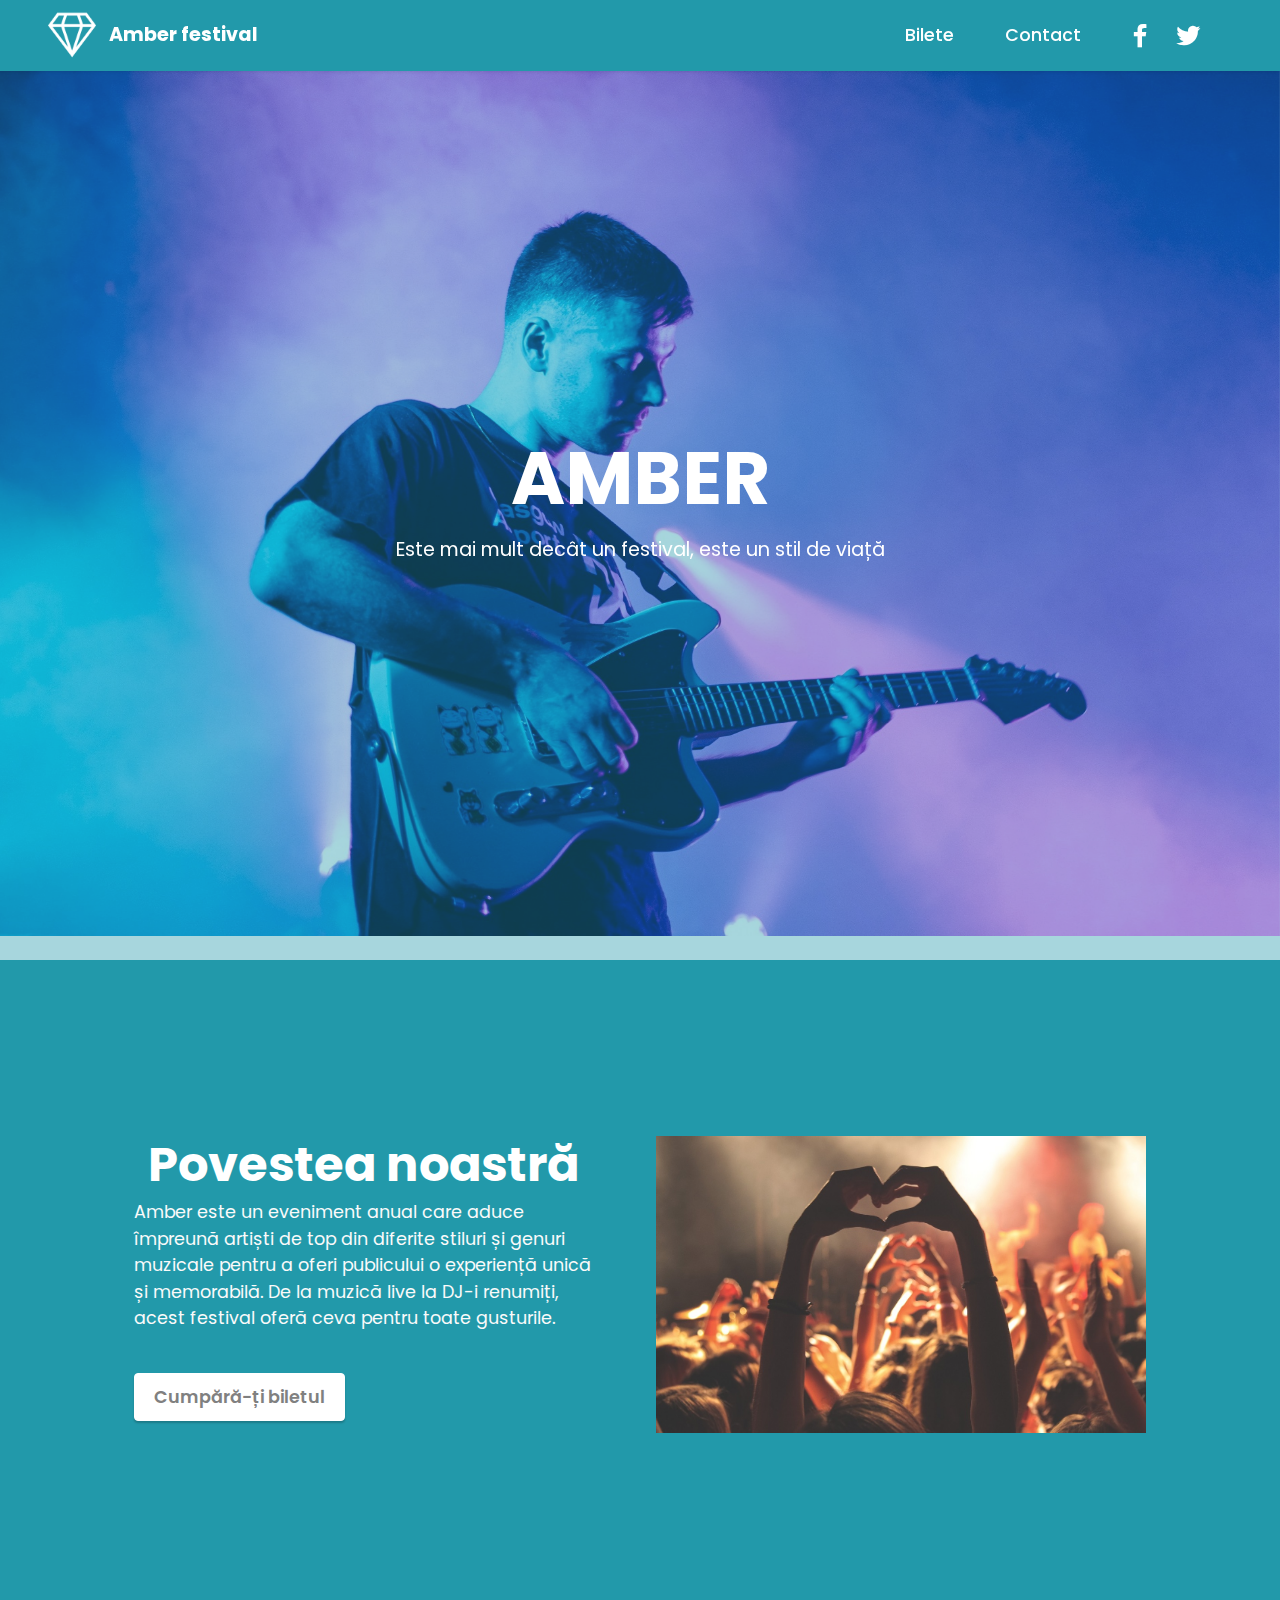
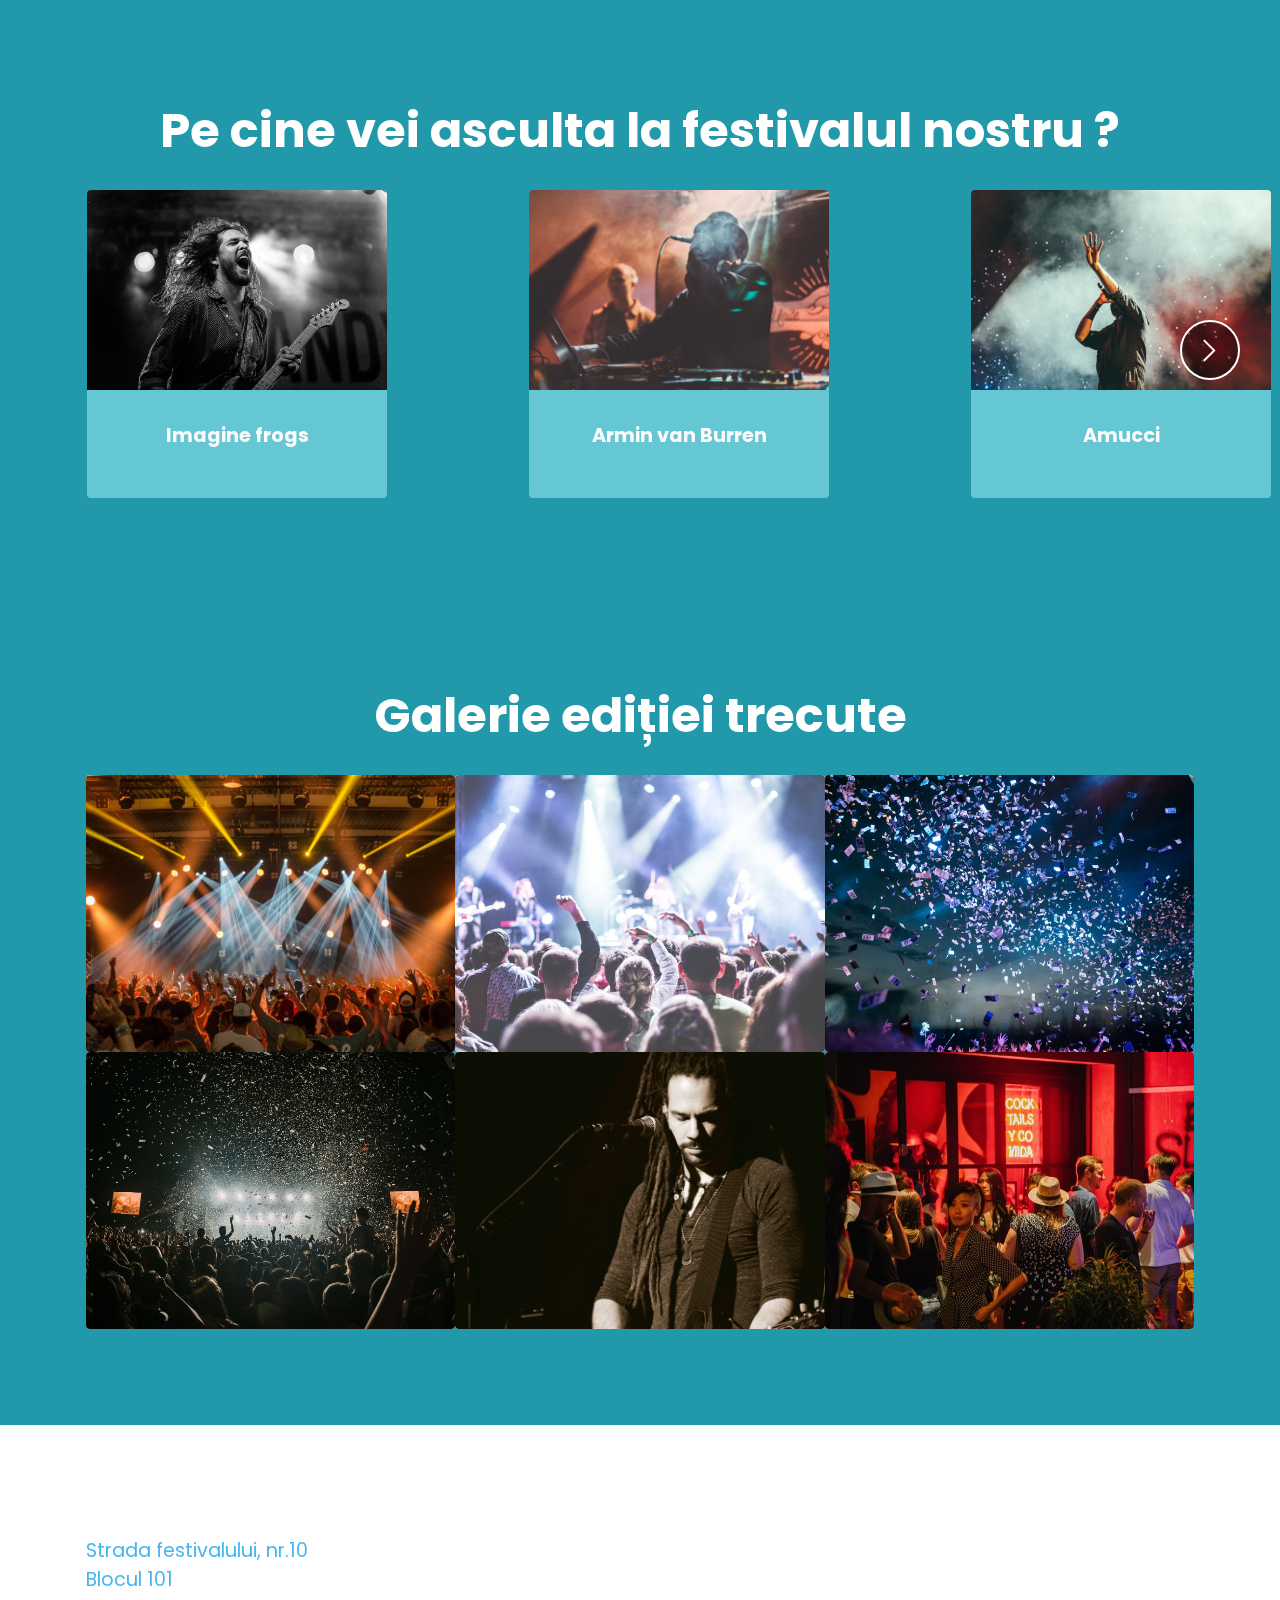
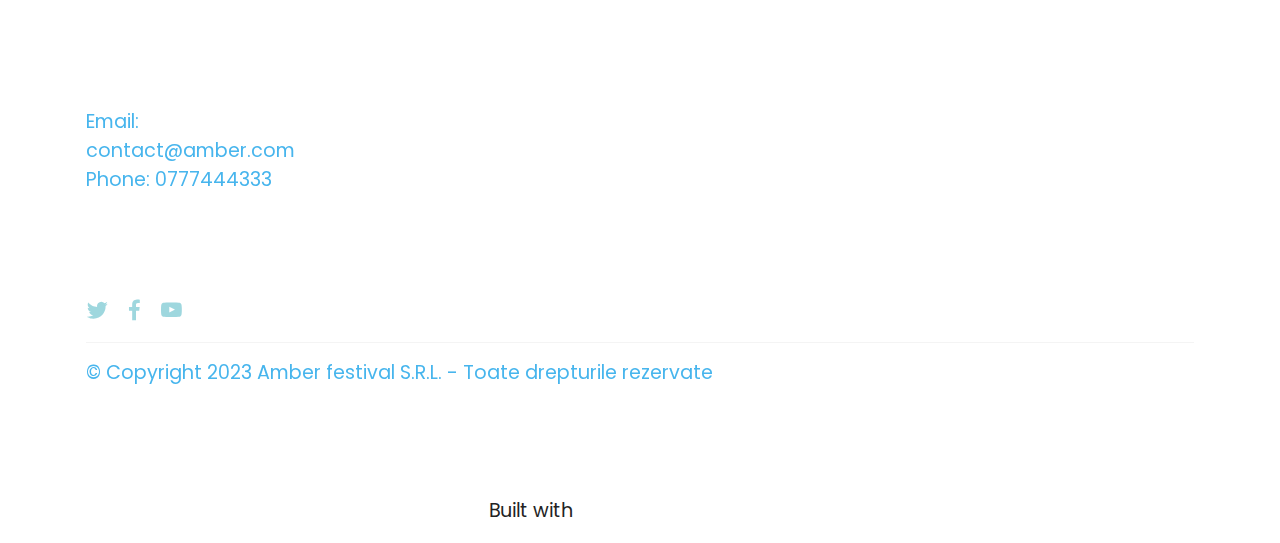
<file: index.html>
<!DOCTYPE html>
<html  >
<head>
  <!-- Site made with Mobirise Website Builder v5.7.4, https://mobirise.com -->
  <meta charset="UTF-8">
  <meta http-equiv="X-UA-Compatible" content="IE=edge">
  <meta name="generator" content="Mobirise v5.7.4, mobirise.com">
  <meta name="viewport" content="width=device-width, initial-scale=1, minimum-scale=1">
  <link rel="shortcut icon" href="assets/images/logo-1.png" type="image/x-icon">
  <meta name="description" content="">
  
  
  <title>Home</title>
  <link rel="stylesheet" href="assets/web/assets/mobirise-icons2/mobirise2.css">
  <link rel="stylesheet" href="assets/bootstrap/css/bootstrap.min.css">
  <link rel="stylesheet" href="assets/bootstrap/css/bootstrap-grid.min.css">
  <link rel="stylesheet" href="assets/bootstrap/css/bootstrap-reboot.min.css">
  <link rel="stylesheet" href="assets/parallax/jarallax.css">
  <link rel="stylesheet" href="assets/dropdown/css/style.css">
  <link rel="stylesheet" href="assets/socicon/css/styles.css">
  <link rel="stylesheet" href="assets/theme/css/style.css">
  <link rel="preload" href="https://fonts.googleapis.com/css?family=Poppins:100,100i,200,200i,300,300i,400,400i,500,500i,600,600i,700,700i,800,800i,900,900i&display=swap" as="style" onload="this.onload=null;this.rel='stylesheet'">
  <noscript><link rel="stylesheet" href="https://fonts.googleapis.com/css?family=Poppins:100,100i,200,200i,300,300i,400,400i,500,500i,600,600i,700,700i,800,800i,900,900i&display=swap"></noscript>
  <link rel="preload" as="style" href="assets/mobirise/css/mbr-additional.css"><link rel="stylesheet" href="assets/mobirise/css/mbr-additional.css" type="text/css">

  
  
  
</head>
<body>
  
  <section data-bs-version="5.1" class="menu menu2 cid-trqrz7CMEL" once="menu" id="menu2-0">
    
    <nav class="navbar navbar-dropdown navbar-fixed-top navbar-expand-lg">
        <div class="container-fluid">
            <div class="navbar-brand">
                <span class="navbar-logo">
                    <a href="index.html">
                        <img src="assets/images/logo-1.png" alt="Logo-ul festivalului" style="height: 3rem;">
                    </a>
                </span>
                <span class="navbar-caption-wrap"><a class="navbar-caption text-primary display-7" href="index.html">Amber festival</a></span>
            </div>
            <button class="navbar-toggler" type="button" data-toggle="collapse" data-bs-toggle="collapse" data-target="#navbarSupportedContent" data-bs-target="#navbarSupportedContent" aria-controls="navbarNavAltMarkup" aria-expanded="false" aria-label="Toggle navigation">
                <div class="hamburger">
                    <span></span>
                    <span></span>
                    <span></span>
                    <span></span>
                </div>
            </button>
            <div class="collapse navbar-collapse" id="navbarSupportedContent">
                <ul class="navbar-nav nav-dropdown nav-right" data-app-modern-menu="true"><li class="nav-item"><a class="nav-link link text-primary display-4" href="page1.html">Bilete</a></li><li class="nav-item"><a class="nav-link link text-primary display-4" href="page2.html">&nbsp;Contact</a>
                    </li></ul>
                <div class="icons-menu">
                    <a class="iconfont-wrapper" href="https://www.facebook.com/AmberHeardfansite/" target="_blank">
                        <span class="p-2 mbr-iconfont socicon-facebook socicon"></span>
                    </a>
                    <a class="iconfont-wrapper" href="https://twitter.com/search?lang=en&q=%23amberheard" target="_blank">
                        <span class="p-2 mbr-iconfont socicon-twitter socicon"></span>
                    </a>
                    
                    
                </div>
                
            </div>
        </div>
    </nav>
</section>

<section data-bs-version="5.1" class="header6 cid-trqtbijzed mbr-fullscreen mbr-parallax-background" id="header6-1">

    

    
    <div class="mbr-overlay" style="opacity: 0.4; background-color: rgb(34, 153, 170);"></div>

    <div class="align-center container">
        <div class="row justify-content-center">
            <div class="col-12 col-lg-10">
                <h1 class="mbr-section-title mbr-fonts-style mbr-white mb-3 display-1"><strong>AMBER</strong></h1>
                
                <p class="mbr-text mbr-white mbr-fonts-style display-7">
                    Este mai mult decât un festival, este un stil de viață</p>
                
            </div>
        </div>
    </div>
</section>

<section data-bs-version="5.1" class="features15 cid-trqvI2vqqZ" id="features16-5">

    

    
    
    <div class="container">
        <div class="content-wrapper">
            <div class="row align-items-center">
                <div class="col-12 col-lg">
                    <div class="text-wrapper">
                        <h6 class="card-title mbr-fonts-style display-2"><strong>Povestea noastră</strong></h6>
                        <p class="mbr-text mbr-fonts-style mb-4 display-4">
                            Amber este un eveniment anual care aduce împreună artiști de top din diferite stiluri și genuri muzicale pentru a oferi publicului o experiență unică și memorabilă. De la muzică live la DJ-i renumiți, acest festival oferă ceva pentru toate gusturile.<br></p>
                        <div class="mbr-section-btn mt-3"><a class="btn btn-primary display-4" href="page1.html">Cumpără-ți biletul</a></div>
                    </div>
                </div>
                <div class="col-12 col-lg-6">
                    <div class="image-wrapper">
                        <img src="assets/images/audience4.jpeg" alt="Persoană care se distrează la festivalul Amber">
                    </div>
                </div>
            </div>
        </div>
    </div>
</section>

<section data-bs-version="5.1" class="slider4 mbr-embla cid-trqwIBMnzi" id="slider4-6">
    
    
    <div class="position-relative text-center">
        <div class="mbr-section-head">
            <h2 class="mbr-section-title mbr-fonts-style align-center mb-0 display-2">
                <strong>Pe cine vei asculta la festivalul nostru ?</strong></h2>
            
        </div>
        <div class="embla mt-4" data-skip-snaps="true" data-align="center" data-contain-scroll="trimSnaps" data-auto-play-interval="5" data-draggable="true">
            <div class="embla__viewport container-fluid">
                <div class="embla__container">
                    <div class="embla__slide slider-image item active" style="margin-left: 1rem; margin-right: 1rem;">
                        <div class="slide-content">
                            <div class="item-wrapper">
                                <div class="item-img">
                                    <img src="assets/images/artist-band1.jpg" alt="Poza cu solistul Imagine frogs" data-slide-to="0" data-bs-slide-to="0">
                                </div>
                            </div>
                            <div class="item-content">
                                <p class="item-title mbr-fonts-style display-7"><strong>Imagine frogs</strong></p>
                                
                                
                            </div>
                            
                        </div>
                    </div>
                    <div class="embla__slide slider-image item" style="margin-left: 1rem; margin-right: 1rem;">
                        <div class="slide-content">
                            <div class="item-wrapper">
                                <div class="item-img">
                                    <img src="assets/images/artist-dj.jpg" alt="Poza cu Armin van Burren" data-slide-to="1" data-bs-slide-to="1">
                                </div>
                            </div>
                            <div class="item-content">
                                <p class="item-title mbr-fonts-style display-7"><strong>Armin van Burren</strong></p>
                                
                                
                            </div>
                            
                        </div>
                    </div><div class="embla__slide slider-image item" style="margin-left: 1rem; margin-right: 1rem;">
                        <div class="slide-content">
                            <div class="item-wrapper">
                                <div class="item-img">
                                    <img src="assets/images/musician-1.jpg" alt="Poza cu solistul trupei Amucii" data-slide-to="2" data-bs-slide-to="2">
                                </div>
                            </div>
                            <div class="item-content">
                                <p class="item-title mbr-fonts-style display-7"><strong>Amucci</strong></p>
                                
                                
                            </div>
                            
                        </div>
                    </div><div class="embla__slide slider-image item" style="margin-left: 1rem; margin-right: 1rem;">
                        <div class="slide-content">
                            <div class="item-wrapper">
                                <div class="item-img">
                                    <img src="assets/images/pozadespre.jpeg" alt="Poza cu Ed Shuran în timpul unui concert " data-slide-to="3" data-bs-slide-to="3">
                                </div>
                            </div>
                            <div class="item-content">
                                <p class="item-title mbr-fonts-style display-7"><strong>Ed Shuran</strong></p>
                                
                                
                            </div>
                            
                        </div>
                    </div>
                    
                    
                </div>
            </div>
            <button class="embla__button embla__button--prev">
                <span class="mobi-mbri mobi-mbri-arrow-prev mbr-iconfont" aria-hidden="true"></span>
                <span class="sr-only visually-hidden visually-hidden">Previous</span>
            </button>
            <button class="embla__button embla__button--next">
                <span class="mobi-mbri mobi-mbri-arrow-next mbr-iconfont" aria-hidden="true"></span>
                <span class="sr-only visually-hidden visually-hidden">Next</span>
            </button>
        </div>
    </div>
</section>

<section data-bs-version="5.1" class="gallery1 cid-trqFkVrfmA" id="gallery1-8">
    
    
    <div class="container">
        <div class="mbr-section-head">
            <h2 class="mbr-section-title mbr-fonts-style align-center mb-0 display-2">
                <strong>Galerie ediției trecute</strong></h2>
            
        </div>
        <div class="row mt-4">
            <div class="item features-image сol-12 col-md-6 col-lg-4">
                <div class="item-wrapper">
                    <div class="item-img">
                        <img src="assets/images/audience2.jpeg" alt="Spectacolul de lumini în timpul festivalului" data-slide-to="0" data-bs-slide-to="0">
                    </div>
                    
                    
                </div>
            </div>
            <div class="item features-image сol-12 col-md-6 col-lg-4">
                <div class="item-wrapper">
                    <div class="item-img">
                        <img src="assets/images/audience.jpeg" alt="Mulțimea în timpul celui mai mare concert din România" data-slide-to="1" data-bs-slide-to="1">
                    </div>
                    
                    
                </div>
            </div><div class="item features-image сol-12 col-md-6 col-lg-4">
                <div class="item-wrapper">
                    <div class="item-img">
                        <img src="assets/images/festival-2.jpeg" alt="Poza de la surpriza festivalului cu confetti" data-slide-to="2" data-bs-slide-to="2">
                    </div>
                    
                    
                </div>
            </div><div class="item features-image сol-12 col-md-6 col-lg-4">
                <div class="item-wrapper">
                    <div class="item-img">
                        <img src="assets/images/festival.jpeg" alt="Poza de la surpriva festivalului cu confetti din alt unghi" data-slide-to="3" data-bs-slide-to="3">
                    </div>
                    
                    
                </div>
            </div>
            <div class="item features-image сol-12 col-md-6 col-lg-4">
                <div class="item-wrapper">
                    <div class="item-img">
                        <img src="assets/images/artist-band-1.jpeg" alt="Cantaret in timpul unui solo" data-slide-to="4" data-bs-slide-to="4">
                    </div>
                    
                    
                </div>
            </div>
            <div class="item features-image сol-12 col-md-6 col-lg-4">
                <div class="item-wrapper">
                    <div class="item-img">
                        <img src="assets/images/audience6.jpeg" alt="Lumea distrându-se la secțiunea de cocktail-uri" title="" data-slide-to="5" data-bs-slide-to="5">
                    </div>
                    
                    
                </div>
            </div>
        </div>
    </div>
</section>

<section data-bs-version="5.1" class="footer6 cid-trqDpIXgpA" once="footers" id="footer6-7">

    

    

    <div class="container">
        <div class="row content mbr-white">
            <div class="col-12 col-md-3 mbr-fonts-style display-7">
                <p class="mbr-section-subtitle mbr-fonts-style mb-2 display-7">
                    <strong>Adresa</strong></p>
                <p class="mbr-text mbr-fonts-style display-7">Strada festivalului, nr.10<br>Blocul 101</p> <br>
                <p class="mbr-section-subtitle mbr-fonts-style mb-2 mt-4 display-7">
                    <strong>Contacts</strong>
                </p>
                <p class="mbr-text mbr-fonts-style mb-4 display-7">
                    Email: contact@amber.com <br>
                    Phone: 0777444333<br></p>
            </div>
            <div class="col-12 col-md-3 mbr-fonts-style display-7">
                <p class="mbr-section-subtitle mbr-fonts-style mb-2 display-7"></p>
                <ul class="list mbr-fonts-style mb-4 display-4"></ul>
                <p class="mbr-section-subtitle mbr-fonts-style mb-2 mt-5 display-7"><br></p>
                <p class="mbr-text mbr-fonts-style mb-4 display-7"></p>
            </div>
            <div class="col-12 col-md-6">
                <div class="google-map"><iframe frameborder="0" style="border:0" src="https://www.google.com/maps/embed?pb=!1m18!1m12!1m3!1d82995.33107625914!2d11.775552659455244!3d49.4541993036291!2m3!1f0!2f0!3f0!3m2!1i1024!2i768!4f13.1!3m3!1m2!1s0x47a02a3168aa822d%3A0x4f75681e64c15926!2s92224%20Amberg%2C%20Germany!5e0!3m2!1sen!2sro!4v1672336077193!5m2!1sen!2sro" allowfullscreen=""></iframe></div>
            </div>
            <div class="col-md-6">
                <div class="social-list align-left">
                    <div class="soc-item">
                        <a href="https://twitter.com/search?lang=en&q=%23amberheard" target="_blank">
                            <span class="mbr-iconfont mbr-iconfont-social socicon-twitter socicon" style="color: rgb(64, 176, 191); fill: rgb(64, 176, 191);"></span>
                        </a>
                    </div>
                    <div class="soc-item">
                        <a href="https://www.facebook.com/AmberHeardfansite/" target="_blank">
                            <span class="mbr-iconfont mbr-iconfont-social socicon-facebook socicon" style="color: rgb(64, 176, 191); fill: rgb(64, 176, 191);"></span>
                        </a>
                    </div>
                    <div class="soc-item">
                        <a href="https://www.youtube.com/channel/UCdpWKLNfbROyoGPV46-zaUQ" target="_blank">
                            <span class="mbr-iconfont mbr-iconfont-social socicon-youtube socicon" style="color: rgb(64, 176, 191); fill: rgb(64, 176, 191);"></span>
                        </a>
                    </div>
                    
                    
                    
                </div>
            </div>
        </div>
        <div class="footer-lower">
            <div class="media-container-row">
                <div class="col-sm-12">
                    <hr>
                </div>
            </div>
            <div class="col-sm-12 copyright pl-0">
                <p class="mbr-text mbr-fonts-style mbr-white display-7">
                    © Copyright 2023 Amber festival S.R.L. - Toate drepturile rezervate</p>
            </div>
        </div>
    </div>
</section><section class="display-7" style="padding: 0;align-items: center;justify-content: center;flex-wrap: wrap;    align-content: center;display: flex;position: relative;height: 4rem;"><a href="https://mobiri.se/2927639" style="flex: 1 1;height: 4rem;position: absolute;width: 100%;z-index: 1;"><img alt="" style="height: 4rem;" src="[data-uri]"></a><p style="margin: 0;text-align: center;" class="display-7">Built with &#8204;</p><a style="z-index:1" href="https://mobirise.com/offline-website-builder.html">Offline Website Builder</a></section><script src="assets/bootstrap/js/bootstrap.bundle.min.js"></script>  <script src="assets/parallax/jarallax.js"></script>  <script src="assets/smoothscroll/smooth-scroll.js"></script>  <script src="assets/ytplayer/index.js"></script>  <script src="assets/dropdown/js/navbar-dropdown.js"></script>  <script src="assets/embla/embla.min.js"></script>  <script src="assets/embla/script.js"></script>  <script src="assets/theme/js/script.js"></script>  
  
  
</body>
</html>
</file>
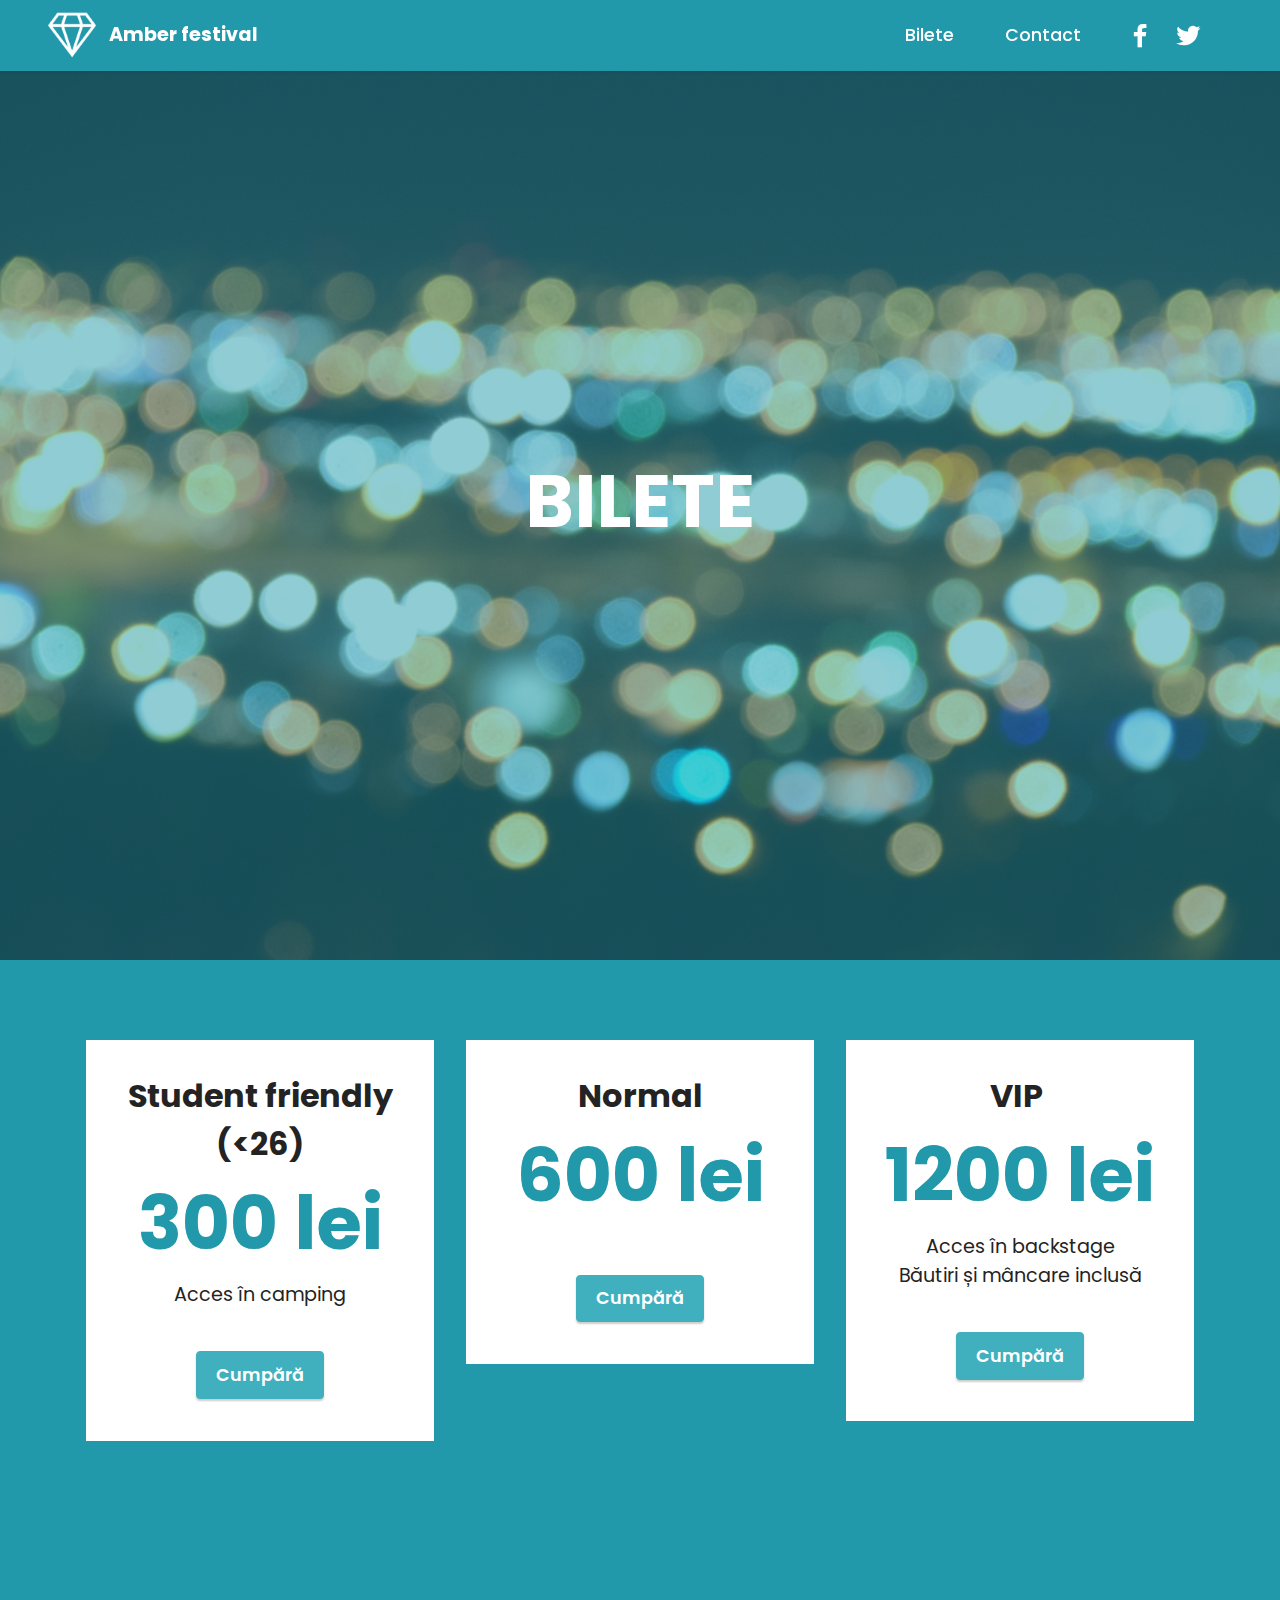
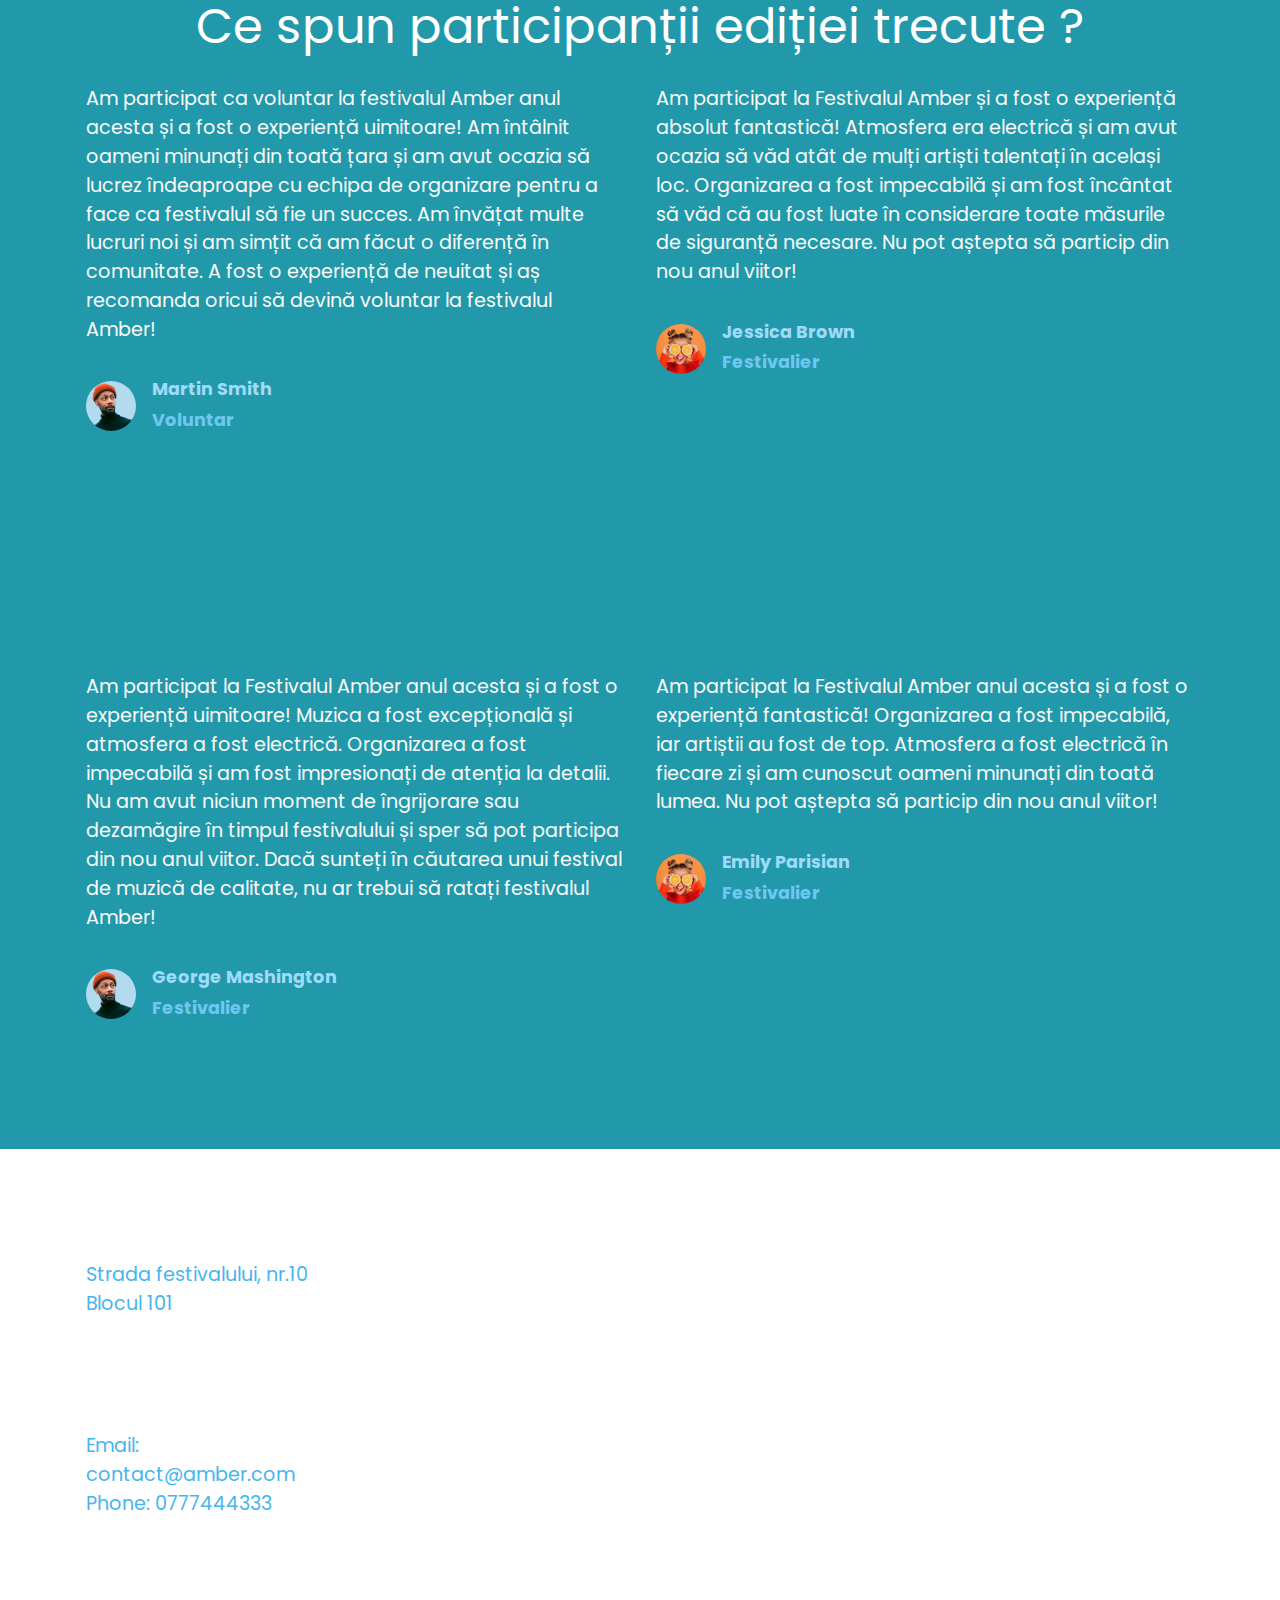
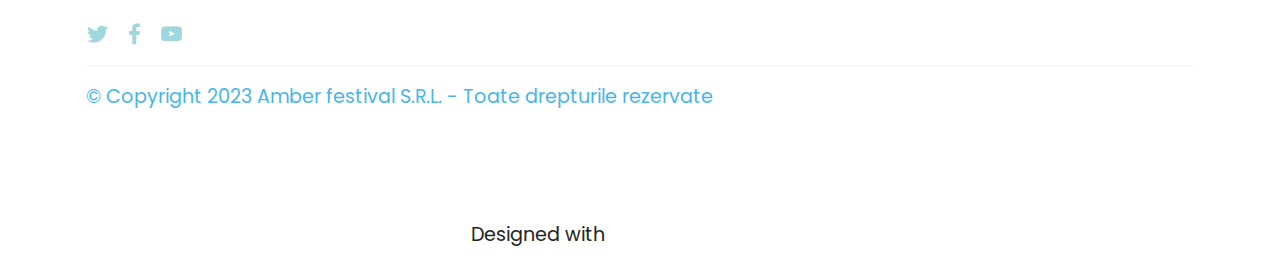
<file: page1.html>
<!DOCTYPE html>
<html  >
<head>
  <!-- Site made with Mobirise Website Builder v5.7.4, https://mobirise.com -->
  <meta charset="UTF-8">
  <meta http-equiv="X-UA-Compatible" content="IE=edge">
  <meta name="generator" content="Mobirise v5.7.4, mobirise.com">
  <meta name="viewport" content="width=device-width, initial-scale=1, minimum-scale=1">
  <link rel="shortcut icon" href="assets/images/logo-1.png" type="image/x-icon">
  <meta name="description" content="">
  
  
  <title>Bilete</title>
  <link rel="stylesheet" href="assets/web/assets/mobirise-icons2/mobirise2.css">
  <link rel="stylesheet" href="assets/bootstrap/css/bootstrap.min.css">
  <link rel="stylesheet" href="assets/bootstrap/css/bootstrap-grid.min.css">
  <link rel="stylesheet" href="assets/bootstrap/css/bootstrap-reboot.min.css">
  <link rel="stylesheet" href="assets/dropdown/css/style.css">
  <link rel="stylesheet" href="assets/socicon/css/styles.css">
  <link rel="stylesheet" href="assets/theme/css/style.css">
  <link rel="preload" href="https://fonts.googleapis.com/css?family=Poppins:100,100i,200,200i,300,300i,400,400i,500,500i,600,600i,700,700i,800,800i,900,900i&display=swap" as="style" onload="this.onload=null;this.rel='stylesheet'">
  <noscript><link rel="stylesheet" href="https://fonts.googleapis.com/css?family=Poppins:100,100i,200,200i,300,300i,400,400i,500,500i,600,600i,700,700i,800,800i,900,900i&display=swap"></noscript>
  <link rel="preload" as="style" href="assets/mobirise/css/mbr-additional.css"><link rel="stylesheet" href="assets/mobirise/css/mbr-additional.css" type="text/css">

  
  
  
</head>
<body>
  
  <section data-bs-version="5.1" class="menu menu2 cid-trqrz7CMEL" once="menu" id="menu2-2">
    
    <nav class="navbar navbar-dropdown navbar-fixed-top navbar-expand-lg">
        <div class="container-fluid">
            <div class="navbar-brand">
                <span class="navbar-logo">
                    <a href="index.html">
                        <img src="assets/images/logo-1.png" alt="Logo-ul festivalului" style="height: 3rem;">
                    </a>
                </span>
                <span class="navbar-caption-wrap"><a class="navbar-caption text-primary display-7" href="index.html">Amber festival</a></span>
            </div>
            <button class="navbar-toggler" type="button" data-toggle="collapse" data-bs-toggle="collapse" data-target="#navbarSupportedContent" data-bs-target="#navbarSupportedContent" aria-controls="navbarNavAltMarkup" aria-expanded="false" aria-label="Toggle navigation">
                <div class="hamburger">
                    <span></span>
                    <span></span>
                    <span></span>
                    <span></span>
                </div>
            </button>
            <div class="collapse navbar-collapse" id="navbarSupportedContent">
                <ul class="navbar-nav nav-dropdown nav-right" data-app-modern-menu="true"><li class="nav-item"><a class="nav-link link text-primary display-4" href="page1.html">Bilete</a></li><li class="nav-item"><a class="nav-link link text-primary display-4" href="page2.html">&nbsp;Contact</a>
                    </li></ul>
                <div class="icons-menu">
                    <a class="iconfont-wrapper" href="https://www.facebook.com/AmberHeardfansite/" target="_blank">
                        <span class="p-2 mbr-iconfont socicon-facebook socicon"></span>
                    </a>
                    <a class="iconfont-wrapper" href="https://twitter.com/search?lang=en&q=%23amberheard" target="_blank">
                        <span class="p-2 mbr-iconfont socicon-twitter socicon"></span>
                    </a>
                    
                    
                </div>
                
            </div>
        </div>
    </nav>
</section>

<section data-bs-version="5.1" class="header6 cid-trqIoIIQeA mbr-fullscreen" id="header6-c">

    

    
    <div class="mbr-overlay" style="opacity: 0.5; background-color: rgb(34, 153, 170);"></div>

    <div class="align-center container">
        <div class="row justify-content-center">
            <div class="col-12 col-lg-10">
                <h1 class="mbr-section-title mbr-fonts-style mbr-white mb-3 display-1"><strong>BILETE</strong></h1>
                
                
                
            </div>
        </div>
    </div>
</section>

<section data-bs-version="5.1" class="pricing2 cid-trqIqRSG7e" id="pricing2-d">
    

    
    
    <div class="container">
        <div class="row justify-content-center">
            <div class="col-12 col-md-6 align-center col-lg-4">
                <div class="plan">
                    <div class="plan-header">
                        <h6 class="plan-title mbr-fonts-style mb-3 display-5">
                            <strong>Student friendly</strong><br><strong>(&lt;26)</strong></h6>
                        <div class="plan-price">
                            <p class="price mbr-fonts-style m-0 display-1"><strong>300 lei</strong></p>
                            <p class="price-term mbr-fonts-style mb-3 display-7"></p>
                        </div>
                    </div>
                    <div class="plan-body">
                        <div class="plan-list mb-4">
                            <ul class="list-group mbr-fonts-style list-group-flush display-7">Acces în camping</ul>
                        </div>
                        <div class="mbr-section-btn text-center"><a href="https://untold.com/tickets/" class="btn btn-success display-4" target="_blank">Cumpără</a></div>
                    </div>
                </div>
            </div>
            <div class="col-12 col-md-6 align-center col-lg-4">
                <div class="plan">
                    <div class="plan-header">
                        <h6 class="plan-title mbr-fonts-style mb-3 display-5">
                            <strong>Normal</strong></h6>
                        <div class="plan-price">
                            <p class="price mbr-fonts-style m-0 display-1"><strong>600 lei</strong></p>
                            <p class="price-term mbr-fonts-style mb-3 display-7"></p>
                        </div>
                    </div>
                    <div class="plan-body">
                        <div class="plan-list mb-4">
                            <ul class="list-group mbr-fonts-style list-group-flush display-7"></ul>
                        </div>
                        <div class="mbr-section-btn text-center"><a href="https://untold.com/tickets/" class="btn btn-success display-4" target="_blank">Cumpără</a></div>
                    </div>
                </div>
            </div>
            <div class="col-12 col-md-6 align-center col-lg-4">
                <div class="plan">
                    <div class="plan-header">
                        <h6 class="plan-title mbr-fonts-style mb-3 display-5">
                            <strong>VIP&nbsp;</strong></h6>
                        <div class="plan-price">
                            <p class="price mbr-fonts-style m-0 display-1"><strong>1200 lei</strong></p>
                            <p class="price-term mbr-fonts-style mb-3 display-7"></p>
                        </div>
                    </div>
                    <div class="plan-body">
                        <div class="plan-list mb-4">
                            <ul class="list-group mbr-fonts-style list-group-flush display-7">Acces în backstage<br>Băutiri și mâncare inclusă<br></ul>
                        </div>
                        <div class="mbr-section-btn text-center"><a href="https://untold.com/tickets/" class="btn btn-success display-4" target="_blank">Cumpără</a></div>
                    </div>
                </div>
            </div>
            
        </div>
    </div>
</section>

<section data-bs-version="5.1" class="testimonials2 cid-trqMGHReAl" id="testimonials2-j">
    
    
    
    
    <div class="container">
        <h2 class="mbr-section-title mbr-fonts-style align-center mb-4 display-2">Ce spun participanții ediției trecute ?</h2>
        <div class="row justify-content-center">
            <div class="card col-12 col-md-6">
                <p class="mbr-text mbr-fonts-style mb-4 display-7">Am participat ca voluntar la festivalul Amber anul acesta și a fost o experiență uimitoare! Am întâlnit oameni minunați din toată țara și am avut ocazia să lucrez îndeaproape cu echipa de organizare pentru a face ca festivalul să fie un succes. Am învățat multe lucruri noi și am simțit că am făcut o diferență în comunitate. A fost o experiență de neuitat și aș recomanda oricui să devină voluntar la festivalul Amber!</p>
                <div class="d-flex mb-md-0 mb-4">
                    <div class="image-wrapper">
                        <img src="assets/images/team1.jpg" alt="Mobirise Website Builder">
                    </div>
                    <div class="text-wrapper">
                        <p class="name mbr-fonts-style mb-1 display-4">
                            <strong>Martin Smith</strong>
                        </p>
                        <p class="position mbr-fonts-style display-4">
                            <strong>Voluntar</strong></p>
                    </div>
                </div>
            </div>
            <div class="card col-12 col-md-6">
                <p class="mbr-text mbr-fonts-style mb-4 display-7">Am participat la Festivalul Amber și a fost o experiență absolut fantastică! Atmosfera era electrică și am avut ocazia să văd atât de mulți artiști talentați în același loc. Organizarea a fost impecabilă și am fost încântat să văd că au fost luate în considerare toate măsurile de siguranță necesare. Nu pot aștepta să particip din nou anul viitor!</p>
                <div class="d-flex mb-md-0 mb-4">
                    <div class="image-wrapper">
                        <img src="assets/images/team2.jpg" alt="Mobirise Website Builder">
                    </div>
                    <div class="text-wrapper">
                        <p class="name mbr-fonts-style mb-1 display-4">
                            <strong>Jessica Brown</strong>
                        </p>
                        <p class="position mbr-fonts-style display-4">
                            <strong>Festivalier</strong></p>
                    </div>
                </div>
            </div>
        </div>
    </div>
</section>

<section data-bs-version="5.1" class="testimonials2 cid-trqMXSiBUW" id="testimonials2-k">
    
    
    
    
    <div class="container">
        <h3 class="mbr-section-title mbr-fonts-style align-center mb-4 display-2"></h3>
        <div class="row justify-content-center">
            <div class="card col-12 col-md-6">
                <p class="mbr-text mbr-fonts-style mb-4 display-7">Am participat la Festivalul Amber anul acesta și a fost o experiență uimitoare! Muzica a fost excepțională și atmosfera a fost electrică. Organizarea a fost impecabilă și am fost impresionați de atenția la detalii. Nu am avut niciun moment de îngrijorare sau dezamăgire în timpul festivalului și sper să pot participa din nou anul viitor. Dacă sunteți în căutarea unui festival de muzică de calitate, nu ar trebui să ratați festivalul Amber!</p>
                <div class="d-flex mb-md-0 mb-4">
                    <div class="image-wrapper">
                        <img src="assets/images/team1.jpg" alt="Mobirise Website Builder">
                    </div>
                    <div class="text-wrapper">
                        <p class="name mbr-fonts-style mb-1 display-4">
                            <strong>George Mashington</strong></p>
                        <p class="position mbr-fonts-style display-4">
                            <strong>Festivalier</strong></p>
                    </div>
                </div>
            </div>
            <div class="card col-12 col-md-6">
                <p class="mbr-text mbr-fonts-style mb-4 display-7">Am participat la Festivalul Amber anul acesta și a fost o experiență fantastică! Organizarea a fost impecabilă, iar artiștii au fost de top. Atmosfera a fost electrică în fiecare zi și am cunoscut oameni minunați din toată lumea. Nu pot aștepta să particip din nou anul viitor!</p>
                <div class="d-flex mb-md-0 mb-4">
                    <div class="image-wrapper">
                        <img src="assets/images/team2.jpg" alt="Mobirise Website Builder">
                    </div>
                    <div class="text-wrapper">
                        <p class="name mbr-fonts-style mb-1 display-4">
                            <strong>Emily Parisian</strong></p>
                        <p class="position mbr-fonts-style display-4">
                            <strong>Festivalier</strong></p>
                    </div>
                </div>
            </div>
        </div>
    </div>
</section>

<section data-bs-version="5.1" class="footer6 cid-trqDpIXgpA" once="footers" id="footer6-7">

    

    

    <div class="container">
        <div class="row content mbr-white">
            <div class="col-12 col-md-3 mbr-fonts-style display-7">
                <p class="mbr-section-subtitle mbr-fonts-style mb-2 display-7">
                    <strong>Adresa</strong></p>
                <p class="mbr-text mbr-fonts-style display-7">Strada festivalului, nr.10<br>Blocul 101</p> <br>
                <p class="mbr-section-subtitle mbr-fonts-style mb-2 mt-4 display-7">
                    <strong>Contacts</strong>
                </p>
                <p class="mbr-text mbr-fonts-style mb-4 display-7">
                    Email: contact@amber.com <br>
                    Phone: 0777444333<br></p>
            </div>
            <div class="col-12 col-md-3 mbr-fonts-style display-7">
                <p class="mbr-section-subtitle mbr-fonts-style mb-2 display-7"></p>
                <ul class="list mbr-fonts-style mb-4 display-4"></ul>
                <p class="mbr-section-subtitle mbr-fonts-style mb-2 mt-5 display-7"><br></p>
                <p class="mbr-text mbr-fonts-style mb-4 display-7"></p>
            </div>
            <div class="col-12 col-md-6">
                <div class="google-map"><iframe frameborder="0" style="border:0" src="https://www.google.com/maps/embed?pb=!1m18!1m12!1m3!1d82995.33107625914!2d11.775552659455244!3d49.4541993036291!2m3!1f0!2f0!3f0!3m2!1i1024!2i768!4f13.1!3m3!1m2!1s0x47a02a3168aa822d%3A0x4f75681e64c15926!2s92224%20Amberg%2C%20Germany!5e0!3m2!1sen!2sro!4v1672336077193!5m2!1sen!2sro" allowfullscreen=""></iframe></div>
            </div>
            <div class="col-md-6">
                <div class="social-list align-left">
                    <div class="soc-item">
                        <a href="https://twitter.com/search?lang=en&q=%23amberheard" target="_blank">
                            <span class="mbr-iconfont mbr-iconfont-social socicon-twitter socicon" style="color: rgb(64, 176, 191); fill: rgb(64, 176, 191);"></span>
                        </a>
                    </div>
                    <div class="soc-item">
                        <a href="https://www.facebook.com/AmberHeardfansite/" target="_blank">
                            <span class="mbr-iconfont mbr-iconfont-social socicon-facebook socicon" style="color: rgb(64, 176, 191); fill: rgb(64, 176, 191);"></span>
                        </a>
                    </div>
                    <div class="soc-item">
                        <a href="https://www.youtube.com/channel/UCdpWKLNfbROyoGPV46-zaUQ" target="_blank">
                            <span class="mbr-iconfont mbr-iconfont-social socicon-youtube socicon" style="color: rgb(64, 176, 191); fill: rgb(64, 176, 191);"></span>
                        </a>
                    </div>
                    
                    
                    
                </div>
            </div>
        </div>
        <div class="footer-lower">
            <div class="media-container-row">
                <div class="col-sm-12">
                    <hr>
                </div>
            </div>
            <div class="col-sm-12 copyright pl-0">
                <p class="mbr-text mbr-fonts-style mbr-white display-7">
                    © Copyright 2023 Amber festival S.R.L. - Toate drepturile rezervate</p>
            </div>
        </div>
    </div>
</section><section class="display-7" style="padding: 0;align-items: center;justify-content: center;flex-wrap: wrap;    align-content: center;display: flex;position: relative;height: 4rem;"><a href="https://mobiri.se/2927639" style="flex: 1 1;height: 4rem;position: absolute;width: 100%;z-index: 1;"><img alt="" style="height: 4rem;" src="[data-uri]"></a><p style="margin: 0;text-align: center;" class="display-7">Designed with &#8204;</p><a style="z-index:1" href="https://mobirise.com/html-builder.html">HTML Website Builder</a></section><script src="assets/bootstrap/js/bootstrap.bundle.min.js"></script>  <script src="assets/smoothscroll/smooth-scroll.js"></script>  <script src="assets/ytplayer/index.js"></script>  <script src="assets/dropdown/js/navbar-dropdown.js"></script>  <script src="assets/theme/js/script.js"></script>  
  
  
</body>
</html>
</file>
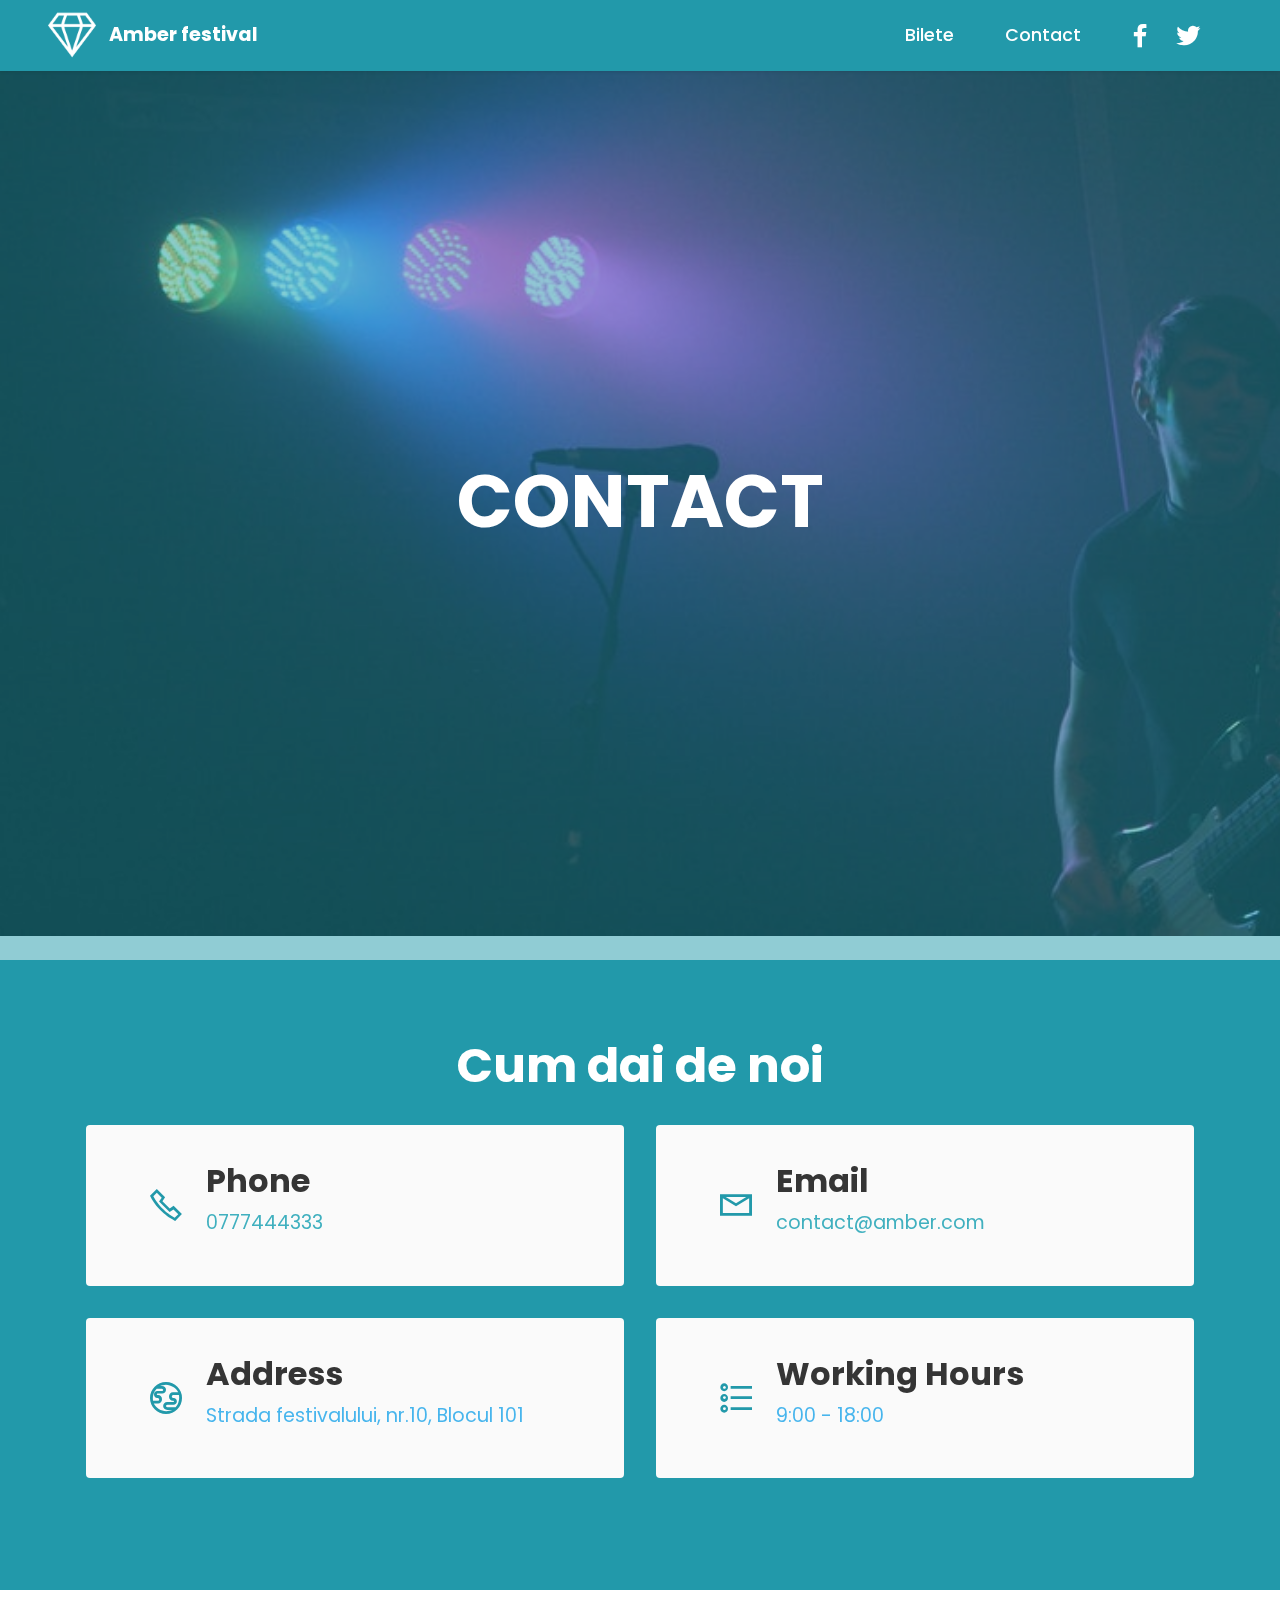
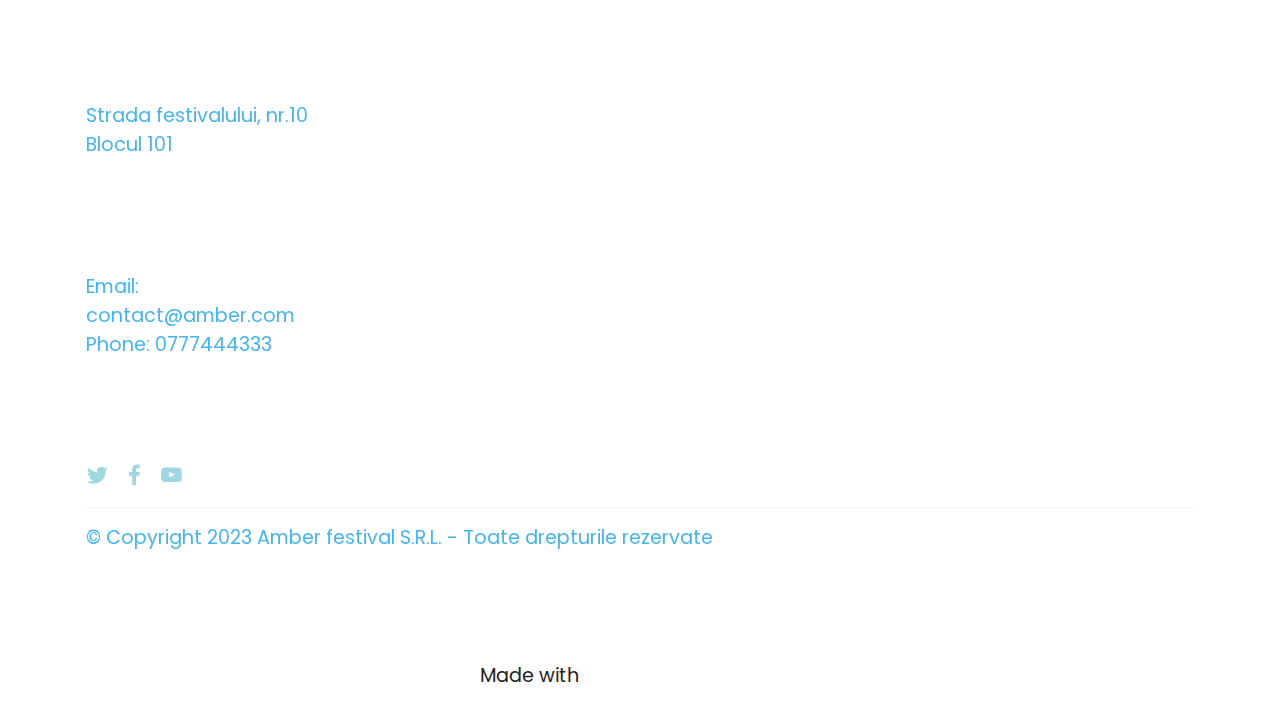
<file: page2.html>
<!DOCTYPE html>
<html  >
<head>
  <!-- Site made with Mobirise Website Builder v5.7.4, https://mobirise.com -->
  <meta charset="UTF-8">
  <meta http-equiv="X-UA-Compatible" content="IE=edge">
  <meta name="generator" content="Mobirise v5.7.4, mobirise.com">
  <meta name="viewport" content="width=device-width, initial-scale=1, minimum-scale=1">
  <link rel="shortcut icon" href="assets/images/logo-1.png" type="image/x-icon">
  <meta name="description" content="">
  
  
  <title>Contact</title>
  <link rel="stylesheet" href="assets/web/assets/mobirise-icons2/mobirise2.css">
  <link rel="stylesheet" href="assets/bootstrap/css/bootstrap.min.css">
  <link rel="stylesheet" href="assets/bootstrap/css/bootstrap-grid.min.css">
  <link rel="stylesheet" href="assets/bootstrap/css/bootstrap-reboot.min.css">
  <link rel="stylesheet" href="assets/parallax/jarallax.css">
  <link rel="stylesheet" href="assets/dropdown/css/style.css">
  <link rel="stylesheet" href="assets/socicon/css/styles.css">
  <link rel="stylesheet" href="assets/theme/css/style.css">
  <link rel="preload" href="https://fonts.googleapis.com/css?family=Poppins:100,100i,200,200i,300,300i,400,400i,500,500i,600,600i,700,700i,800,800i,900,900i&display=swap" as="style" onload="this.onload=null;this.rel='stylesheet'">
  <noscript><link rel="stylesheet" href="https://fonts.googleapis.com/css?family=Poppins:100,100i,200,200i,300,300i,400,400i,500,500i,600,600i,700,700i,800,800i,900,900i&display=swap"></noscript>
  <link rel="preload" as="style" href="assets/mobirise/css/mbr-additional.css"><link rel="stylesheet" href="assets/mobirise/css/mbr-additional.css" type="text/css">

  
  
  
</head>
<body>
  
  <section data-bs-version="5.1" class="menu menu2 cid-trqrz7CMEL" once="menu" id="menu2-3">
    
    <nav class="navbar navbar-dropdown navbar-fixed-top navbar-expand-lg">
        <div class="container-fluid">
            <div class="navbar-brand">
                <span class="navbar-logo">
                    <a href="index.html">
                        <img src="assets/images/logo-1.png" alt="Logo-ul festivalului" style="height: 3rem;">
                    </a>
                </span>
                <span class="navbar-caption-wrap"><a class="navbar-caption text-primary display-7" href="index.html">Amber festival</a></span>
            </div>
            <button class="navbar-toggler" type="button" data-toggle="collapse" data-bs-toggle="collapse" data-target="#navbarSupportedContent" data-bs-target="#navbarSupportedContent" aria-controls="navbarNavAltMarkup" aria-expanded="false" aria-label="Toggle navigation">
                <div class="hamburger">
                    <span></span>
                    <span></span>
                    <span></span>
                    <span></span>
                </div>
            </button>
            <div class="collapse navbar-collapse" id="navbarSupportedContent">
                <ul class="navbar-nav nav-dropdown nav-right" data-app-modern-menu="true"><li class="nav-item"><a class="nav-link link text-primary display-4" href="page1.html">Bilete</a></li><li class="nav-item"><a class="nav-link link text-primary display-4" href="page2.html">&nbsp;Contact</a>
                    </li></ul>
                <div class="icons-menu">
                    <a class="iconfont-wrapper" href="https://www.facebook.com/AmberHeardfansite/" target="_blank">
                        <span class="p-2 mbr-iconfont socicon-facebook socicon"></span>
                    </a>
                    <a class="iconfont-wrapper" href="https://twitter.com/search?lang=en&q=%23amberheard" target="_blank">
                        <span class="p-2 mbr-iconfont socicon-twitter socicon"></span>
                    </a>
                    
                    
                </div>
                
            </div>
        </div>
    </nav>
</section>

<section data-bs-version="5.1" class="header6 cid-trqH5GAa1n mbr-fullscreen mbr-parallax-background" id="header6-9">

    

    
    <div class="mbr-overlay" style="opacity: 0.5; background-color: rgb(34, 153, 170);"></div>

    <div class="align-center container">
        <div class="row justify-content-center">
            <div class="col-12 col-lg-10">
                <h1 class="mbr-section-title mbr-fonts-style mbr-white mb-3 display-1"><strong>CONTACT</strong></h1>
                
                
                
            </div>
        </div>
    </div>
</section>

<section data-bs-version="5.1" class="contacts2 cid-trqHsqCkmC" id="contacts2-a">
    <!---->
    

    
    
    <div class="container">
        <div class="mbr-section-head">
            <h2 class="mbr-section-title mbr-fonts-style align-center mb-0 display-2">
                <strong>Cum dai de noi</strong></h2>
            
        </div>
        <div class="row justify-content-center mt-4">
            <div class="card col-12 col-md-6">
                <div class="card-wrapper">
                    <div class="image-wrapper">
                        <span class="mbr-iconfont mobi-mbri-phone mobi-mbri" style="color: rgb(34, 153, 170); fill: rgb(34, 153, 170);"></span>
                    </div>
                    <div class="text-wrapper">
                        <h6 class="card-title mbr-fonts-style mb-1 display-5">
                            <strong>Phone</strong>
                        </h6>
                        <p class="mbr-text mbr-fonts-style display-7">
                            <a href="tel:+12345678910" class="text-success">0777444333</a></p>
                    </div>
                </div>
            </div>
            <div class="card col-12 col-md-6">
                <div class="card-wrapper">
                    <div class="image-wrapper">
                        <span class="mbr-iconfont mobi-mbri-letter mobi-mbri" style="color: rgb(34, 153, 170); fill: rgb(34, 153, 170);"></span>
                    </div>
                    <div class="text-wrapper">
                        <h6 class="card-title mbr-fonts-style mb-1 display-5">
                            <strong>Email</strong>
                        </h6>
                        <p class="mbr-text mbr-fonts-style display-7">
                            <a href="mailto:info@site.com" class="text-success">contact@amber.com</a>
                        </p>
                    </div>
                </div>
            </div>
            <div class="card col-12 col-md-6">
                <div class="card-wrapper">
                    <div class="image-wrapper">
                        <span class="mbr-iconfont mobi-mbri-globe mobi-mbri" style="color: rgb(34, 153, 170); fill: rgb(34, 153, 170);"></span>
                    </div>
                    <div class="text-wrapper">
                        <h6 class="card-title mbr-fonts-style mb-1 display-5">
                            <strong>Address</strong>
                        </h6>
                        <p class="mbr-text mbr-fonts-style display-7">Strada festivalului, nr.10, Blocul 101</p>
                    </div>
                </div>
            </div>
            <div class="card col-12 col-md-6">
                <div class="card-wrapper">
                    <div class="image-wrapper">
                        <span class="mbr-iconfont mobi-mbri-bulleted-list mobi-mbri" style="color: rgb(34, 153, 170); fill: rgb(34, 153, 170);"></span>
                    </div>
                    <div class="text-wrapper">
                        <h6 class="card-title mbr-fonts-style mb-1 display-5">
                            <strong>Working Hours</strong>
                        </h6>
                        <p class="mbr-text mbr-fonts-style display-7">
                            9:00 - 18:00
                        </p>
                    </div>
                </div>
            </div>
        </div>
    </div>
</section>

<section data-bs-version="5.1" class="footer6 cid-trqDpIXgpA" once="footers" id="footer6-7">

    

    

    <div class="container">
        <div class="row content mbr-white">
            <div class="col-12 col-md-3 mbr-fonts-style display-7">
                <p class="mbr-section-subtitle mbr-fonts-style mb-2 display-7">
                    <strong>Adresa</strong></p>
                <p class="mbr-text mbr-fonts-style display-7">Strada festivalului, nr.10<br>Blocul 101</p> <br>
                <p class="mbr-section-subtitle mbr-fonts-style mb-2 mt-4 display-7">
                    <strong>Contacts</strong>
                </p>
                <p class="mbr-text mbr-fonts-style mb-4 display-7">
                    Email: contact@amber.com <br>
                    Phone: 0777444333<br></p>
            </div>
            <div class="col-12 col-md-3 mbr-fonts-style display-7">
                <p class="mbr-section-subtitle mbr-fonts-style mb-2 display-7"></p>
                <ul class="list mbr-fonts-style mb-4 display-4"></ul>
                <p class="mbr-section-subtitle mbr-fonts-style mb-2 mt-5 display-7"><br></p>
                <p class="mbr-text mbr-fonts-style mb-4 display-7"></p>
            </div>
            <div class="col-12 col-md-6">
                <div class="google-map"><iframe frameborder="0" style="border:0" src="https://www.google.com/maps/embed?pb=!1m18!1m12!1m3!1d82995.33107625914!2d11.775552659455244!3d49.4541993036291!2m3!1f0!2f0!3f0!3m2!1i1024!2i768!4f13.1!3m3!1m2!1s0x47a02a3168aa822d%3A0x4f75681e64c15926!2s92224%20Amberg%2C%20Germany!5e0!3m2!1sen!2sro!4v1672336077193!5m2!1sen!2sro" allowfullscreen=""></iframe></div>
            </div>
            <div class="col-md-6">
                <div class="social-list align-left">
                    <div class="soc-item">
                        <a href="https://twitter.com/search?lang=en&q=%23amberheard" target="_blank">
                            <span class="mbr-iconfont mbr-iconfont-social socicon-twitter socicon" style="color: rgb(64, 176, 191); fill: rgb(64, 176, 191);"></span>
                        </a>
                    </div>
                    <div class="soc-item">
                        <a href="https://www.facebook.com/AmberHeardfansite/" target="_blank">
                            <span class="mbr-iconfont mbr-iconfont-social socicon-facebook socicon" style="color: rgb(64, 176, 191); fill: rgb(64, 176, 191);"></span>
                        </a>
                    </div>
                    <div class="soc-item">
                        <a href="https://www.youtube.com/channel/UCdpWKLNfbROyoGPV46-zaUQ" target="_blank">
                            <span class="mbr-iconfont mbr-iconfont-social socicon-youtube socicon" style="color: rgb(64, 176, 191); fill: rgb(64, 176, 191);"></span>
                        </a>
                    </div>
                    
                    
                    
                </div>
            </div>
        </div>
        <div class="footer-lower">
            <div class="media-container-row">
                <div class="col-sm-12">
                    <hr>
                </div>
            </div>
            <div class="col-sm-12 copyright pl-0">
                <p class="mbr-text mbr-fonts-style mbr-white display-7">
                    © Copyright 2023 Amber festival S.R.L. - Toate drepturile rezervate</p>
            </div>
        </div>
    </div>
</section><section class="display-7" style="padding: 0;align-items: center;justify-content: center;flex-wrap: wrap;    align-content: center;display: flex;position: relative;height: 4rem;"><a href="https://mobiri.se/2927639" style="flex: 1 1;height: 4rem;position: absolute;width: 100%;z-index: 1;"><img alt="" style="height: 4rem;" src="[data-uri]"></a><p style="margin: 0;text-align: center;" class="display-7">Made with &#8204;</p><a style="z-index:1" href="https://mobirise.com/builder/easiest-website-builder.html">Easiest Website Builder</a></section><script src="assets/bootstrap/js/bootstrap.bundle.min.js"></script>  <script src="assets/parallax/jarallax.js"></script>  <script src="assets/smoothscroll/smooth-scroll.js"></script>  <script src="assets/ytplayer/index.js"></script>  <script src="assets/dropdown/js/navbar-dropdown.js"></script>  <script src="assets/theme/js/script.js"></script>  
  
  
</body>
</html>
</file>
<file: assets/web/assets/mobirise-icons2/mobirise2.css>
@font-face {
  font-family: 'Moririse2';
  font-display: swap;
  src:  url('mobirise2.eot?f2bix4');
  src:  url('mobirise2.eot?f2bix4#iefix') format('embedded-opentype'),
    url('mobirise2.ttf?f2bix4') format('truetype'),
    url('mobirise2.woff?f2bix4') format('woff'),
    url('mobirise2.svg?f2bix4#mobirise2') format('svg');
  font-weight: normal;
  font-style: normal;
}

[class^="mobi-"], [class*=" mobi-"] {
  /* use !important to prevent issues with browser extensions that change fonts */
  font-family: 'Moririse2' !important;
  speak: none;
  font-style: normal;
  font-weight: normal;
  font-variant: normal;
  text-transform: none;
  line-height: 1;

  /* Better Font Rendering =========== */
  -webkit-font-smoothing: antialiased;
  -moz-osx-font-smoothing: grayscale;
}

.mobi-mbri-add-submenu:before {
  content: "\e900";
}
.mobi-mbri-alert:before {
  content: "\e901";
}
.mobi-mbri-align-center:before {
  content: "\e902";
}
.mobi-mbri-align-justify:before {
  content: "\e903";
}
.mobi-mbri-align-left:before {
  content: "\e904";
}
.mobi-mbri-align-right:before {
  content: "\e905";
}
.mobi-mbri-android:before {
  content: "\e906";
}
.mobi-mbri-apple:before {
  content: "\e907";
}
.mobi-mbri-arrow-down:before {
  content: "\e908";
}
.mobi-mbri-arrow-next:before {
  content: "\e909";
}
.mobi-mbri-arrow-prev:before {
  content: "\e90a";
}
.mobi-mbri-arrow-up:before {
  content: "\e90b";
}
.mobi-mbri-bold:before {
  content: "\e90c";
}
.mobi-mbri-bookmark:before {
  content: "\e90d";
}
.mobi-mbri-bootstrap:before {
  content: "\e90e";
}
.mobi-mbri-briefcase:before {
  content: "\e90f";
}
.mobi-mbri-browse:before {
  content: "\e910";
}
.mobi-mbri-bulleted-list:before {
  content: "\e911";
}
.mobi-mbri-calendar:before {
  content: "\e912";
}
.mobi-mbri-camera:before {
  content: "\e913";
}
.mobi-mbri-cart-add:before {
  content: "\e914";
}
.mobi-mbri-cart-full:before {
  content: "\e915";
}
.mobi-mbri-cash:before {
  content: "\e916";
}
.mobi-mbri-change-style:before {
  content: "\e917";
}
.mobi-mbri-chat:before {
  content: "\e918";
}
.mobi-mbri-clock:before {
  content: "\e919";
}
.mobi-mbri-close:before {
  content: "\e91a";
}
.mobi-mbri-cloud:before {
  content: "\e91b";
}
.mobi-mbri-code:before {
  content: "\e91c";
}
.mobi-mbri-contact-form:before {
  content: "\e91d";
}
.mobi-mbri-credit-card:before {
  content: "\e91e";
}
.mobi-mbri-cursor-click:before {
  content: "\e91f";
}
.mobi-mbri-cust-feedback:before {
  content: "\e920";
}
.mobi-mbri-database:before {
  content: "\e921";
}
.mobi-mbri-delivery:before {
  content: "\e922";
}
.mobi-mbri-desktop:before {
  content: "\e923";
}
.mobi-mbri-devices:before {
  content: "\e924";
}
.mobi-mbri-down:before {
  content: "\e925";
}
.mobi-mbri-download-2:before {
  content: "\e926";
}
.mobi-mbri-download:before {
  content: "\e927";
}
.mobi-mbri-drag-n-drop-2:before {
  content: "\e928";
}
.mobi-mbri-drag-n-drop:before {
  content: "\e929";
}
.mobi-mbri-edit-2:before {
  content: "\e92a";
}
.mobi-mbri-edit:before {
  content: "\e92b";
}
.mobi-mbri-error:before {
  content: "\e92c";
}
.mobi-mbri-extension:before {
  content: "\e92d";
}
.mobi-mbri-features:before {
  content: "\e92e";
}
.mobi-mbri-file:before {
  content: "\e92f";
}
.mobi-mbri-flag:before {
  content: "\e930";
}
.mobi-mbri-folder:before {
  content: "\e931";
}
.mobi-mbri-gift:before {
  content: "\e932";
}
.mobi-mbri-github:before {
  content: "\e933";
}
.mobi-mbri-globe-2:before {
  content: "\e934";
}
.mobi-mbri-globe:before {
  content: "\e935";
}
.mobi-mbri-growing-chart:before {
  content: "\e936";
}
.mobi-mbri-hearth:before {
  content: "\e937";
}
.mobi-mbri-help:before {
  content: "\e938";
}
.mobi-mbri-home:before {
  content: "\e939";
}
.mobi-mbri-hot-cup:before {
  content: "\e93a";
}
.mobi-mbri-idea:before {
  content: "\e93b";
}
.mobi-mbri-image-gallery:before {
  content: "\e93c";
}
.mobi-mbri-image-slider:before {
  content: "\e93d";
}
.mobi-mbri-info:before {
  content: "\e93e";
}
.mobi-mbri-italic:before {
  content: "\e93f";
}
.mobi-mbri-key:before {
  content: "\e940";
}
.mobi-mbri-laptop:before {
  content: "\e941";
}
.mobi-mbri-layers:before {
  content: "\e942";
}
.mobi-mbri-left-right:before {
  content: "\e943";
}
.mobi-mbri-left:before {
  content: "\e944";
}
.mobi-mbri-letter:before {
  content: "\e945";
}
.mobi-mbri-like:before {
  content: "\e946";
}
.mobi-mbri-link:before {
  content: "\e947";
}
.mobi-mbri-lock:before {
  content: "\e948";
}
.mobi-mbri-login:before {
  content: "\e949";
}
.mobi-mbri-logout:before {
  content: "\e94a";
}
.mobi-mbri-magic-stick:before {
  content: "\e94b";
}
.mobi-mbri-map-pin:before {
  content: "\e94c";
}
.mobi-mbri-menu:before {
  content: "\e94d";
}
.mobi-mbri-mobile-2:before {
  content: "\e94e";
}
.mobi-mbri-mobile-horizontal:before {
  content: "\e94f";
}
.mobi-mbri-mobile:before {
  content: "\e950";
}
.mobi-mbri-mobirise:before {
  content: "\e951";
}
.mobi-mbri-more-horizontal:before {
  content: "\e952";
}
.mobi-mbri-more-vertical:before {
  content: "\e953";
}
.mobi-mbri-music:before {
  content: "\e954";
}
.mobi-mbri-new-file:before {
  content: "\e955";
}
.mobi-mbri-numbered-list:before {
  content: "\e956";
}
.mobi-mbri-opened-folder:before {
  content: "\e957";
}
.mobi-mbri-pages:before {
  content: "\e958";
}
.mobi-mbri-paper-plane:before {
  content: "\e959";
}
.mobi-mbri-paperclip:before {
  content: "\e95a";
}
.mobi-mbri-phone:before {
  content: "\e95b";
}
.mobi-mbri-photo:before {
  content: "\e95c";
}
.mobi-mbri-photos:before {
  content: "\e95d";
}
.mobi-mbri-pin:before {
  content: "\e95e";
}
.mobi-mbri-play:before {
  content: "\e95f";
}
.mobi-mbri-plus:before {
  content: "\e960";
}
.mobi-mbri-preview:before {
  content: "\e961";
}
.mobi-mbri-print:before {
  content: "\e962";
}
.mobi-mbri-protect:before {
  content: "\e963";
}
.mobi-mbri-question:before {
  content: "\e964";
}
.mobi-mbri-quote-left:before {
  content: "\e965";
}
.mobi-mbri-quote-right:before {
  content: "\e966";
}
.mobi-mbri-redo:before {
  content: "\e967";
}
.mobi-mbri-refresh:before {
  content: "\e968";
}
.mobi-mbri-responsive-2:before {
  content: "\e969";
}
.mobi-mbri-responsive:before {
  content: "\e96a";
}
.mobi-mbri-right:before {
  content: "\e96b";
}
.mobi-mbri-rocket:before {
  content: "\e96c";
}
.mobi-mbri-sad-face:before {
  content: "\e96d";
}
.mobi-mbri-sale:before {
  content: "\e96e";
}
.mobi-mbri-save:before {
  content: "\e96f";
}
.mobi-mbri-search:before {
  content: "\e970";
}
.mobi-mbri-setting-2:before {
  content: "\e971";
}
.mobi-mbri-setting-3:before {
  content: "\e972";
}
.mobi-mbri-setting:before {
  content: "\e973";
}
.mobi-mbri-share:before {
  content: "\e974";
}
.mobi-mbri-shopping-bag:before {
  content: "\e975";
}
.mobi-mbri-shopping-basket:before {
  content: "\e976";
}
.mobi-mbri-shopping-cart:before {
  content: "\e977";
}
.mobi-mbri-sites:before {
  content: "\e978";
}
.mobi-mbri-smile-face:before {
  content: "\e979";
}
.mobi-mbri-speed:before {
  content: "\e97a";
}
.mobi-mbri-star:before {
  content: "\e97b";
}
.mobi-mbri-success:before {
  content: "\e97c";
}
.mobi-mbri-sun:before {
  content: "\e97d";
}
.mobi-mbri-sun2:before {
  content: "\e97e";
}
.mobi-mbri-tablet-vertical:before {
  content: "\e97f";
}
.mobi-mbri-tablet:before {
  content: "\e980";
}
.mobi-mbri-target:before {
  content: "\e981";
}
.mobi-mbri-timer:before {
  content: "\e982";
}
.mobi-mbri-to-ftp:before {
  content: "\e983";
}
.mobi-mbri-to-local-drive:before {
  content: "\e984";
}
.mobi-mbri-touch-swipe:before {
  content: "\e985";
}
.mobi-mbri-touch:before {
  content: "\e986";
}
.mobi-mbri-trash:before {
  content: "\e987";
}
.mobi-mbri-underline:before {
  content: "\e988";
}
.mobi-mbri-undo:before {
  content: "\e989";
}
.mobi-mbri-unlink:before {
  content: "\e98a";
}
.mobi-mbri-unlock:before {
  content: "\e98b";
}
.mobi-mbri-up-down:before {
  content: "\e98c";
}
.mobi-mbri-up:before {
  content: "\e98d";
}
.mobi-mbri-update:before {
  content: "\e98e";
}
.mobi-mbri-upload-2:before {
  content: "\e98f";
}
.mobi-mbri-upload:before {
  content: "\e990";
}
.mobi-mbri-user-2:before {
  content: "\e991";
}
.mobi-mbri-user:before {
  content: "\e992";
}
.mobi-mbri-users:before {
  content: "\e993";
}
.mobi-mbri-video-play:before {
  content: "\e994";
}
.mobi-mbri-video:before {
  content: "\e995";
}
.mobi-mbri-watch:before {
  content: "\e996";
}
.mobi-mbri-website-theme-2:before {
  content: "\e997";
}
.mobi-mbri-website-theme:before {
  content: "\e998";
}
.mobi-mbri-wifi:before {
  content: "\e999";
}
.mobi-mbri-windows:before {
  content: "\e99a";
}
.mobi-mbri-zoom-in:before {
  content: "\e99b";
}
.mobi-mbri-zoom-out:before {
  content: "\e99c";
}
</file>
<file: assets/parallax/jarallax.css>
.jarallax {
    position: relative;
    z-index: 0;
}
.jarallax > .jarallax-img {
    position: absolute;
    object-fit: cover;
    /* support for plugin https://github.com/bfred-it/object-fit-images */
    font-family: 'object-fit: cover;';
    top: 0;
    left: 0;
    width: 100%;
    height: 100%;
    z-index: -1;
}
</file>
<file: assets/dropdown/css/style.css>
.navbar-dropdown {
  left: 0;
  padding: 0;
  position: absolute;
  right: 0;
  top: 0;
  transition: all 0.45s ease;
  z-index: 1030;
  background: #282828; }
  .navbar-dropdown .navbar-logo {
    margin-right: 0.8rem;
    transition: margin 0.3s ease-in-out;
    vertical-align: middle; }
    .navbar-dropdown .navbar-logo img {
      height: 3.125rem;
      transition: all 0.3s ease-in-out; }
    .navbar-dropdown .navbar-logo.mbr-iconfont {
      font-size: 3.125rem;
      line-height: 3.125rem; }
  .navbar-dropdown .navbar-caption {
    font-weight: 700;
    white-space: normal;
    vertical-align: -4px;
    line-height: 3.125rem !important; }
    .navbar-dropdown .navbar-caption, .navbar-dropdown .navbar-caption:hover {
      color: inherit;
      text-decoration: none; }
  .navbar-dropdown .mbr-iconfont + .navbar-caption {
    vertical-align: -1px; }
  .navbar-dropdown.navbar-fixed-top {
    position: fixed; }
  .navbar-dropdown .navbar-brand span {
    vertical-align: -4px; }
  .navbar-dropdown.bg-color.transparent {
    background: none; }
  .navbar-dropdown.navbar-short .navbar-brand {
    padding: 0.625rem 0; }
    .navbar-dropdown.navbar-short .navbar-brand span {
      vertical-align: -1px; }
  .navbar-dropdown.navbar-short .navbar-caption {
    line-height: 2.375rem !important;
    vertical-align: -2px; }
  .navbar-dropdown.navbar-short .navbar-logo {
    margin-right: 0.5rem; }
    .navbar-dropdown.navbar-short .navbar-logo img {
      height: 2.375rem; }
    .navbar-dropdown.navbar-short .navbar-logo.mbr-iconfont {
      font-size: 2.375rem;
      line-height: 2.375rem; }
  .navbar-dropdown.navbar-short .mbr-table-cell {
    height: 3.625rem; }
  .navbar-dropdown .navbar-close {
    left: 0.6875rem;
    position: fixed;
    top: 0.75rem;
    z-index: 1000; }
  .navbar-dropdown .hamburger-icon {
    content: "";
    display: inline-block;
    vertical-align: middle;
    width: 16px;
    -webkit-box-shadow: 0 -6px 0 1px #282828,0 0 0 1px #282828,0 6px 0 1px #282828;
    -moz-box-shadow: 0 -6px 0 1px #282828,0 0 0 1px #282828,0 6px 0 1px #282828;
    box-shadow: 0 -6px 0 1px #282828,0 0 0 1px #282828,0 6px 0 1px #282828; }

.dropdown-menu .dropdown-toggle[data-toggle="dropdown-submenu"]::after {
  border-bottom: 0.35em solid transparent;
  border-left: 0.35em solid;
  border-right: 0;
  border-top: 0.35em solid transparent;
  margin-left: 0.3rem; }

.dropdown-menu .dropdown-item:focus {
  outline: 0; }

.nav-dropdown {
  font-size: 0.75rem;
  font-weight: 500;
  height: auto !important; }
  .nav-dropdown .nav-btn {
    padding-left: 1rem; }
  .nav-dropdown .link {
    margin: .667em 1.667em;
    font-weight: 500;
    padding: 0;
    transition: color .2s ease-in-out; }
    .nav-dropdown .link.dropdown-toggle {
      margin-right: 2.583em; }
      .nav-dropdown .link.dropdown-toggle::after {
        margin-left: .25rem;
        border-top: 0.35em solid;
        border-right: 0.35em solid transparent;
        border-left: 0.35em solid transparent;
        border-bottom: 0; }
      .nav-dropdown .link.dropdown-toggle[aria-expanded="true"] {
        margin: 0;
        padding: 0.667em 3.263em  0.667em 1.667em; }
  .nav-dropdown .link::after,
  .nav-dropdown .dropdown-item::after {
    color: inherit; }
  .nav-dropdown .btn {
    font-size: 0.75rem;
    font-weight: 700;
    letter-spacing: 0;
    margin-bottom: 0;
    padding-left: 1.25rem;
    padding-right: 1.25rem; }
  .nav-dropdown .dropdown-menu {
    border-radius: 0;
    border: 0;
    left: 0;
    margin: 0;
    padding-bottom: 1.25rem;
    padding-top: 1.25rem;
    position: relative; }
  .nav-dropdown .dropdown-submenu {
    margin-left: 0.125rem;
    top: 0; }
  .nav-dropdown .dropdown-item {
    font-weight: 500;
    line-height: 2;
    padding: 0.3846em 4.615em 0.3846em 1.5385em;
    position: relative;
    transition: color .2s ease-in-out, background-color .2s ease-in-out; }
    .nav-dropdown .dropdown-item::after {
      margin-top: -0.3077em;
      position: absolute;
      right: 1.1538em;
      top: 50%; }
    .nav-dropdown .dropdown-item:focus, .nav-dropdown .dropdown-item:hover {
      background: none; }

@media (max-width: 767px) {
  .nav-dropdown.navbar-toggleable-sm {
    bottom: 0;
    display: none;
    left: 0;
    overflow-x: hidden;
    position: fixed;
    top: 0;
    transform: translateX(-100%);
    -ms-transform: translateX(-100%);
    -webkit-transform: translateX(-100%);
    width: 18.75rem;
    z-index: 999; } }
.nav-dropdown.navbar-toggleable-xl {
  bottom: 0;
  display: none;
  left: 0;
  overflow-x: hidden;
  position: fixed;
  top: 0;
  transform: translateX(-100%);
  -ms-transform: translateX(-100%);
  -webkit-transform: translateX(-100%);
  width: 18.75rem;
  z-index: 999; }

.nav-dropdown-sm {
  display: block !important;
  overflow-x: hidden;
  overflow: auto;
  padding-top: 3.875rem; }
  .nav-dropdown-sm::after {
    content: "";
    display: block;
    height: 3rem;
    width: 100%; }
  .nav-dropdown-sm.collapse.in ~ .navbar-close {
    display: block !important; }
  .nav-dropdown-sm.collapsing, .nav-dropdown-sm.collapse.in {
    transform: translateX(0);
    -ms-transform: translateX(0);
    -webkit-transform: translateX(0);
    transition: all 0.25s ease-out;
    -webkit-transition: all 0.25s ease-out;
    background: #282828; }
  .nav-dropdown-sm.collapsing[aria-expanded="false"] {
    transform: translateX(-100%);
    -ms-transform: translateX(-100%);
    -webkit-transform: translateX(-100%); }
  .nav-dropdown-sm .nav-item {
    display: block;
    margin-left: 0 !important;
    padding-left: 0; }
  .nav-dropdown-sm .link,
  .nav-dropdown-sm .dropdown-item {
    border-top: 1px dotted rgba(255, 255, 255, 0.1);
    font-size: 0.8125rem;
    line-height: 1.6;
    margin: 0 !important;
    padding: 0.875rem 2.4rem 0.875rem 1.5625rem !important;
    position: relative;
    white-space: normal; }
    .nav-dropdown-sm .link:focus, .nav-dropdown-sm .link:hover,
    .nav-dropdown-sm .dropdown-item:focus,
    .nav-dropdown-sm .dropdown-item:hover {
      background: rgba(0, 0, 0, 0.2) !important;
      color: #c0a375; }
  .nav-dropdown-sm .nav-btn {
    position: relative;
    padding: 1.5625rem 1.5625rem 0 1.5625rem; }
    .nav-dropdown-sm .nav-btn::before {
      border-top: 1px dotted rgba(255, 255, 255, 0.1);
      content: "";
      left: 0;
      position: absolute;
      top: 0;
      width: 100%; }
    .nav-dropdown-sm .nav-btn + .nav-btn {
      padding-top: 0.625rem; }
      .nav-dropdown-sm .nav-btn + .nav-btn::before {
        display: none; }
  .nav-dropdown-sm .btn {
    padding: 0.625rem 0; }
  .nav-dropdown-sm .dropdown-toggle[data-toggle="dropdown-submenu"]::after {
    margin-left: .25rem;
    border-top: 0.35em solid;
    border-right: 0.35em solid transparent;
    border-left: 0.35em solid transparent;
    border-bottom: 0; }
  .nav-dropdown-sm .dropdown-toggle[data-toggle="dropdown-submenu"][aria-expanded="true"]::after {
    border-top: 0;
    border-right: 0.35em solid transparent;
    border-left: 0.35em solid transparent;
    border-bottom: 0.35em solid; }
  .nav-dropdown-sm .dropdown-menu {
    margin: 0;
    padding: 0;
    position: relative;
    top: 0;
    left: 0;
    width: 100%;
    border: 0;
    float: none;
    border-radius: 0;
    background: none; }
  .nav-dropdown-sm .dropdown-submenu {
    left: 100%;
    margin-left: 0.125rem;
    margin-top: -1.25rem;
    top: 0; }

.navbar-toggleable-sm .nav-dropdown .dropdown-menu {
  position: absolute; }

.navbar-toggleable-sm .nav-dropdown .dropdown-submenu {
  left: 100%;
  margin-left: 0.125rem;
  margin-top: -1.25rem;
  top: 0; }

.navbar-toggleable-sm.opened .nav-dropdown .dropdown-menu {
  position: relative; }

.navbar-toggleable-sm.opened .nav-dropdown .dropdown-submenu {
  left: 0;
  margin-left: 00rem;
  margin-top: 0rem;
  top: 0; }

.is-builder .nav-dropdown.collapsing {
  transition: none !important; }
</file>
<file: assets/socicon/css/styles.css>
@charset "UTF-8";

@font-face {
  font-family: 'Socicon';
  src:  url('../fonts/socicon.eot');
  src:  url('../fonts/socicon.eot?#iefix') format('embedded-opentype'),
    url('../fonts/socicon.woff2') format('woff2'),
    url('../fonts/socicon.ttf') format('truetype'),
    url('../fonts/socicon.woff') format('woff'),
    url('../fonts/socicon.svg#socicon') format('svg');
  font-weight: normal;
  font-style: normal;
  font-display: swap;
}

[data-icon]:before {
  font-family: "socicon" !important;
  content: attr(data-icon);
  font-style: normal !important;
  font-weight: normal !important;
  font-variant: normal !important;
  text-transform: none !important;
  speak: none;
  line-height: 1;
  -webkit-font-smoothing: antialiased;
  -moz-osx-font-smoothing: grayscale;
}

[class^="socicon-"], [class*=" socicon-"] {
  /* use !important to prevent issues with browser extensions that change fonts */
  font-family: 'Socicon' !important;
  speak: none;
  font-style: normal;
  font-weight: normal;
  font-variant: normal;
  text-transform: none;
  line-height: 1;

  /* Better Font Rendering =========== */
  -webkit-font-smoothing: antialiased;
  -moz-osx-font-smoothing: grayscale;
}

.socicon-eitaa:before {
  content: "\e97c";
}
.socicon-soroush:before {
  content: "\e97d";
}
.socicon-bale:before {
  content: "\e97e";
}
.socicon-zazzle:before {
  content: "\e97b";
}
.socicon-society6:before {
  content: "\e97a";
}
.socicon-redbubble:before {
  content: "\e979";
}
.socicon-avvo:before {
  content: "\e978";
}
.socicon-stitcher:before {
  content: "\e977";
}
.socicon-googlehangouts:before {
  content: "\e974";
}
.socicon-dlive:before {
  content: "\e975";
}
.socicon-vsco:before {
  content: "\e976";
}
.socicon-flipboard:before {
  content: "\e973";
}
.socicon-ubuntu:before {
  content: "\e958";
}
.socicon-artstation:before {
  content: "\e959";
}
.socicon-invision:before {
  content: "\e95a";
}
.socicon-torial:before {
  content: "\e95b";
}
.socicon-collectorz:before {
  content: "\e95c";
}
.socicon-seenthis:before {
  content: "\e95d";
}
.socicon-googleplaymusic:before {
  content: "\e95e";
}
.socicon-debian:before {
  content: "\e95f";
}
.socicon-filmfreeway:before {
  content: "\e960";
}
.socicon-gnome:before {
  content: "\e961";
}
.socicon-itchio:before {
  content: "\e962";
}
.socicon-jamendo:before {
  content: "\e963";
}
.socicon-mix:before {
  content: "\e964";
}
.socicon-sharepoint:before {
  content: "\e965";
}
.socicon-tinder:before {
  content: "\e966";
}
.socicon-windguru:before {
  content: "\e967";
}
.socicon-cdbaby:before {
  content: "\e968";
}
.socicon-elementaryos:before {
  content: "\e969";
}
.socicon-stage32:before {
  content: "\e96a";
}
.socicon-tiktok:before {
  content: "\e96b";
}
.socicon-gitter:before {
  content: "\e96c";
}
.socicon-letterboxd:before {
  content: "\e96d";
}
.socicon-threema:before {
  content: "\e96e";
}
.socicon-splice:before {
  content: "\e96f";
}
.socicon-metapop:before {
  content: "\e970";
}
.socicon-naver:before {
  content: "\e971";
}
.socicon-remote:before {
  content: "\e972";
}
.socicon-internet:before {
  content: "\e957";
}
.socicon-moddb:before {
  content: "\e94b";
}
.socicon-indiedb:before {
  content: "\e94c";
}
.socicon-traxsource:before {
  content: "\e94d";
}
.socicon-gamefor:before {
  content: "\e94e";
}
.socicon-pixiv:before {
  content: "\e94f";
}
.socicon-myanimelist:before {
  content: "\e950";
}
.socicon-blackberry:before {
  content: "\e951";
}
.socicon-wickr:before {
  content: "\e952";
}
.socicon-spip:before {
  content: "\e953";
}
.socicon-napster:before {
  content: "\e954";
}
.socicon-beatport:before {
  content: "\e955";
}
.socicon-hackerone:before {
  content: "\e956";
}
.socicon-hackernews:before {
  content: "\e946";
}
.socicon-smashwords:before {
  content: "\e947";
}
.socicon-kobo:before {
  content: "\e948";
}
.socicon-bookbub:before {
  content: "\e949";
}
.socicon-mailru:before {
  content: "\e94a";
}
.socicon-gitlab:before {
  content: "\e945";
}
.socicon-instructables:before {
  content: "\e944";
}
.socicon-portfolio:before {
  content: "\e943";
}
.socicon-codered:before {
  content: "\e940";
}
.socicon-origin:before {
  content: "\e941";
}
.socicon-nextdoor:before {
  content: "\e942";
}
.socicon-udemy:before {
  content: "\e93f";
}
.socicon-livemaster:before {
  content: "\e93e";
}
.socicon-crunchbase:before {
  content: "\e93b";
}
.socicon-homefy:before {
  content: "\e93c";
}
.socicon-calendly:before {
  content: "\e93d";
}
.socicon-realtor:before {
  content: "\e90f";
}
.socicon-tidal:before {
  content: "\e910";
}
.socicon-qobuz:before {
  content: "\e911";
}
.socicon-natgeo:before {
  content: "\e912";
}
.socicon-mastodon:before {
  content: "\e913";
}
.socicon-unsplash:before {
  content: "\e914";
}
.socicon-homeadvisor:before {
  content: "\e915";
}
.socicon-angieslist:before {
  content: "\e916";
}
.socicon-codepen:before {
  content: "\e917";
}
.socicon-slack:before {
  content: "\e918";
}
.socicon-openaigym:before {
  content: "\e919";
}
.socicon-logmein:before {
  content: "\e91a";
}
.socicon-fiverr:before {
  content: "\e91b";
}
.socicon-gotomeeting:before {
  content: "\e91c";
}
.socicon-aliexpress:before {
  content: "\e91d";
}
.socicon-guru:before {
  content: "\e91e";
}
.socicon-appstore:before {
  content: "\e91f";
}
.socicon-homes:before {
  content: "\e920";
}
.socicon-zoom:before {
  content: "\e921";
}
.socicon-alibaba:before {
  content: "\e922";
}
.socicon-craigslist:before {
  content: "\e923";
}
.socicon-wix:before {
  content: "\e924";
}
.socicon-redfin:before {
  content: "\e925";
}
.socicon-googlecalendar:before {
  content: "\e926";
}
.socicon-shopify:before {
  content: "\e927";
}
.socicon-freelancer:before {
  content: "\e928";
}
.socicon-seedrs:before {
  content: "\e929";
}
.socicon-bing:before {
  content: "\e92a";
}
.socicon-doodle:before {
  content: "\e92b";
}
.socicon-bonanza:before {
  content: "\e92c";
}
.socicon-squarespace:before {
  content: "\e92d";
}
.socicon-toptal:before {
  content: "\e92e";
}
.socicon-gust:before {
  content: "\e92f";
}
.socicon-ask:before {
  content: "\e930";
}
.socicon-trulia:before {
  content: "\e931";
}
.socicon-loomly:before {
  content: "\e932";
}
.socicon-ghost:before {
  content: "\e933";
}
.socicon-upwork:before {
  content: "\e934";
}
.socicon-fundable:before {
  content: "\e935";
}
.socicon-booking:before {
  content: "\e936";
}
.socicon-googlemaps:before {
  content: "\e937";
}
.socicon-zillow:before {
  content: "\e938";
}
.socicon-niconico:before {
  content: "\e939";
}
.socicon-toneden:before {
  content: "\e93a";
}
.socicon-augment:before {
  content: "\e908";
}
.socicon-bitbucket:before {
  content: "\e909";
}
.socicon-fyuse:before {
  content: "\e90a";
}
.socicon-yt-gaming:before {
  content: "\e90b";
}
.socicon-sketchfab:before {
  content: "\e90c";
}
.socicon-mobcrush:before {
  content: "\e90d";
}
.socicon-microsoft:before {
  content: "\e90e";
}
.socicon-pandora:before {
  content: "\e907";
}
.socicon-messenger:before {
  content: "\e906";
}
.socicon-gamewisp:before {
  content: "\e905";
}
.socicon-bloglovin:before {
  content: "\e904";
}
.socicon-tunein:before {
  content: "\e903";
}
.socicon-gamejolt:before {
  content: "\e901";
}
.socicon-trello:before {
  content: "\e902";
}
.socicon-spreadshirt:before {
  content: "\e900";
}
.socicon-500px:before {
  content: "\e000";
}
.socicon-8tracks:before {
  content: "\e001";
}
.socicon-airbnb:before {
  content: "\e002";
}
.socicon-alliance:before {
  content: "\e003";
}
.socicon-amazon:before {
  content: "\e004";
}
.socicon-amplement:before {
  content: "\e005";
}
.socicon-android:before {
  content: "\e006";
}
.socicon-angellist:before {
  content: "\e007";
}
.socicon-apple:before {
  content: "\e008";
}
.socicon-appnet:before {
  content: "\e009";
}
.socicon-baidu:before {
  content: "\e00a";
}
.socicon-bandcamp:before {
  content: "\e00b";
}
.socicon-battlenet:before {
  content: "\e00c";
}
.socicon-mixer:before {
  content: "\e00d";
}
.socicon-bebee:before {
  content: "\e00e";
}
.socicon-bebo:before {
  content: "\e00f";
}
.socicon-behance:before {
  content: "\e010";
}
.socicon-blizzard:before {
  content: "\e011";
}
.socicon-blogger:before {
  content: "\e012";
}
.socicon-buffer:before {
  content: "\e013";
}
.socicon-chrome:before {
  content: "\e014";
}
.socicon-coderwall:before {
  content: "\e015";
}
.socicon-curse:before {
  content: "\e016";
}
.socicon-dailymotion:before {
  content: "\e017";
}
.socicon-deezer:before {
  content: "\e018";
}
.socicon-delicious:before {
  content: "\e019";
}
.socicon-deviantart:before {
  content: "\e01a";
}
.socicon-diablo:before {
  content: "\e01b";
}
.socicon-digg:before {
  content: "\e01c";
}
.socicon-discord:before {
  content: "\e01d";
}
.socicon-disqus:before {
  content: "\e01e";
}
.socicon-douban:before {
  content: "\e01f";
}
.socicon-draugiem:before {
  content: "\e020";
}
.socicon-dribbble:before {
  content: "\e021";
}
.socicon-drupal:before {
  content: "\e022";
}
.socicon-ebay:before {
  content: "\e023";
}
.socicon-ello:before {
  content: "\e024";
}
.socicon-endomodo:before {
  content: "\e025";
}
.socicon-envato:before {
  content: "\e026";
}
.socicon-etsy:before {
  content: "\e027";
}
.socicon-facebook:before {
  content: "\e028";
}
.socicon-feedburner:before {
  content: "\e029";
}
.socicon-filmweb:before {
  content: "\e02a";
}
.socicon-firefox:before {
  content: "\e02b";
}
.socicon-flattr:before {
  content: "\e02c";
}
.socicon-flickr:before {
  content: "\e02d";
}
.socicon-formulr:before {
  content: "\e02e";
}
.socicon-forrst:before {
  content: "\e02f";
}
.socicon-foursquare:before {
  content: "\e030";
}
.socicon-friendfeed:before {
  content: "\e031";
}
.socicon-github:before {
  content: "\e032";
}
.socicon-goodreads:before {
  content: "\e033";
}
.socicon-google:before {
  content: "\e034";
}
.socicon-googlescholar:before {
  content: "\e035";
}
.socicon-googlegroups:before {
  content: "\e036";
}
.socicon-googlephotos:before {
  content: "\e037";
}
.socicon-googleplus:before {
  content: "\e038";
}
.socicon-grooveshark:before {
  content: "\e039";
}
.socicon-hackerrank:before {
  content: "\e03a";
}
.socicon-hearthstone:before {
  content: "\e03b";
}
.socicon-hellocoton:before {
  content: "\e03c";
}
.socicon-heroes:before {
  content: "\e03d";
}
.socicon-smashcast:before {
  content: "\e03e";
}
.socicon-horde:before {
  content: "\e03f";
}
.socicon-houzz:before {
  content: "\e040";
}
.socicon-icq:before {
  content: "\e041";
}
.socicon-identica:before {
  content: "\e042";
}
.socicon-imdb:before {
  content: "\e043";
}
.socicon-instagram:before {
  content: "\e044";
}
.socicon-issuu:before {
  content: "\e045";
}
.socicon-istock:before {
  content: "\e046";
}
.socicon-itunes:before {
  content: "\e047";
}
.socicon-keybase:before {
  content: "\e048";
}
.socicon-lanyrd:before {
  content: "\e049";
}
.socicon-lastfm:before {
  content: "\e04a";
}
.socicon-line:before {
  content: "\e04b";
}
.socicon-linkedin:before {
  content: "\e04c";
}
.socicon-livejournal:before {
  content: "\e04d";
}
.socicon-lyft:before {
  content: "\e04e";
}
.socicon-macos:before {
  content: "\e04f";
}
.socicon-mail:before {
  content: "\e050";
}
.socicon-medium:before {
  content: "\e051";
}
.socicon-meetup:before {
  content: "\e052";
}
.socicon-mixcloud:before {
  content: "\e053";
}
.socicon-modelmayhem:before {
  content: "\e054";
}
.socicon-mumble:before {
  content: "\e055";
}
.socicon-myspace:before {
  content: "\e056";
}
.socicon-newsvine:before {
  content: "\e057";
}
.socicon-nintendo:before {
  content: "\e058";
}
.socicon-npm:before {
  content: "\e059";
}
.socicon-odnoklassniki:before {
  content: "\e05a";
}
.socicon-openid:before {
  content: "\e05b";
}
.socicon-opera:before {
  content: "\e05c";
}
.socicon-outlook:before {
  content: "\e05d";
}
.socicon-overwatch:before {
  content: "\e05e";
}
.socicon-patreon:before {
  content: "\e05f";
}
.socicon-paypal:before {
  content: "\e060";
}
.socicon-periscope:before {
  content: "\e061";
}
.socicon-persona:before {
  content: "\e062";
}
.socicon-pinterest:before {
  content: "\e063";
}
.socicon-play:before {
  content: "\e064";
}
.socicon-player:before {
  content: "\e065";
}
.socicon-playstation:before {
  content: "\e066";
}
.socicon-pocket:before {
  content: "\e067";
}
.socicon-qq:before {
  content: "\e068";
}
.socicon-quora:before {
  content: "\e069";
}
.socicon-raidcall:before {
  content: "\e06a";
}
.socicon-ravelry:before {
  content: "\e06b";
}
.socicon-reddit:before {
  content: "\e06c";
}
.socicon-renren:before {
  content: "\e06d";
}
.socicon-researchgate:before {
  content: "\e06e";
}
.socicon-residentadvisor:before {
  content: "\e06f";
}
.socicon-reverbnation:before {
  content: "\e070";
}
.socicon-rss:before {
  content: "\e071";
}
.socicon-sharethis:before {
  content: "\e072";
}
.socicon-skype:before {
  content: "\e073";
}
.socicon-slideshare:before {
  content: "\e074";
}
.socicon-smugmug:before {
  content: "\e075";
}
.socicon-snapchat:before {
  content: "\e076";
}
.socicon-songkick:before {
  content: "\e077";
}
.socicon-soundcloud:before {
  content: "\e078";
}
.socicon-spotify:before {
  content: "\e079";
}
.socicon-stackexchange:before {
  content: "\e07a";
}
.socicon-stackoverflow:before {
  content: "\e07b";
}
.socicon-starcraft:before {
  content: "\e07c";
}
.socicon-stayfriends:before {
  content: "\e07d";
}
.socicon-steam:before {
  content: "\e07e";
}
.socicon-storehouse:before {
  content: "\e07f";
}
.socicon-strava:before {
  content: "\e080";
}
.socicon-streamjar:before {
  content: "\e081";
}
.socicon-stumbleupon:before {
  content: "\e082";
}
.socicon-swarm:before {
  content: "\e083";
}
.socicon-teamspeak:before {
  content: "\e084";
}
.socicon-teamviewer:before {
  content: "\e085";
}
.socicon-technorati:before {
  content: "\e086";
}
.socicon-telegram:before {
  content: "\e087";
}
.socicon-tripadvisor:before {
  content: "\e088";
}
.socicon-tripit:before {
  content: "\e089";
}
.socicon-triplej:before {
  content: "\e08a";
}
.socicon-tumblr:before {
  content: "\e08b";
}
.socicon-twitch:before {
  content: "\e08c";
}
.socicon-twitter:before {
  content: "\e08d";
}
.socicon-uber:before {
  content: "\e08e";
}
.socicon-ventrilo:before {
  content: "\e08f";
}
.socicon-viadeo:before {
  content: "\e090";
}
.socicon-viber:before {
  content: "\e091";
}
.socicon-viewbug:before {
  content: "\e092";
}
.socicon-vimeo:before {
  content: "\e093";
}
.socicon-vine:before {
  content: "\e094";
}
.socicon-vkontakte:before {
  content: "\e095";
}
.socicon-warcraft:before {
  content: "\e096";
}
.socicon-wechat:before {
  content: "\e097";
}
.socicon-weibo:before {
  content: "\e098";
}
.socicon-whatsapp:before {
  content: "\e099";
}
.socicon-wikipedia:before {
  content: "\e09a";
}
.socicon-windows:before {
  content: "\e09b";
}
.socicon-wordpress:before {
  content: "\e09c";
}
.socicon-wykop:before {
  content: "\e09d";
}
.socicon-xbox:before {
  content: "\e09e";
}
.socicon-xing:before {
  content: "\e09f";
}
.socicon-yahoo:before {
  content: "\e0a0";
}
.socicon-yammer:before {
  content: "\e0a1";
}
.socicon-yandex:before {
  content: "\e0a2";
}
.socicon-yelp:before {
  content: "\e0a3";
}
.socicon-younow:before {
  content: "\e0a4";
}
.socicon-youtube:before {
  content: "\e0a5";
}
.socicon-zapier:before {
  content: "\e0a6";
}
.socicon-zerply:before {
  content: "\e0a7";
}
.socicon-zomato:before {
  content: "\e0a8";
}
.socicon-zynga:before {
  content: "\e0a9";
}
</file>
<file: assets/theme/css/style.css>
@charset "UTF-8";
section {
  background-color: #ffffff;
}

body {
  font-style: normal;
  line-height: 1.5;
  font-weight: 400;
  color: #232323;
  position: relative;
}

button {
  background-color: transparent;
  border-color: transparent;
}

section,
.container,
.container-fluid {
  position: relative;
  word-wrap: break-word;
}

a.mbr-iconfont:hover {
  text-decoration: none;
}

.article .lead p,
.article .lead ul,
.article .lead ol,
.article .lead pre,
.article .lead blockquote {
  margin-bottom: 0;
}

a {
  font-style: normal;
  font-weight: 400;
  cursor: pointer;
}
a, a:hover {
  text-decoration: none;
}

.mbr-section-title {
  font-style: normal;
  line-height: 1.3;
}

.mbr-section-subtitle {
  line-height: 1.3;
}

.mbr-text {
  font-style: normal;
  line-height: 1.7;
}

h1,
h2,
h3,
h4,
h5,
h6,
.display-1,
.display-2,
.display-4,
.display-5,
.display-7,
span,
p,
a {
  line-height: 1;
  word-break: break-word;
  word-wrap: break-word;
  font-weight: 400;
}

b,
strong {
  font-weight: bold;
}

input:-webkit-autofill, input:-webkit-autofill:hover, input:-webkit-autofill:focus, input:-webkit-autofill:active {
  transition-delay: 9999s;
  -webkit-transition-property: background-color, color;
  transition-property: background-color, color;
}

textarea[type=hidden] {
  display: none;
}

section {
  background-position: 50% 50%;
  background-repeat: no-repeat;
  background-size: cover;
}
section .mbr-background-video,
section .mbr-background-video-preview {
  position: absolute;
  bottom: 0;
  left: 0;
  right: 0;
  top: 0;
}

.hidden {
  visibility: hidden;
}

.mbr-z-index20 {
  z-index: 20;
}

/*! Base colors */
.mbr-white {
  color: #ffffff;
}

.mbr-black {
  color: #111111;
}

.mbr-bg-white {
  background-color: #ffffff;
}

.mbr-bg-black {
  background-color: #000000;
}

/*! Text-aligns */
.align-left {
  text-align: left;
}

.align-center {
  text-align: center;
}

.align-right {
  text-align: right;
}

/*! Font-weight  */
.mbr-light {
  font-weight: 300;
}

.mbr-regular {
  font-weight: 400;
}

.mbr-semibold {
  font-weight: 500;
}

.mbr-bold {
  font-weight: 700;
}

/*! Media  */
.media-content {
  flex-basis: 100%;
}

.media-container-row {
  display: flex;
  flex-direction: row;
  flex-wrap: wrap;
  justify-content: center;
  align-content: center;
  align-items: start;
}
.media-container-row .media-size-item {
  width: 400px;
}

.media-container-column {
  display: flex;
  flex-direction: column;
  flex-wrap: wrap;
  justify-content: center;
  align-content: center;
  align-items: stretch;
}
.media-container-column > * {
  width: 100%;
}

@media (min-width: 992px) {
  .media-container-row {
    flex-wrap: nowrap;
  }
}
figure {
  margin-bottom: 0;
  overflow: hidden;
}

figure[mbr-media-size] {
  transition: width 0.1s;
}

img,
iframe {
  display: block;
  width: 100%;
}

.card {
  background-color: transparent;
  border: none;
}

.card-box {
  width: 100%;
}

.card-img {
  text-align: center;
  flex-shrink: 0;
  -webkit-flex-shrink: 0;
}

.media {
  max-width: 100%;
  margin: 0 auto;
}

.mbr-figure {
  align-self: center;
}

.media-container > div {
  max-width: 100%;
}

.mbr-figure img,
.card-img img {
  width: 100%;
}

@media (max-width: 991px) {
  .media-size-item {
    width: auto !important;
  }

  .media {
    width: auto;
  }

  .mbr-figure {
    width: 100% !important;
  }
}
/*! Buttons */
.mbr-section-btn {
  margin-left: -0.6rem;
  margin-right: -0.6rem;
  font-size: 0;
}

.btn {
  font-weight: 600;
  border-width: 1px;
  font-style: normal;
  margin: 0.6rem 0.6rem;
  white-space: normal;
  transition: all 0.2s ease-in-out;
  display: inline-flex;
  align-items: center;
  justify-content: center;
  word-break: break-word;
}

.btn-sm {
  font-weight: 600;
  letter-spacing: 0px;
  transition: all 0.3s ease-in-out;
}

.btn-md {
  font-weight: 600;
  letter-spacing: 0px;
  transition: all 0.3s ease-in-out;
}

.btn-lg {
  font-weight: 600;
  letter-spacing: 0px;
  transition: all 0.3s ease-in-out;
}

.btn-form {
  margin: 0;
}
.btn-form:hover {
  cursor: pointer;
}

nav .mbr-section-btn {
  margin-left: 0rem;
  margin-right: 0rem;
}

/*! Btn icon margin */
.btn .mbr-iconfont,
.btn.btn-sm .mbr-iconfont {
  order: 1;
  cursor: pointer;
  margin-left: 0.5rem;
  vertical-align: sub;
}

.btn.btn-md .mbr-iconfont,
.btn.btn-md .mbr-iconfont {
  margin-left: 0.8rem;
}

.mbr-regular {
  font-weight: 400;
}

.mbr-semibold {
  font-weight: 500;
}

.mbr-bold {
  font-weight: 700;
}

[type=submit] {
  -webkit-appearance: none;
}

/*! Full-screen */
.mbr-fullscreen .mbr-overlay {
  min-height: 100vh;
}

.mbr-fullscreen {
  display: flex;
  display: -moz-flex;
  display: -ms-flex;
  display: -o-flex;
  align-items: center;
  min-height: 100vh;
  padding-top: 3rem;
  padding-bottom: 3rem;
}

/*! Map */
.map {
  height: 25rem;
  position: relative;
}
.map iframe {
  width: 100%;
  height: 100%;
}

/*! Scroll to top arrow */
.mbr-arrow-up {
  bottom: 25px;
  right: 90px;
  position: fixed;
  text-align: right;
  z-index: 5000;
  color: #ffffff;
  font-size: 22px;
}

.mbr-arrow-up a {
  background: rgba(0, 0, 0, 0.2);
  border-radius: 50%;
  color: #fff;
  display: inline-block;
  height: 60px;
  width: 60px;
  border: 2px solid #fff;
  outline-style: none !important;
  position: relative;
  text-decoration: none;
  transition: all 0.3s ease-in-out;
  cursor: pointer;
  text-align: center;
}
.mbr-arrow-up a:hover {
  background-color: rgba(0, 0, 0, 0.4);
}
.mbr-arrow-up a i {
  line-height: 60px;
}

.mbr-arrow-up-icon {
  display: block;
  color: #fff;
}

.mbr-arrow-up-icon::before {
  content: "›";
  display: inline-block;
  font-family: serif;
  font-size: 22px;
  line-height: 1;
  font-style: normal;
  position: relative;
  top: 6px;
  left: -4px;
  transform: rotate(-90deg);
}

/*! Arrow Down */
.mbr-arrow {
  position: absolute;
  bottom: 45px;
  left: 50%;
  width: 60px;
  height: 60px;
  cursor: pointer;
  background-color: rgba(80, 80, 80, 0.5);
  border-radius: 50%;
  transform: translateX(-50%);
}
@media (max-width: 767px) {
  .mbr-arrow {
    display: none;
  }
}
.mbr-arrow > a {
  display: inline-block;
  text-decoration: none;
  outline-style: none;
  -webkit-animation: arrowdown 1.7s ease-in-out infinite;
          animation: arrowdown 1.7s ease-in-out infinite;
  color: #ffffff;
}
.mbr-arrow > a > i {
  position: absolute;
  top: -2px;
  left: 15px;
  font-size: 2rem;
}

#scrollToTop a i::before {
  content: "";
  position: absolute;
  display: block;
  border-bottom: 2.5px solid #fff;
  border-left: 2.5px solid #fff;
  width: 27.8%;
  height: 27.8%;
  left: 50%;
  top: 51%;
  transform: translateY(-30%) translateX(-50%) rotate(135deg);
}

@keyframes arrowdown {
  0% {
    transform: translateY(0px);
  }
  50% {
    transform: translateY(-5px);
  }
  100% {
    transform: translateY(0px);
  }
}
@-webkit-keyframes arrowdown {
  0% {
    transform: translateY(0px);
  }
  50% {
    transform: translateY(-5px);
  }
  100% {
    transform: translateY(0px);
  }
}
@media (max-width: 500px) {
  .mbr-arrow-up {
    left: 0;
    right: 0;
    text-align: center;
  }
}
/*Gradients animation*/
@keyframes gradient-animation {
  from {
    background-position: 0% 100%;
    -webkit-animation-timing-function: ease-in-out;
            animation-timing-function: ease-in-out;
  }
  to {
    background-position: 100% 0%;
    -webkit-animation-timing-function: ease-in-out;
            animation-timing-function: ease-in-out;
  }
}
@-webkit-keyframes gradient-animation {
  from {
    background-position: 0% 100%;
    -webkit-animation-timing-function: ease-in-out;
            animation-timing-function: ease-in-out;
  }
  to {
    background-position: 100% 0%;
    -webkit-animation-timing-function: ease-in-out;
            animation-timing-function: ease-in-out;
  }
}
.bg-gradient {
  background-size: 200% 200%;
  animation: gradient-animation 5s infinite alternate;
  -webkit-animation: gradient-animation 5s infinite alternate;
}

.menu .navbar-brand {
  display: -webkit-flex;
}
.menu .navbar-brand span {
  display: flex;
  display: -webkit-flex;
}
.menu .navbar-brand .navbar-caption-wrap {
  display: -webkit-flex;
}
.menu .navbar-brand .navbar-logo img {
  display: -webkit-flex;
  width: auto;
}
@media (min-width: 768px) and (max-width: 991px) {
  .menu .navbar-toggleable-sm .navbar-nav {
    display: -ms-flexbox;
  }
}
@media (max-width: 991px) {
  .menu .navbar-collapse {
    max-height: 93.5vh;
  }
  .menu .navbar-collapse.show {
    overflow: auto;
  }
}
@media (min-width: 992px) {
  .menu .navbar-nav.nav-dropdown {
    display: -webkit-flex;
  }
  .menu .navbar-toggleable-sm .navbar-collapse {
    display: -webkit-flex !important;
  }
  .menu .collapsed .navbar-collapse {
    max-height: 93.5vh;
  }
  .menu .collapsed .navbar-collapse.show {
    overflow: auto;
  }
}
@media (max-width: 767px) {
  .menu .navbar-collapse {
    max-height: 80vh;
  }
}

.nav-link .mbr-iconfont {
  margin-right: 0.5rem;
}

.navbar {
  display: -webkit-flex;
  -webkit-flex-wrap: wrap;
  -webkit-align-items: center;
  -webkit-justify-content: space-between;
}

.navbar-collapse {
  -webkit-flex-basis: 100%;
  -webkit-flex-grow: 1;
  -webkit-align-items: center;
}

.nav-dropdown .link {
  padding: 0.667em 1.667em !important;
  margin: 0 !important;
}

.nav {
  display: -webkit-flex;
  -webkit-flex-wrap: wrap;
}

.row {
  display: -webkit-flex;
  -webkit-flex-wrap: wrap;
}

.justify-content-center {
  -webkit-justify-content: center;
}

.form-inline {
  display: -webkit-flex;
}

.card-wrapper {
  -webkit-flex: 1;
}

.carousel-control {
  z-index: 10;
  display: -webkit-flex;
}

.carousel-controls {
  display: -webkit-flex;
}

.media {
  display: -webkit-flex;
}

.form-group:focus {
  outline: none;
}

.jq-selectbox__select {
  padding: 7px 0;
  position: relative;
}

.jq-selectbox__dropdown {
  overflow: hidden;
  border-radius: 10px;
  position: absolute;
  top: 100%;
  left: 0 !important;
  width: 100% !important;
}

.jq-selectbox__trigger-arrow {
  right: 0;
  transform: translateY(-50%);
}

.jq-selectbox li {
  padding: 1.07em 0.5em;
}

input[type=range] {
  padding-left: 0 !important;
  padding-right: 0 !important;
}

.modal-dialog,
.modal-content {
  height: 100%;
}

.modal-dialog .carousel-inner {
  height: calc(100vh - 1.75rem);
}
@media (max-width: 575px) {
  .modal-dialog .carousel-inner {
    height: calc(100vh - 1rem);
  }
}

.carousel-item {
  text-align: center;
}

.carousel-item img {
  margin: auto;
}

.navbar-toggler {
  align-self: flex-start;
  padding: 0.25rem 0.75rem;
  font-size: 1.25rem;
  line-height: 1;
  background: transparent;
  border: 1px solid transparent;
  border-radius: 0.25rem;
}

.navbar-toggler:focus,
.navbar-toggler:hover {
  text-decoration: none;
  box-shadow: none;
}

.navbar-toggler-icon {
  display: inline-block;
  width: 1.5em;
  height: 1.5em;
  vertical-align: middle;
  content: "";
  background: no-repeat center center;
  background-size: 100% 100%;
}

.navbar-toggler-left {
  position: absolute;
  left: 1rem;
}

.navbar-toggler-right {
  position: absolute;
  right: 1rem;
}

.card-img {
  width: auto;
}

.menu .navbar.collapsed:not(.beta-menu) {
  flex-direction: column;
}

.carousel-item.active,
.carousel-item-next,
.carousel-item-prev {
  display: flex;
}

.note-air-layout .dropup .dropdown-menu,
.note-air-layout .navbar-fixed-bottom .dropdown .dropdown-menu {
  bottom: initial !important;
}

html,
body {
  height: auto;
  min-height: 100vh;
}

.dropup .dropdown-toggle::after {
  display: none;
}

.form-asterisk {
  font-family: initial;
  position: absolute;
  top: -2px;
  font-weight: normal;
}

.form-control-label {
  position: relative;
  cursor: pointer;
  margin-bottom: 0.357em;
  padding: 0;
}

.alert {
  color: #ffffff;
  border-radius: 0;
  border: 0;
  font-size: 1.1rem;
  line-height: 1.5;
  margin-bottom: 1.875rem;
  padding: 1.25rem;
  position: relative;
  text-align: center;
}
.alert.alert-form::after {
  background-color: inherit;
  bottom: -7px;
  content: "";
  display: block;
  height: 14px;
  left: 50%;
  margin-left: -7px;
  position: absolute;
  transform: rotate(45deg);
  width: 14px;
}

.form-control {
  background-color: #ffffff;
  background-clip: border-box;
  color: #232323;
  line-height: 1rem !important;
  height: auto;
  padding: 0.6rem 1.2rem;
  transition: border-color 0.25s ease 0s;
  border: 1px solid transparent !important;
  border-radius: 4px;
  box-shadow: rgba(0, 0, 0, 0.07) 0px 1px 1px 0px, rgba(0, 0, 0, 0.07) 0px 1px 3px 0px, rgba(0, 0, 0, 0.03) 0px 0px 0px 1px;
}
.form-active .form-control:invalid {
  border-color: red;
}

form .row {
  margin-left: -0.6rem;
  margin-right: -0.6rem;
}
form .row [class*=col] {
  padding-left: 0.6rem;
  padding-right: 0.6rem;
}

form .mbr-section-btn {
  margin: 0;
  padding-left: 0.6rem;
  padding-right: 0.6rem;
}

form .btn {
  display: flex;
  padding: 0.6rem 1.2rem;
  margin: 0;
}

form .form-check-input {
  margin-top: 0.5;
}

textarea.form-control {
  line-height: 1.5rem !important;
}

.form-group {
  margin-bottom: 1.2rem;
}

.form-control,
form .btn {
  min-height: 48px;
}

.gdpr-block label span.textGDPR input[name=gdpr] {
  top: 7px;
}

.form-control:focus {
  box-shadow: none;
}

:focus {
  outline: none;
}

.mbr-overlay {
  background-color: #000;
  bottom: 0;
  left: 0;
  opacity: 0.5;
  position: absolute;
  right: 0;
  top: 0;
  z-index: 0;
  pointer-events: none;
}

blockquote {
  font-style: italic;
  padding: 3rem;
  font-size: 1.09rem;
  position: relative;
  border-left: 3px solid;
}

ul,
ol,
pre,
blockquote {
  margin-bottom: 2.3125rem;
}

.mt-4 {
  margin-top: 2rem !important;
}

.mb-4 {
  margin-bottom: 2rem !important;
}

@media (min-width: 992px) {
  .container {
    padding-left: 16px;
    padding-right: 16px;
  }

  .row {
    margin-left: -16px;
    margin-right: -16px;
  }
  .row > [class*=col] {
    padding-left: 16px;
    padding-right: 16px;
  }
}
@media (min-width: 768px) {
  .container-fluid {
    padding-left: 32px;
    padding-right: 32px;
  }
}
@media (min-width: 768px) and (max-width: 991px) {
  .mbr-container {
    padding-left: 32px;
    padding-right: 32px;
  }
}
@media (max-width: 767px) {
  .mbr-container {
    padding-left: 16px;
    padding-right: 16px;
  }
}
.card-wrapper,
.item-wrapper {
  overflow: hidden;
}

.app-video-wrapper > img {
  opacity: 1;
}

.item {
  position: relative;
}

.dropdown-menu .dropdown-menu {
  left: 100%;
}

.dropdown-item + .dropdown-menu {
  display: none;
}

.dropdown-item:hover + .dropdown-menu,
.dropdown-menu:hover {
  display: block;
}

@media (min-aspect-ratio: 16/9) {
  .mbr-video-foreground {
    height: 300% !important;
    top: -100% !important;
  }
}
@media (max-aspect-ratio: 16/9) {
  .mbr-video-foreground {
    width: 300% !important;
    left: -100% !important;
  }
}.engine {
	position: absolute;
	text-indent: -2400px;
	text-align: center;
	padding: 0;
	top: 0;
	left: -2400px;
}
</file>
<file: assets/mobirise/css/mbr-additional.css>
body {
  font-family: Jost;
}
.display-1 {
  font-family: 'Poppins', sans-serif;
  font-size: 4.6rem;
  line-height: 1.1;
}
.display-1 > .mbr-iconfont {
  font-size: 5.75rem;
}
.display-2 {
  font-family: 'Poppins', sans-serif;
  font-size: 3rem;
  line-height: 1.1;
}
.display-2 > .mbr-iconfont {
  font-size: 3.75rem;
}
.display-4 {
  font-family: 'Poppins', sans-serif;
  font-size: 1.1rem;
  line-height: 1.5;
}
.display-4 > .mbr-iconfont {
  font-size: 1.375rem;
}
.display-5 {
  font-family: 'Poppins', sans-serif;
  font-size: 2rem;
  line-height: 1.5;
}
.display-5 > .mbr-iconfont {
  font-size: 2.5rem;
}
.display-7 {
  font-family: 'Poppins', sans-serif;
  font-size: 1.2rem;
  line-height: 1.5;
}
.display-7 > .mbr-iconfont {
  font-size: 1.5rem;
}
/* ---- Fluid typography for mobile devices ---- */
/* 1.4 - font scale ratio ( bootstrap == 1.42857 ) */
/* 100vw - current viewport width */
/* (48 - 20)  48 == 48rem == 768px, 20 == 20rem == 320px(minimal supported viewport) */
/* 0.65 - min scale variable, may vary */
@media (max-width: 992px) {
  .display-1 {
    font-size: 3.68rem;
  }
}
@media (max-width: 768px) {
  .display-1 {
    font-size: 3.22rem;
    font-size: calc( 2.26rem + (4.6 - 2.26) * ((100vw - 20rem) / (48 - 20)));
    line-height: calc( 1.1 * (2.26rem + (4.6 - 2.26) * ((100vw - 20rem) / (48 - 20))));
  }
  .display-2 {
    font-size: 2.4rem;
    font-size: calc( 1.7rem + (3 - 1.7) * ((100vw - 20rem) / (48 - 20)));
    line-height: calc( 1.3 * (1.7rem + (3 - 1.7) * ((100vw - 20rem) / (48 - 20))));
  }
  .display-4 {
    font-size: 0.88rem;
    font-size: calc( 1.0350000000000001rem + (1.1 - 1.0350000000000001) * ((100vw - 20rem) / (48 - 20)));
    line-height: calc( 1.4 * (1.0350000000000001rem + (1.1 - 1.0350000000000001) * ((100vw - 20rem) / (48 - 20))));
  }
  .display-5 {
    font-size: 1.6rem;
    font-size: calc( 1.35rem + (2 - 1.35) * ((100vw - 20rem) / (48 - 20)));
    line-height: calc( 1.4 * (1.35rem + (2 - 1.35) * ((100vw - 20rem) / (48 - 20))));
  }
  .display-7 {
    font-size: 0.96rem;
    font-size: calc( 1.07rem + (1.2 - 1.07) * ((100vw - 20rem) / (48 - 20)));
    line-height: calc( 1.4 * (1.07rem + (1.2 - 1.07) * ((100vw - 20rem) / (48 - 20))));
  }
}
/* Buttons */
.btn {
  padding: 0.6rem 1.2rem;
  border-radius: 4px;
}
.btn-sm {
  padding: 0.6rem 1.2rem;
  border-radius: 4px;
}
.btn-md {
  padding: 0.6rem 1.2rem;
  border-radius: 4px;
}
.btn-lg {
  padding: 1rem 2.6rem;
  border-radius: 4px;
}
.bg-primary {
  background-color: #ffffff !important;
}
.bg-success {
  background-color: #40b0bf !important;
}
.bg-info {
  background-color: #47b5ed !important;
}
.bg-warning {
  background-color: #ffe161 !important;
}
.bg-danger {
  background-color: #ff9966 !important;
}
.btn-primary,
.btn-primary:active {
  background-color: #ffffff !important;
  border-color: #ffffff !important;
  color: #808080 !important;
  box-shadow: 0 2px 2px 0 rgba(0, 0, 0, 0.2);
}
.btn-primary:hover,
.btn-primary:focus,
.btn-primary.focus,
.btn-primary.active {
  color: #545454 !important;
  background-color: #d4d4d4 !important;
  border-color: #d4d4d4 !important;
  box-shadow: 0 2px 5px 0 rgba(0, 0, 0, 0.2);
}
.btn-primary.disabled,
.btn-primary:disabled {
  color: #808080 !important;
  background-color: #d4d4d4 !important;
  border-color: #d4d4d4 !important;
}
.btn-secondary,
.btn-secondary:active {
  background-color: #ff6666 !important;
  border-color: #ff6666 !important;
  color: #ffffff !important;
  box-shadow: 0 2px 2px 0 rgba(0, 0, 0, 0.2);
}
.btn-secondary:hover,
.btn-secondary:focus,
.btn-secondary.focus,
.btn-secondary.active {
  color: #ffffff !important;
  background-color: #ff0f0f !important;
  border-color: #ff0f0f !important;
  box-shadow: 0 2px 5px 0 rgba(0, 0, 0, 0.2);
}
.btn-secondary.disabled,
.btn-secondary:disabled {
  color: #ffffff !important;
  background-color: #ff0f0f !important;
  border-color: #ff0f0f !important;
}
.btn-info,
.btn-info:active {
  background-color: #47b5ed !important;
  border-color: #47b5ed !important;
  color: #ffffff !important;
  box-shadow: 0 2px 2px 0 rgba(0, 0, 0, 0.2);
}
.btn-info:hover,
.btn-info:focus,
.btn-info.focus,
.btn-info.active {
  color: #ffffff !important;
  background-color: #148cca !important;
  border-color: #148cca !important;
  box-shadow: 0 2px 5px 0 rgba(0, 0, 0, 0.2);
}
.btn-info.disabled,
.btn-info:disabled {
  color: #ffffff !important;
  background-color: #148cca !important;
  border-color: #148cca !important;
}
.btn-success,
.btn-success:active {
  background-color: #40b0bf !important;
  border-color: #40b0bf !important;
  color: #ffffff !important;
  box-shadow: 0 2px 2px 0 rgba(0, 0, 0, 0.2);
}
.btn-success:hover,
.btn-success:focus,
.btn-success.focus,
.btn-success.active {
  color: #ffffff !important;
  background-color: #2a747e !important;
  border-color: #2a747e !important;
  box-shadow: 0 2px 5px 0 rgba(0, 0, 0, 0.2);
}
.btn-success.disabled,
.btn-success:disabled {
  color: #ffffff !important;
  background-color: #2a747e !important;
  border-color: #2a747e !important;
}
.btn-warning,
.btn-warning:active {
  background-color: #ffe161 !important;
  border-color: #ffe161 !important;
  color: #614f00 !important;
  box-shadow: 0 2px 2px 0 rgba(0, 0, 0, 0.2);
}
.btn-warning:hover,
.btn-warning:focus,
.btn-warning.focus,
.btn-warning.active {
  color: #0a0800 !important;
  background-color: #ffd10a !important;
  border-color: #ffd10a !important;
  box-shadow: 0 2px 5px 0 rgba(0, 0, 0, 0.2);
}
.btn-warning.disabled,
.btn-warning:disabled {
  color: #614f00 !important;
  background-color: #ffd10a !important;
  border-color: #ffd10a !important;
}
.btn-danger,
.btn-danger:active {
  background-color: #ff9966 !important;
  border-color: #ff9966 !important;
  color: #ffffff !important;
  box-shadow: 0 2px 2px 0 rgba(0, 0, 0, 0.2);
}
.btn-danger:hover,
.btn-danger:focus,
.btn-danger.focus,
.btn-danger.active {
  color: #ffffff !important;
  background-color: #ff5f0f !important;
  border-color: #ff5f0f !important;
  box-shadow: 0 2px 5px 0 rgba(0, 0, 0, 0.2);
}
.btn-danger.disabled,
.btn-danger:disabled {
  color: #ffffff !important;
  background-color: #ff5f0f !important;
  border-color: #ff5f0f !important;
}
.btn-white,
.btn-white:active {
  background-color: #fafafa !important;
  border-color: #fafafa !important;
  color: #7a7a7a !important;
  box-shadow: 0 2px 2px 0 rgba(0, 0, 0, 0.2);
}
.btn-white:hover,
.btn-white:focus,
.btn-white.focus,
.btn-white.active {
  color: #4f4f4f !important;
  background-color: #cfcfcf !important;
  border-color: #cfcfcf !important;
  box-shadow: 0 2px 5px 0 rgba(0, 0, 0, 0.2);
}
.btn-white.disabled,
.btn-white:disabled {
  color: #7a7a7a !important;
  background-color: #cfcfcf !important;
  border-color: #cfcfcf !important;
}
.btn-black,
.btn-black:active {
  background-color: #232323 !important;
  border-color: #232323 !important;
  color: #ffffff !important;
  box-shadow: 0 2px 2px 0 rgba(0, 0, 0, 0.2);
}
.btn-black:hover,
.btn-black:focus,
.btn-black.focus,
.btn-black.active {
  color: #ffffff !important;
  background-color: #000000 !important;
  border-color: #000000 !important;
  box-shadow: 0 2px 5px 0 rgba(0, 0, 0, 0.2);
}
.btn-black.disabled,
.btn-black:disabled {
  color: #ffffff !important;
  background-color: #000000 !important;
  border-color: #000000 !important;
}
.btn-primary-outline,
.btn-primary-outline:active {
  background-color: transparent !important;
  border-color: transparent;
  color: #ffffff;
}
.btn-primary-outline:hover,
.btn-primary-outline:focus,
.btn-primary-outline.focus,
.btn-primary-outline.active {
  color: #d4d4d4 !important;
  background-color: transparent!important;
  border-color: transparent!important;
  box-shadow: none!important;
}
.btn-primary-outline.disabled,
.btn-primary-outline:disabled {
  color: #808080 !important;
  background-color: #ffffff !important;
  border-color: #ffffff !important;
}
.btn-secondary-outline,
.btn-secondary-outline:active {
  background-color: transparent !important;
  border-color: transparent;
  color: #ff6666;
}
.btn-secondary-outline:hover,
.btn-secondary-outline:focus,
.btn-secondary-outline.focus,
.btn-secondary-outline.active {
  color: #ff0f0f !important;
  background-color: transparent!important;
  border-color: transparent!important;
  box-shadow: none!important;
}
.btn-secondary-outline.disabled,
.btn-secondary-outline:disabled {
  color: #ffffff !important;
  background-color: #ff6666 !important;
  border-color: #ff6666 !important;
}
.btn-info-outline,
.btn-info-outline:active {
  background-color: transparent !important;
  border-color: transparent;
  color: #47b5ed;
}
.btn-info-outline:hover,
.btn-info-outline:focus,
.btn-info-outline.focus,
.btn-info-outline.active {
  color: #148cca !important;
  background-color: transparent!important;
  border-color: transparent!important;
  box-shadow: none!important;
}
.btn-info-outline.disabled,
.btn-info-outline:disabled {
  color: #ffffff !important;
  background-color: #47b5ed !important;
  border-color: #47b5ed !important;
}
.btn-success-outline,
.btn-success-outline:active {
  background-color: transparent !important;
  border-color: transparent;
  color: #40b0bf;
}
.btn-success-outline:hover,
.btn-success-outline:focus,
.btn-success-outline.focus,
.btn-success-outline.active {
  color: #2a747e !important;
  background-color: transparent!important;
  border-color: transparent!important;
  box-shadow: none!important;
}
.btn-success-outline.disabled,
.btn-success-outline:disabled {
  color: #ffffff !important;
  background-color: #40b0bf !important;
  border-color: #40b0bf !important;
}
.btn-warning-outline,
.btn-warning-outline:active {
  background-color: transparent !important;
  border-color: transparent;
  color: #ffe161;
}
.btn-warning-outline:hover,
.btn-warning-outline:focus,
.btn-warning-outline.focus,
.btn-warning-outline.active {
  color: #ffd10a !important;
  background-color: transparent!important;
  border-color: transparent!important;
  box-shadow: none!important;
}
.btn-warning-outline.disabled,
.btn-warning-outline:disabled {
  color: #614f00 !important;
  background-color: #ffe161 !important;
  border-color: #ffe161 !important;
}
.btn-danger-outline,
.btn-danger-outline:active {
  background-color: transparent !important;
  border-color: transparent;
  color: #ff9966;
}
.btn-danger-outline:hover,
.btn-danger-outline:focus,
.btn-danger-outline.focus,
.btn-danger-outline.active {
  color: #ff5f0f !important;
  background-color: transparent!important;
  border-color: transparent!important;
  box-shadow: none!important;
}
.btn-danger-outline.disabled,
.btn-danger-outline:disabled {
  color: #ffffff !important;
  background-color: #ff9966 !important;
  border-color: #ff9966 !important;
}
.btn-black-outline,
.btn-black-outline:active {
  background-color: transparent !important;
  border-color: transparent;
  color: #232323;
}
.btn-black-outline:hover,
.btn-black-outline:focus,
.btn-black-outline.focus,
.btn-black-outline.active {
  color: #000000 !important;
  background-color: transparent!important;
  border-color: transparent!important;
  box-shadow: none!important;
}
.btn-black-outline.disabled,
.btn-black-outline:disabled {
  color: #ffffff !important;
  background-color: #232323 !important;
  border-color: #232323 !important;
}
.btn-white-outline,
.btn-white-outline:active {
  background-color: transparent !important;
  border-color: transparent;
  color: #fafafa;
}
.btn-white-outline:hover,
.btn-white-outline:focus,
.btn-white-outline.focus,
.btn-white-outline.active {
  color: #cfcfcf !important;
  background-color: transparent!important;
  border-color: transparent!important;
  box-shadow: none!important;
}
.btn-white-outline.disabled,
.btn-white-outline:disabled {
  color: #7a7a7a !important;
  background-color: #fafafa !important;
  border-color: #fafafa !important;
}
.text-primary {
  color: #ffffff !important;
}
.text-secondary {
  color: #ff6666 !important;
}
.text-success {
  color: #40b0bf !important;
}
.text-info {
  color: #47b5ed !important;
}
.text-warning {
  color: #ffe161 !important;
}
.text-danger {
  color: #ff9966 !important;
}
.text-white {
  color: #fafafa !important;
}
.text-black {
  color: #232323 !important;
}
a.text-primary:hover,
a.text-primary:focus,
a.text-primary.active {
  color: #cccccc !important;
}
a.text-secondary:hover,
a.text-secondary:focus,
a.text-secondary.active {
  color: #ff0000 !important;
}
a.text-success:hover,
a.text-success:focus,
a.text-success.active {
  color: #266a73 !important;
}
a.text-info:hover,
a.text-info:focus,
a.text-info.active {
  color: #1283bc !important;
}
a.text-warning:hover,
a.text-warning:focus,
a.text-warning.active {
  color: #facb00 !important;
}
a.text-danger:hover,
a.text-danger:focus,
a.text-danger.active {
  color: #ff5500 !important;
}
a.text-white:hover,
a.text-white:focus,
a.text-white.active {
  color: #c7c7c7 !important;
}
a.text-black:hover,
a.text-black:focus,
a.text-black.active {
  color: #000000 !important;
}
a[class*="text-"]:not(.nav-link):not(.dropdown-item):not([role]):not(.navbar-caption) {
  position: relative;
  background-image: transparent;
  background-size: 10000px 2px;
  background-repeat: no-repeat;
  background-position: 0px 1.2em;
  background-position: -10000px 1.2em;
}
a[class*="text-"]:not(.nav-link):not(.dropdown-item):not([role]):not(.navbar-caption):hover {
  transition: background-position 2s ease-in-out;
  background-image: linear-gradient(currentColor 50%, currentColor 50%);
  background-position: 0px 1.2em;
}
.nav-tabs .nav-link.active {
  color: #ffffff;
}
.nav-tabs .nav-link:not(.active) {
  color: #232323;
}
.alert-success {
  background-color: #70c770;
}
.alert-info {
  background-color: #47b5ed;
}
.alert-warning {
  background-color: #ffe161;
}
.alert-danger {
  background-color: #ff9966;
}
.mbr-gallery-filter li.active .btn {
  background-color: #ffffff;
  border-color: #ffffff;
  color: #8c8c8c;
}
.mbr-gallery-filter li.active .btn:focus {
  box-shadow: none;
}
a,
a:hover {
  color: #ffffff;
}
.mbr-plan-header.bg-primary .mbr-plan-subtitle,
.mbr-plan-header.bg-primary .mbr-plan-price-desc {
  color: #ffffff;
}
.mbr-plan-header.bg-success .mbr-plan-subtitle,
.mbr-plan-header.bg-success .mbr-plan-price-desc {
  color: #a0d8df;
}
.mbr-plan-header.bg-info .mbr-plan-subtitle,
.mbr-plan-header.bg-info .mbr-plan-price-desc {
  color: #ffffff;
}
.mbr-plan-header.bg-warning .mbr-plan-subtitle,
.mbr-plan-header.bg-warning .mbr-plan-price-desc {
  color: #ffffff;
}
.mbr-plan-header.bg-danger .mbr-plan-subtitle,
.mbr-plan-header.bg-danger .mbr-plan-price-desc {
  color: #ffffff;
}
/* Scroll to top button*/
.scrollToTop_wraper {
  display: none;
}
.form-control {
  font-family: 'Poppins', sans-serif;
  font-size: 1.1rem;
  line-height: 1.5;
  font-weight: 400;
}
.form-control > .mbr-iconfont {
  font-size: 1.375rem;
}
.form-control:hover,
.form-control:focus {
  box-shadow: rgba(0, 0, 0, 0.07) 0px 1px 1px 0px, rgba(0, 0, 0, 0.07) 0px 1px 3px 0px, rgba(0, 0, 0, 0.03) 0px 0px 0px 1px;
  border-color: #ffffff !important;
}
.form-control:-webkit-input-placeholder {
  font-family: 'Poppins', sans-serif;
  font-size: 1.1rem;
  line-height: 1.5;
  font-weight: 400;
}
.form-control:-webkit-input-placeholder > .mbr-iconfont {
  font-size: 1.375rem;
}
blockquote {
  border-color: #ffffff;
}
/* Forms */
.jq-selectbox li:hover,
.jq-selectbox li.selected {
  background-color: #ffffff;
  color: #000000;
}
.jq-number__spin {
  transition: 0.25s ease;
}
.jq-number__spin:hover {
  border-color: #ffffff;
}
.jq-selectbox .jq-selectbox__trigger-arrow,
.jq-number__spin.minus:after,
.jq-number__spin.plus:after {
  transition: 0.4s;
  border-top-color: #353535;
  border-bottom-color: #353535;
}
.jq-selectbox:hover .jq-selectbox__trigger-arrow,
.jq-number__spin.minus:hover:after,
.jq-number__spin.plus:hover:after {
  border-top-color: #ffffff;
  border-bottom-color: #ffffff;
}
.xdsoft_datetimepicker .xdsoft_calendar td.xdsoft_default,
.xdsoft_datetimepicker .xdsoft_calendar td.xdsoft_current,
.xdsoft_datetimepicker .xdsoft_timepicker .xdsoft_time_box > div > div.xdsoft_current {
  color: #000000 !important;
  background-color: #ffffff !important;
  box-shadow: none !important;
}
.xdsoft_datetimepicker .xdsoft_calendar td:hover,
.xdsoft_datetimepicker .xdsoft_timepicker .xdsoft_time_box > div > div:hover {
  color: #000000 !important;
  background: #ff6666 !important;
  box-shadow: none !important;
}
.lazy-bg {
  background-image: none !important;
}
.lazy-placeholder:not(section),
.lazy-none {
  display: block;
  position: relative;
  padding-bottom: 56.25%;
  width: 100%;
  height: auto;
}
iframe.lazy-placeholder,
.lazy-placeholder:after {
  content: '';
  position: absolute;
  width: 200px;
  height: 200px;
  background: transparent no-repeat center;
  background-size: contain;
  top: 50%;
  left: 50%;
  transform: translateX(-50%) translateY(-50%);
  background-image: url("data:image/svg+xml;charset=UTF-8,%3csvg width='32' height='32' viewBox='0 0 64 64' xmlns='http://www.w3.org/2000/svg' stroke='%23ffffff' %3e%3cg fill='none' fill-rule='evenodd'%3e%3cg transform='translate(16 16)' stroke-width='2'%3e%3ccircle stroke-opacity='.5' cx='16' cy='16' r='16'/%3e%3cpath d='M32 16c0-9.94-8.06-16-16-16'%3e%3canimateTransform attributeName='transform' type='rotate' from='0 16 16' to='360 16 16' dur='1s' repeatCount='indefinite'/%3e%3c/path%3e%3c/g%3e%3c/g%3e%3c/svg%3e");
}
section.lazy-placeholder:after {
  opacity: 0.5;
}
body {
  overflow-x: hidden;
}
a {
  transition: color 0.6s;
}
.cid-trqrz7CMEL {
  z-index: 1000;
  width: 100%;
  position: relative;
  min-height: 60px;
}
.cid-trqrz7CMEL nav.navbar {
  position: fixed;
}
.cid-trqrz7CMEL .dropdown-item:before {
  font-family: Moririse2 !important;
  content: "\e966";
  display: inline-block;
  width: 0;
  position: absolute;
  left: 1rem;
  top: 0.5rem;
  margin-right: 0.5rem;
  line-height: 1;
  font-size: inherit;
  vertical-align: middle;
  text-align: center;
  overflow: hidden;
  transform: scale(0, 1);
  transition: all 0.25s ease-in-out;
}
.cid-trqrz7CMEL .dropdown-menu {
  padding: 0;
  border-radius: 4px;
  box-shadow: 0 1px 3px 0 rgba(0, 0, 0, 0.1);
}
.cid-trqrz7CMEL .dropdown-item {
  border-bottom: 1px solid #e6e6e6;
}
.cid-trqrz7CMEL .dropdown-item:hover,
.cid-trqrz7CMEL .dropdown-item:focus {
  background: #ffffff !important;
  color: white !important;
}
.cid-trqrz7CMEL .dropdown-item:hover span {
  color: white;
}
.cid-trqrz7CMEL .dropdown-item:first-child {
  border-top-left-radius: 4px;
  border-top-right-radius: 4px;
}
.cid-trqrz7CMEL .dropdown-item:last-child {
  border-bottom: none;
  border-bottom-left-radius: 4px;
  border-bottom-right-radius: 4px;
}
.cid-trqrz7CMEL .nav-dropdown .link {
  padding: 0 0.3em !important;
  margin: 0.667em 1em !important;
}
.cid-trqrz7CMEL .nav-dropdown .link.dropdown-toggle::after {
  margin-left: 0.5rem;
  margin-top: 0.2rem;
}
.cid-trqrz7CMEL .nav-link {
  position: relative;
}
.cid-trqrz7CMEL .container {
  display: flex;
  margin: auto;
  flex-wrap: nowrap;
}
@media (max-width: 991px) {
  .cid-trqrz7CMEL .container {
    flex-wrap: wrap;
  }
}
.cid-trqrz7CMEL .container-fluid {
  flex-wrap: nowrap;
}
@media (max-width: 991px) {
  .cid-trqrz7CMEL .container-fluid {
    flex-wrap: wrap;
  }
}
.cid-trqrz7CMEL .iconfont-wrapper {
  color: #ffffff !important;
  font-size: 1.5rem;
  padding-right: 0.5rem;
}
.cid-trqrz7CMEL .dropdown-menu,
.cid-trqrz7CMEL .navbar.opened {
  background: #2299aa !important;
}
.cid-trqrz7CMEL .nav-item:focus,
.cid-trqrz7CMEL .nav-link:focus {
  outline: none;
}
.cid-trqrz7CMEL .dropdown .dropdown-menu .dropdown-item {
  width: auto;
  transition: all 0.25s ease-in-out;
}
.cid-trqrz7CMEL .dropdown .dropdown-menu .dropdown-item::after {
  right: 0.5rem;
}
.cid-trqrz7CMEL .dropdown .dropdown-menu .dropdown-item .mbr-iconfont {
  margin-right: 0.5rem;
  vertical-align: sub;
}
.cid-trqrz7CMEL .dropdown .dropdown-menu .dropdown-item .mbr-iconfont:before {
  display: inline-block;
  transform: scale(1, 1);
  transition: all 0.25s ease-in-out;
}
.cid-trqrz7CMEL .collapsed .dropdown-menu .dropdown-item:before {
  display: none;
}
.cid-trqrz7CMEL .collapsed .dropdown .dropdown-menu .dropdown-item {
  padding: 0.235em 1.5em 0.235em 1.5em !important;
  transition: none;
  margin: 0 !important;
}
.cid-trqrz7CMEL .navbar {
  min-height: 70px;
  transition: all 0.3s;
  border-bottom: 1px solid transparent;
  box-shadow: 0 1px 3px 0 rgba(0, 0, 0, 0.1);
  background: #2299aa;
}
.cid-trqrz7CMEL .navbar.opened {
  transition: all 0.3s;
}
.cid-trqrz7CMEL .navbar .dropdown-item {
  padding: 0.5rem 1.8rem;
}
.cid-trqrz7CMEL .navbar .navbar-logo img {
  width: auto;
}
.cid-trqrz7CMEL .navbar .navbar-collapse {
  justify-content: flex-end;
  z-index: 1;
}
.cid-trqrz7CMEL .navbar.collapsed {
  justify-content: center;
}
.cid-trqrz7CMEL .navbar.collapsed .nav-item .nav-link::before {
  display: none;
}
.cid-trqrz7CMEL .navbar.collapsed.opened .dropdown-menu {
  top: 0;
}
@media (min-width: 992px) {
  .cid-trqrz7CMEL .navbar.collapsed.opened:not(.navbar-short) .navbar-collapse {
    max-height: calc(98.5vh - 3rem);
  }
}
.cid-trqrz7CMEL .navbar.collapsed .dropdown-menu .dropdown-submenu {
  left: 0 !important;
}
.cid-trqrz7CMEL .navbar.collapsed .dropdown-menu .dropdown-item:after {
  right: auto;
}
.cid-trqrz7CMEL .navbar.collapsed .dropdown-menu .dropdown-toggle[data-toggle="dropdown-submenu"]:after {
  margin-left: 0.5rem;
  margin-top: 0.2rem;
  border-top: 0.35em solid;
  border-right: 0.35em solid transparent;
  border-left: 0.35em solid transparent;
  border-bottom: 0;
  top: 41%;
}
.cid-trqrz7CMEL .navbar.collapsed ul.navbar-nav li {
  margin: auto;
}
.cid-trqrz7CMEL .navbar.collapsed .dropdown-menu .dropdown-item {
  padding: 0.25rem 1.5rem;
  text-align: center;
}
.cid-trqrz7CMEL .navbar.collapsed .icons-menu {
  padding-left: 0;
  padding-right: 0;
  padding-top: 0.5rem;
  padding-bottom: 0.5rem;
}
@media (max-width: 991px) {
  .cid-trqrz7CMEL .navbar .nav-item .nav-link::before {
    display: none;
  }
  .cid-trqrz7CMEL .navbar.opened .dropdown-menu {
    top: 0;
  }
  .cid-trqrz7CMEL .navbar .dropdown-menu .dropdown-submenu {
    left: 0 !important;
  }
  .cid-trqrz7CMEL .navbar .dropdown-menu .dropdown-item:after {
    right: auto;
  }
  .cid-trqrz7CMEL .navbar .dropdown-menu .dropdown-toggle[data-toggle="dropdown-submenu"]:after {
    margin-left: 0.5rem;
    margin-top: 0.2rem;
    border-top: 0.35em solid;
    border-right: 0.35em solid transparent;
    border-left: 0.35em solid transparent;
    border-bottom: 0;
    top: 40%;
  }
  .cid-trqrz7CMEL .navbar .navbar-logo img {
    height: 3rem !important;
  }
  .cid-trqrz7CMEL .navbar ul.navbar-nav li {
    margin: auto;
  }
  .cid-trqrz7CMEL .navbar .dropdown-menu .dropdown-item {
    padding: 0.25rem 1.5rem !important;
    text-align: center;
  }
  .cid-trqrz7CMEL .navbar .navbar-brand {
    flex-shrink: initial;
    flex-basis: auto;
    word-break: break-word;
    padding-right: 2rem;
  }
  .cid-trqrz7CMEL .navbar .navbar-toggler {
    flex-basis: auto;
  }
  .cid-trqrz7CMEL .navbar .icons-menu {
    padding-left: 0;
    padding-top: 0.5rem;
    padding-bottom: 0.5rem;
  }
}
@media (max-width: 991px) and (max-width: 767px) {
  .cid-trqrz7CMEL .navbar .navbar-brand {
    width: calc(100% - 31px);
  }
}
.cid-trqrz7CMEL .navbar.navbar-short {
  min-height: 60px;
}
.cid-trqrz7CMEL .navbar.navbar-short .navbar-logo img {
  height: 2.5rem !important;
}
.cid-trqrz7CMEL .navbar.navbar-short .navbar-brand {
  min-height: 60px;
  padding: 0;
}
.cid-trqrz7CMEL .navbar-brand {
  min-height: 70px;
  flex-shrink: 0;
  align-items: center;
  margin-right: 0;
  padding: 10px 0;
  transition: all 0.3s;
  word-break: break-word;
  z-index: 1;
}
.cid-trqrz7CMEL .navbar-brand .navbar-caption {
  line-height: inherit !important;
}
.cid-trqrz7CMEL .navbar-brand .navbar-logo a {
  outline: none;
}
.cid-trqrz7CMEL .dropdown-item.active,
.cid-trqrz7CMEL .dropdown-item:active {
  background-color: transparent;
}
.cid-trqrz7CMEL .navbar-expand-lg .navbar-nav .nav-link {
  padding: 0;
}
.cid-trqrz7CMEL .nav-dropdown .link.dropdown-toggle {
  margin-right: 1.667em;
}
.cid-trqrz7CMEL .nav-dropdown .link.dropdown-toggle[aria-expanded="true"] {
  margin-right: 0;
  padding: 0.667em 1.667em;
}
.cid-trqrz7CMEL .navbar.navbar-expand-lg .dropdown .dropdown-menu {
  background: #2299aa;
}
.cid-trqrz7CMEL .navbar.navbar-expand-lg .dropdown .dropdown-menu .dropdown-submenu {
  margin: 0;
  left: 100%;
}
.cid-trqrz7CMEL .navbar .dropdown.open > .dropdown-menu {
  display: block;
}
.cid-trqrz7CMEL ul.navbar-nav {
  flex-wrap: wrap;
}
.cid-trqrz7CMEL .navbar-buttons {
  text-align: center;
  min-width: 170px;
}
.cid-trqrz7CMEL button.navbar-toggler {
  outline: none;
  width: 31px;
  height: 20px;
  cursor: pointer;
  transition: all 0.2s;
  position: relative;
  align-self: center;
}
.cid-trqrz7CMEL button.navbar-toggler .hamburger span {
  position: absolute;
  right: 0;
  width: 30px;
  height: 2px;
  border-right: 5px;
  background-color: #ffffff;
}
.cid-trqrz7CMEL button.navbar-toggler .hamburger span:nth-child(1) {
  top: 0;
  transition: all 0.2s;
}
.cid-trqrz7CMEL button.navbar-toggler .hamburger span:nth-child(2) {
  top: 8px;
  transition: all 0.15s;
}
.cid-trqrz7CMEL button.navbar-toggler .hamburger span:nth-child(3) {
  top: 8px;
  transition: all 0.15s;
}
.cid-trqrz7CMEL button.navbar-toggler .hamburger span:nth-child(4) {
  top: 16px;
  transition: all 0.2s;
}
.cid-trqrz7CMEL nav.opened .hamburger span:nth-child(1) {
  top: 8px;
  width: 0;
  opacity: 0;
  right: 50%;
  transition: all 0.2s;
}
.cid-trqrz7CMEL nav.opened .hamburger span:nth-child(2) {
  transform: rotate(45deg);
  transition: all 0.25s;
}
.cid-trqrz7CMEL nav.opened .hamburger span:nth-child(3) {
  transform: rotate(-45deg);
  transition: all 0.25s;
}
.cid-trqrz7CMEL nav.opened .hamburger span:nth-child(4) {
  top: 8px;
  width: 0;
  opacity: 0;
  right: 50%;
  transition: all 0.2s;
}
.cid-trqrz7CMEL .navbar-dropdown {
  padding: 0 1rem;
  position: fixed;
}
.cid-trqrz7CMEL a.nav-link {
  display: flex;
  align-items: center;
  justify-content: center;
}
.cid-trqrz7CMEL .icons-menu {
  flex-wrap: nowrap;
  display: flex;
  justify-content: center;
  padding-left: 1rem;
  padding-right: 1rem;
  padding-top: 0.3rem;
  text-align: center;
}
@media screen and (-ms-high-contrast: active), (-ms-high-contrast: none) {
  .cid-trqrz7CMEL .navbar {
    height: 70px;
  }
  .cid-trqrz7CMEL .navbar.opened {
    height: auto;
  }
  .cid-trqrz7CMEL .nav-item .nav-link:hover::before {
    width: 175%;
    max-width: calc(100% + 2rem);
    left: -1rem;
  }
}
.cid-trqtbijzed {
  background-image: url("../../../assets/images/chitarist.jpg");
}
.cid-trqtbijzed .mbr-fallback-image.disabled {
  display: none;
}
.cid-trqtbijzed .mbr-fallback-image {
  display: block;
  background-size: cover;
  background-position: center center;
  width: 100%;
  height: 100%;
  position: absolute;
  top: 0;
}
.cid-trqtbijzed .mbr-section-title {
  text-align: center;
}
.cid-trqvI2vqqZ {
  padding-top: 6rem;
  padding-bottom: 6rem;
  background-color: #2299aa;
}
.cid-trqvI2vqqZ .mbr-fallback-image.disabled {
  display: none;
}
.cid-trqvI2vqqZ .mbr-fallback-image {
  display: block;
  background-size: cover;
  background-position: center center;
  width: 100%;
  height: 100%;
  position: absolute;
  top: 0;
}
.cid-trqvI2vqqZ .content-wrapper {
  background: #2299aa;
}
@media (max-width: 991px) {
  .cid-trqvI2vqqZ .content-wrapper .row {
    flex-direction: column-reverse;
  }
  .cid-trqvI2vqqZ .content-wrapper .image-wrapper {
    margin-bottom: 2rem;
  }
}
@media (max-width: 767px) {
  .cid-trqvI2vqqZ .content-wrapper {
    padding: 1rem;
  }
}
@media (min-width: 768px) and (max-width: 991px) {
  .cid-trqvI2vqqZ .content-wrapper {
    padding: 2rem;
  }
}
@media (min-width: 992px) {
  .cid-trqvI2vqqZ .content-wrapper {
    padding: 5rem 3rem;
  }
  .cid-trqvI2vqqZ .content-wrapper .text-wrapper {
    padding-right: 2rem;
  }
}
.cid-trqvI2vqqZ .image-wrapper img {
  width: 100%;
  object-fit: cover;
}
.cid-trqvI2vqqZ .card-title {
  color: #ffffff;
  text-align: center;
}
.cid-trqvI2vqqZ .mbr-text,
.cid-trqvI2vqqZ .mbr-section-btn {
  color: #fafafa;
}
.cid-trqwIBMnzi {
  padding-top: 6rem;
  padding-bottom: 6rem;
  background-color: #2299aa;
}
.cid-trqwIBMnzi img,
.cid-trqwIBMnzi .item-img {
  width: 100%;
  height: 100%;
  height: 200px;
  object-fit: cover;
}
.cid-trqwIBMnzi .item:focus,
.cid-trqwIBMnzi span:focus {
  outline: none;
}
.cid-trqwIBMnzi .item-wrapper {
  position: relative;
}
.cid-trqwIBMnzi .slide-content {
  position: relative;
  border-radius: 4px;
  background: #65c6d4;
  height: 100%;
  display: flex;
  overflow: hidden;
  flex-flow: column nowrap;
}
@media (min-width: 992px) {
  .cid-trqwIBMnzi .slide-content .item-content {
    padding: 2rem;
  }
}
@media (max-width: 991px) {
  .cid-trqwIBMnzi .slide-content .item-content {
    padding: 1rem;
  }
}
.cid-trqwIBMnzi .mbr-section-btn {
  margin-top: auto !important;
}
.cid-trqwIBMnzi .mbr-section-title {
  color: #ffffff;
}
.cid-trqwIBMnzi .mbr-text,
.cid-trqwIBMnzi .mbr-section-btn {
  text-align: left;
}
.cid-trqwIBMnzi .item-title {
  text-align: center;
  color: #fafafa;
}
.cid-trqwIBMnzi .item-subtitle {
  text-align: left;
}
.cid-trqwIBMnzi .embla__slide {
  display: flex;
  justify-content: center;
  position: relative;
  min-width: 410px;
  max-width: 410px;
}
@media (max-width: 768px) {
  .cid-trqwIBMnzi .embla__slide {
    min-width: 70%;
    max-width: initial;
    margin-left: 1rem !important;
    margin-right: 1rem !important;
  }
}
.cid-trqwIBMnzi .embla__button--next,
.cid-trqwIBMnzi .embla__button--prev {
  display: flex;
}
.cid-trqwIBMnzi .embla__button {
  top: 50%;
  width: 60px;
  height: 60px;
  margin-top: -1.5rem;
  font-size: 22px;
  background-color: rgba(0, 0, 0, 0.5);
  color: #fff;
  border: 2px solid #fff;
  border-radius: 50%;
  transition: all 0.3s;
  position: absolute;
  display: flex;
  justify-content: center;
  align-items: center;
}
.cid-trqwIBMnzi .embla__button:disabled {
  cursor: default;
  display: none;
}
.cid-trqwIBMnzi .embla__button:hover {
  background: #000;
  color: rgba(255, 255, 255, 0.5);
}
.cid-trqwIBMnzi .embla__button.embla__button--prev {
  left: 0;
  margin-left: 2.5rem;
}
.cid-trqwIBMnzi .embla__button.embla__button--next {
  right: 0;
  margin-right: 2.5rem;
}
@media (max-width: 767px) {
  .cid-trqwIBMnzi .embla__button {
    top: auto;
  }
}
.cid-trqwIBMnzi .embla {
  position: relative;
  width: 100%;
}
.cid-trqwIBMnzi .embla__viewport {
  overflow: hidden;
  width: 100%;
}
.cid-trqwIBMnzi .embla__viewport.is-draggable {
  cursor: grab;
}
.cid-trqwIBMnzi .embla__viewport.is-dragging {
  cursor: grabbing;
}
.cid-trqwIBMnzi .embla__container {
  display: flex;
  user-select: none;
  -webkit-touch-callout: none;
  -khtml-user-select: none;
  -webkit-tap-highlight-color: transparent;
}
.cid-trqFkVrfmA {
  padding-top: 6rem;
  padding-bottom: 6rem;
  background-color: #2299aa;
}
.cid-trqFkVrfmA img,
.cid-trqFkVrfmA .item-img {
  width: 100%;
}
.cid-trqFkVrfmA .item:focus,
.cid-trqFkVrfmA span:focus {
  outline: none;
}
.cid-trqFkVrfmA .item {
  cursor: pointer;
  margin-bottom: 2rem;
  position: relative;
}
.cid-trqFkVrfmA .row {
  margin-left: 0;
  margin-right: 0;
}
.cid-trqFkVrfmA .item {
  padding: 0;
  margin: 0;
}
.cid-trqFkVrfmA .item-wrapper {
  position: unset;
  border-radius: 4px;
  background: #fafafa;
  height: 100%;
  display: flex;
  flex-flow: column nowrap;
}
@media (min-width: 992px) {
  .cid-trqFkVrfmA .item-wrapper .item-content {
    padding: 2rem;
  }
}
@media (max-width: 991px) {
  .cid-trqFkVrfmA .item-wrapper .item-content {
    padding: 1rem;
  }
}
.cid-trqFkVrfmA .mbr-section-btn {
  margin-top: auto !important;
}
.cid-trqFkVrfmA .mbr-section-title {
  color: #ffffff;
}
.cid-trqDpIXgpA {
  padding-top: 75px;
  padding-bottom: 75px;
  background-color: #ffffff;
}
@media (max-width: 767px) {
  .cid-trqDpIXgpA .content {
    text-align: center;
  }
  .cid-trqDpIXgpA .content > div:not(:last-child) {
    margin-bottom: 2rem;
  }
}
.cid-trqDpIXgpA .map {
  height: 18.75rem;
}
@media (max-width: 767px) {
  .cid-trqDpIXgpA .footer-lower .copyright {
    margin-bottom: 1rem;
    text-align: center;
  }
}
.cid-trqDpIXgpA .footer-lower hr {
  margin: 1rem 0;
  border-color: #fff;
  opacity: 0.05;
}
.cid-trqDpIXgpA .google-map {
  height: 25rem;
  position: relative;
}
.cid-trqDpIXgpA .google-map iframe {
  height: 100%;
  width: 100%;
}
.cid-trqDpIXgpA .google-map [data-state-details] {
  color: #6b6763;
  font-family: Montserrat;
  height: 1.5em;
  margin-top: -0.75em;
  padding-left: 1.25rem;
  padding-right: 1.25rem;
  position: absolute;
  text-align: center;
  top: 50%;
  width: 100%;
}
.cid-trqDpIXgpA .google-map[data-state] {
  background: #e9e5dc;
}
.cid-trqDpIXgpA .google-map[data-state="loading"] [data-state-details] {
  display: none;
}
.cid-trqDpIXgpA .social-list {
  padding-left: 0;
  margin-bottom: 0;
  margin-left: -7px;
  list-style: none;
  display: flex;
  -webkit-justify-content: flex-start;
  justify-content: flex-start;
  -webkit-flex-wrap: wrap;
  flex-wrap: wrap;
}
.cid-trqDpIXgpA .social-list .mbr-iconfont-social {
  font-size: 1.3rem;
  color: #fff;
}
.cid-trqDpIXgpA .social-list .soc-item {
  margin: 0 0.5rem;
}
.cid-trqDpIXgpA .social-list a {
  margin: 0;
  opacity: 0.5;
  -webkit-transition: 0.2s linear;
  transition: 0.2s linear;
}
.cid-trqDpIXgpA .social-list a:hover {
  opacity: 1;
}
@media (max-width: 767px) {
  .cid-trqDpIXgpA .social-list {
    -webkit-justify-content: center;
    justify-content: center;
  }
}
.cid-trqDpIXgpA .list {
  list-style-type: none;
  padding: 0;
}
.cid-trqDpIXgpA H5 {
  color: #47b5ed;
}
.cid-trqDpIXgpA .mbr-text {
  color: #47b5ed;
}
.cid-trqIoIIQeA {
  background-image: url("../../../assets/images/background-1.jpg");
}
.cid-trqIoIIQeA .mbr-fallback-image.disabled {
  display: none;
}
.cid-trqIoIIQeA .mbr-fallback-image {
  display: block;
  background-size: cover;
  background-position: center center;
  width: 100%;
  height: 100%;
  position: absolute;
  top: 0;
}
.cid-trqIoIIQeA .mbr-section-title {
  text-align: center;
}
.cid-trqIqRSG7e {
  padding-top: 5rem;
  padding-bottom: 5rem;
  background: #2299aa;
}
.cid-trqIqRSG7e .mbr-fallback-image.disabled {
  display: none;
}
.cid-trqIqRSG7e .mbr-fallback-image {
  display: block;
  background-size: cover;
  background-position: center center;
  width: 100%;
  height: 100%;
  position: absolute;
  top: 0;
}
.cid-trqIqRSG7e .list-group-item {
  background-color: transparent;
  padding: .5rem 3.25rem;
}
.cid-trqIqRSG7e .plan-body {
  padding-bottom: 2rem;
}
.cid-trqIqRSG7e .plan-header {
  padding-top: 2rem;
  padding-left: 1rem;
  padding-right: 1rem;
}
.cid-trqIqRSG7e .price {
  color: #2299aa;
}
.cid-trqIqRSG7e .plan {
  word-break: break-word;
  background-color: #ffffff;
}
.cid-trqIqRSG7e .plan .list-group-item {
  position: relative;
  justify-content: center;
  border: 0;
}
.cid-trqIqRSG7e .plan .list-group-item::after {
  position: absolute;
  bottom: 1px;
  left: 25%;
  width: 50%;
  height: 1px;
  content: "";
  background-color: rgba(0, 0, 0, 0.1);
}
.cid-trqIqRSG7e .plan .list-group-item:last-child::after {
  display: none;
}
@media (max-width: 991px) {
  .cid-trqIqRSG7e .plan {
    margin-bottom: 2rem;
  }
}
.cid-trqrz7CMEL {
  z-index: 1000;
  width: 100%;
  position: relative;
  min-height: 60px;
}
.cid-trqrz7CMEL nav.navbar {
  position: fixed;
}
.cid-trqrz7CMEL .dropdown-item:before {
  font-family: Moririse2 !important;
  content: "\e966";
  display: inline-block;
  width: 0;
  position: absolute;
  left: 1rem;
  top: 0.5rem;
  margin-right: 0.5rem;
  line-height: 1;
  font-size: inherit;
  vertical-align: middle;
  text-align: center;
  overflow: hidden;
  transform: scale(0, 1);
  transition: all 0.25s ease-in-out;
}
.cid-trqrz7CMEL .dropdown-menu {
  padding: 0;
  border-radius: 4px;
  box-shadow: 0 1px 3px 0 rgba(0, 0, 0, 0.1);
}
.cid-trqrz7CMEL .dropdown-item {
  border-bottom: 1px solid #e6e6e6;
}
.cid-trqrz7CMEL .dropdown-item:hover,
.cid-trqrz7CMEL .dropdown-item:focus {
  background: #ffffff !important;
  color: white !important;
}
.cid-trqrz7CMEL .dropdown-item:hover span {
  color: white;
}
.cid-trqrz7CMEL .dropdown-item:first-child {
  border-top-left-radius: 4px;
  border-top-right-radius: 4px;
}
.cid-trqrz7CMEL .dropdown-item:last-child {
  border-bottom: none;
  border-bottom-left-radius: 4px;
  border-bottom-right-radius: 4px;
}
.cid-trqrz7CMEL .nav-dropdown .link {
  padding: 0 0.3em !important;
  margin: 0.667em 1em !important;
}
.cid-trqrz7CMEL .nav-dropdown .link.dropdown-toggle::after {
  margin-left: 0.5rem;
  margin-top: 0.2rem;
}
.cid-trqrz7CMEL .nav-link {
  position: relative;
}
.cid-trqrz7CMEL .container {
  display: flex;
  margin: auto;
  flex-wrap: nowrap;
}
@media (max-width: 991px) {
  .cid-trqrz7CMEL .container {
    flex-wrap: wrap;
  }
}
.cid-trqrz7CMEL .container-fluid {
  flex-wrap: nowrap;
}
@media (max-width: 991px) {
  .cid-trqrz7CMEL .container-fluid {
    flex-wrap: wrap;
  }
}
.cid-trqrz7CMEL .iconfont-wrapper {
  color: #ffffff !important;
  font-size: 1.5rem;
  padding-right: 0.5rem;
}
.cid-trqrz7CMEL .dropdown-menu,
.cid-trqrz7CMEL .navbar.opened {
  background: #2299aa !important;
}
.cid-trqrz7CMEL .nav-item:focus,
.cid-trqrz7CMEL .nav-link:focus {
  outline: none;
}
.cid-trqrz7CMEL .dropdown .dropdown-menu .dropdown-item {
  width: auto;
  transition: all 0.25s ease-in-out;
}
.cid-trqrz7CMEL .dropdown .dropdown-menu .dropdown-item::after {
  right: 0.5rem;
}
.cid-trqrz7CMEL .dropdown .dropdown-menu .dropdown-item .mbr-iconfont {
  margin-right: 0.5rem;
  vertical-align: sub;
}
.cid-trqrz7CMEL .dropdown .dropdown-menu .dropdown-item .mbr-iconfont:before {
  display: inline-block;
  transform: scale(1, 1);
  transition: all 0.25s ease-in-out;
}
.cid-trqrz7CMEL .collapsed .dropdown-menu .dropdown-item:before {
  display: none;
}
.cid-trqrz7CMEL .collapsed .dropdown .dropdown-menu .dropdown-item {
  padding: 0.235em 1.5em 0.235em 1.5em !important;
  transition: none;
  margin: 0 !important;
}
.cid-trqrz7CMEL .navbar {
  min-height: 70px;
  transition: all 0.3s;
  border-bottom: 1px solid transparent;
  box-shadow: 0 1px 3px 0 rgba(0, 0, 0, 0.1);
  background: #2299aa;
}
.cid-trqrz7CMEL .navbar.opened {
  transition: all 0.3s;
}
.cid-trqrz7CMEL .navbar .dropdown-item {
  padding: 0.5rem 1.8rem;
}
.cid-trqrz7CMEL .navbar .navbar-logo img {
  width: auto;
}
.cid-trqrz7CMEL .navbar .navbar-collapse {
  justify-content: flex-end;
  z-index: 1;
}
.cid-trqrz7CMEL .navbar.collapsed {
  justify-content: center;
}
.cid-trqrz7CMEL .navbar.collapsed .nav-item .nav-link::before {
  display: none;
}
.cid-trqrz7CMEL .navbar.collapsed.opened .dropdown-menu {
  top: 0;
}
@media (min-width: 992px) {
  .cid-trqrz7CMEL .navbar.collapsed.opened:not(.navbar-short) .navbar-collapse {
    max-height: calc(98.5vh - 3rem);
  }
}
.cid-trqrz7CMEL .navbar.collapsed .dropdown-menu .dropdown-submenu {
  left: 0 !important;
}
.cid-trqrz7CMEL .navbar.collapsed .dropdown-menu .dropdown-item:after {
  right: auto;
}
.cid-trqrz7CMEL .navbar.collapsed .dropdown-menu .dropdown-toggle[data-toggle="dropdown-submenu"]:after {
  margin-left: 0.5rem;
  margin-top: 0.2rem;
  border-top: 0.35em solid;
  border-right: 0.35em solid transparent;
  border-left: 0.35em solid transparent;
  border-bottom: 0;
  top: 41%;
}
.cid-trqrz7CMEL .navbar.collapsed ul.navbar-nav li {
  margin: auto;
}
.cid-trqrz7CMEL .navbar.collapsed .dropdown-menu .dropdown-item {
  padding: 0.25rem 1.5rem;
  text-align: center;
}
.cid-trqrz7CMEL .navbar.collapsed .icons-menu {
  padding-left: 0;
  padding-right: 0;
  padding-top: 0.5rem;
  padding-bottom: 0.5rem;
}
@media (max-width: 991px) {
  .cid-trqrz7CMEL .navbar .nav-item .nav-link::before {
    display: none;
  }
  .cid-trqrz7CMEL .navbar.opened .dropdown-menu {
    top: 0;
  }
  .cid-trqrz7CMEL .navbar .dropdown-menu .dropdown-submenu {
    left: 0 !important;
  }
  .cid-trqrz7CMEL .navbar .dropdown-menu .dropdown-item:after {
    right: auto;
  }
  .cid-trqrz7CMEL .navbar .dropdown-menu .dropdown-toggle[data-toggle="dropdown-submenu"]:after {
    margin-left: 0.5rem;
    margin-top: 0.2rem;
    border-top: 0.35em solid;
    border-right: 0.35em solid transparent;
    border-left: 0.35em solid transparent;
    border-bottom: 0;
    top: 40%;
  }
  .cid-trqrz7CMEL .navbar .navbar-logo img {
    height: 3rem !important;
  }
  .cid-trqrz7CMEL .navbar ul.navbar-nav li {
    margin: auto;
  }
  .cid-trqrz7CMEL .navbar .dropdown-menu .dropdown-item {
    padding: 0.25rem 1.5rem !important;
    text-align: center;
  }
  .cid-trqrz7CMEL .navbar .navbar-brand {
    flex-shrink: initial;
    flex-basis: auto;
    word-break: break-word;
    padding-right: 2rem;
  }
  .cid-trqrz7CMEL .navbar .navbar-toggler {
    flex-basis: auto;
  }
  .cid-trqrz7CMEL .navbar .icons-menu {
    padding-left: 0;
    padding-top: 0.5rem;
    padding-bottom: 0.5rem;
  }
}
@media (max-width: 991px) and (max-width: 767px) {
  .cid-trqrz7CMEL .navbar .navbar-brand {
    width: calc(100% - 31px);
  }
}
.cid-trqrz7CMEL .navbar.navbar-short {
  min-height: 60px;
}
.cid-trqrz7CMEL .navbar.navbar-short .navbar-logo img {
  height: 2.5rem !important;
}
.cid-trqrz7CMEL .navbar.navbar-short .navbar-brand {
  min-height: 60px;
  padding: 0;
}
.cid-trqrz7CMEL .navbar-brand {
  min-height: 70px;
  flex-shrink: 0;
  align-items: center;
  margin-right: 0;
  padding: 10px 0;
  transition: all 0.3s;
  word-break: break-word;
  z-index: 1;
}
.cid-trqrz7CMEL .navbar-brand .navbar-caption {
  line-height: inherit !important;
}
.cid-trqrz7CMEL .navbar-brand .navbar-logo a {
  outline: none;
}
.cid-trqrz7CMEL .dropdown-item.active,
.cid-trqrz7CMEL .dropdown-item:active {
  background-color: transparent;
}
.cid-trqrz7CMEL .navbar-expand-lg .navbar-nav .nav-link {
  padding: 0;
}
.cid-trqrz7CMEL .nav-dropdown .link.dropdown-toggle {
  margin-right: 1.667em;
}
.cid-trqrz7CMEL .nav-dropdown .link.dropdown-toggle[aria-expanded="true"] {
  margin-right: 0;
  padding: 0.667em 1.667em;
}
.cid-trqrz7CMEL .navbar.navbar-expand-lg .dropdown .dropdown-menu {
  background: #2299aa;
}
.cid-trqrz7CMEL .navbar.navbar-expand-lg .dropdown .dropdown-menu .dropdown-submenu {
  margin: 0;
  left: 100%;
}
.cid-trqrz7CMEL .navbar .dropdown.open > .dropdown-menu {
  display: block;
}
.cid-trqrz7CMEL ul.navbar-nav {
  flex-wrap: wrap;
}
.cid-trqrz7CMEL .navbar-buttons {
  text-align: center;
  min-width: 170px;
}
.cid-trqrz7CMEL button.navbar-toggler {
  outline: none;
  width: 31px;
  height: 20px;
  cursor: pointer;
  transition: all 0.2s;
  position: relative;
  align-self: center;
}
.cid-trqrz7CMEL button.navbar-toggler .hamburger span {
  position: absolute;
  right: 0;
  width: 30px;
  height: 2px;
  border-right: 5px;
  background-color: #ffffff;
}
.cid-trqrz7CMEL button.navbar-toggler .hamburger span:nth-child(1) {
  top: 0;
  transition: all 0.2s;
}
.cid-trqrz7CMEL button.navbar-toggler .hamburger span:nth-child(2) {
  top: 8px;
  transition: all 0.15s;
}
.cid-trqrz7CMEL button.navbar-toggler .hamburger span:nth-child(3) {
  top: 8px;
  transition: all 0.15s;
}
.cid-trqrz7CMEL button.navbar-toggler .hamburger span:nth-child(4) {
  top: 16px;
  transition: all 0.2s;
}
.cid-trqrz7CMEL nav.opened .hamburger span:nth-child(1) {
  top: 8px;
  width: 0;
  opacity: 0;
  right: 50%;
  transition: all 0.2s;
}
.cid-trqrz7CMEL nav.opened .hamburger span:nth-child(2) {
  transform: rotate(45deg);
  transition: all 0.25s;
}
.cid-trqrz7CMEL nav.opened .hamburger span:nth-child(3) {
  transform: rotate(-45deg);
  transition: all 0.25s;
}
.cid-trqrz7CMEL nav.opened .hamburger span:nth-child(4) {
  top: 8px;
  width: 0;
  opacity: 0;
  right: 50%;
  transition: all 0.2s;
}
.cid-trqrz7CMEL .navbar-dropdown {
  padding: 0 1rem;
  position: fixed;
}
.cid-trqrz7CMEL a.nav-link {
  display: flex;
  align-items: center;
  justify-content: center;
}
.cid-trqrz7CMEL .icons-menu {
  flex-wrap: nowrap;
  display: flex;
  justify-content: center;
  padding-left: 1rem;
  padding-right: 1rem;
  padding-top: 0.3rem;
  text-align: center;
}
@media screen and (-ms-high-contrast: active), (-ms-high-contrast: none) {
  .cid-trqrz7CMEL .navbar {
    height: 70px;
  }
  .cid-trqrz7CMEL .navbar.opened {
    height: auto;
  }
  .cid-trqrz7CMEL .nav-item .nav-link:hover::before {
    width: 175%;
    max-width: calc(100% + 2rem);
    left: -1rem;
  }
}
.cid-trqMGHReAl {
  padding-top: 5rem;
  padding-bottom: 5rem;
  background-color: #2299aa;
}
.cid-trqMGHReAl .mbr-fallback-image.disabled {
  display: none;
}
.cid-trqMGHReAl .mbr-fallback-image {
  display: block;
  background-size: cover;
  background-position: center center;
  width: 100%;
  height: 100%;
  position: absolute;
  top: 0;
}
.cid-trqMGHReAl .image-wrapper {
  width: 50px;
  height: 50px;
  border-radius: 50%;
  margin-top: 5px;
  margin-right: 1rem;
  overflow: hidden;
}
.cid-trqMGHReAl .image-wrapper img {
  height: 100%;
  width: 100%;
  object-fit: cover;
}
.cid-trqMGHReAl .mbr-section-title {
  color: #ffffff;
}
.cid-trqMGHReAl .mbr-text {
  color: #fafafa;
}
.cid-trqMGHReAl .name {
  color: #9fdbf8;
}
.cid-trqMGHReAl .position {
  color: #6ec7f2;
}
.cid-trqMXSiBUW {
  padding-top: 5rem;
  padding-bottom: 5rem;
  background-color: #2299aa;
}
.cid-trqMXSiBUW .mbr-fallback-image.disabled {
  display: none;
}
.cid-trqMXSiBUW .mbr-fallback-image {
  display: block;
  background-size: cover;
  background-position: center center;
  width: 100%;
  height: 100%;
  position: absolute;
  top: 0;
}
.cid-trqMXSiBUW .image-wrapper {
  width: 50px;
  height: 50px;
  border-radius: 50%;
  margin-top: 5px;
  margin-right: 1rem;
  overflow: hidden;
}
.cid-trqMXSiBUW .image-wrapper img {
  height: 100%;
  width: 100%;
  object-fit: cover;
}
.cid-trqMXSiBUW .mbr-text {
  color: #fafafa;
}
.cid-trqMXSiBUW .name {
  color: #9fdbf8;
}
.cid-trqMXSiBUW .position {
  color: #6ec7f2;
}
.cid-trqDpIXgpA {
  padding-top: 75px;
  padding-bottom: 75px;
  background-color: #ffffff;
}
@media (max-width: 767px) {
  .cid-trqDpIXgpA .content {
    text-align: center;
  }
  .cid-trqDpIXgpA .content > div:not(:last-child) {
    margin-bottom: 2rem;
  }
}
.cid-trqDpIXgpA .map {
  height: 18.75rem;
}
@media (max-width: 767px) {
  .cid-trqDpIXgpA .footer-lower .copyright {
    margin-bottom: 1rem;
    text-align: center;
  }
}
.cid-trqDpIXgpA .footer-lower hr {
  margin: 1rem 0;
  border-color: #fff;
  opacity: 0.05;
}
.cid-trqDpIXgpA .google-map {
  height: 25rem;
  position: relative;
}
.cid-trqDpIXgpA .google-map iframe {
  height: 100%;
  width: 100%;
}
.cid-trqDpIXgpA .google-map [data-state-details] {
  color: #6b6763;
  font-family: Montserrat;
  height: 1.5em;
  margin-top: -0.75em;
  padding-left: 1.25rem;
  padding-right: 1.25rem;
  position: absolute;
  text-align: center;
  top: 50%;
  width: 100%;
}
.cid-trqDpIXgpA .google-map[data-state] {
  background: #e9e5dc;
}
.cid-trqDpIXgpA .google-map[data-state="loading"] [data-state-details] {
  display: none;
}
.cid-trqDpIXgpA .social-list {
  padding-left: 0;
  margin-bottom: 0;
  margin-left: -7px;
  list-style: none;
  display: flex;
  -webkit-justify-content: flex-start;
  justify-content: flex-start;
  -webkit-flex-wrap: wrap;
  flex-wrap: wrap;
}
.cid-trqDpIXgpA .social-list .mbr-iconfont-social {
  font-size: 1.3rem;
  color: #fff;
}
.cid-trqDpIXgpA .social-list .soc-item {
  margin: 0 0.5rem;
}
.cid-trqDpIXgpA .social-list a {
  margin: 0;
  opacity: 0.5;
  -webkit-transition: 0.2s linear;
  transition: 0.2s linear;
}
.cid-trqDpIXgpA .social-list a:hover {
  opacity: 1;
}
@media (max-width: 767px) {
  .cid-trqDpIXgpA .social-list {
    -webkit-justify-content: center;
    justify-content: center;
  }
}
.cid-trqDpIXgpA .list {
  list-style-type: none;
  padding: 0;
}
.cid-trqDpIXgpA H5 {
  color: #47b5ed;
}
.cid-trqDpIXgpA .mbr-text {
  color: #47b5ed;
}
.cid-trqH5GAa1n {
  background-image: url("../../../assets/images/artist-musician7.jpg");
}
.cid-trqH5GAa1n .mbr-fallback-image.disabled {
  display: none;
}
.cid-trqH5GAa1n .mbr-fallback-image {
  display: block;
  background-size: cover;
  background-position: center center;
  width: 100%;
  height: 100%;
  position: absolute;
  top: 0;
}
.cid-trqHsqCkmC {
  padding-top: 5rem;
  padding-bottom: 5rem;
  background-color: #2299aa;
}
.cid-trqHsqCkmC .mbr-fallback-image.disabled {
  display: none;
}
.cid-trqHsqCkmC .mbr-fallback-image {
  display: block;
  background-size: cover;
  background-position: center center;
  width: 100%;
  height: 100%;
  position: absolute;
  top: 0;
}
.cid-trqHsqCkmC .image-wrapper {
  display: flex;
  align-items: center;
}
.cid-trqHsqCkmC .card-wrapper {
  margin-bottom: 2rem;
  display: flex;
  border-radius: 4px;
  background: #fafafa;
}
@media (max-width: 991px) {
  .cid-trqHsqCkmC .card-wrapper {
    padding: 1rem 2rem;
  }
}
@media (min-width: 992px) {
  .cid-trqHsqCkmC .card-wrapper {
    padding: 2rem 4rem;
  }
}
.cid-trqHsqCkmC .mbr-iconfont {
  font-size: 2rem;
  padding-right: 1.5rem;
  color: #ffffff;
}
.cid-trqHsqCkmC .mbr-section-title {
  color: #ffffff;
}
.cid-trqHsqCkmC .card-title {
  color: #353535;
}
.cid-trqHsqCkmC P {
  color: #47b5ed;
}
.cid-trqrz7CMEL {
  z-index: 1000;
  width: 100%;
  position: relative;
  min-height: 60px;
}
.cid-trqrz7CMEL nav.navbar {
  position: fixed;
}
.cid-trqrz7CMEL .dropdown-item:before {
  font-family: Moririse2 !important;
  content: "\e966";
  display: inline-block;
  width: 0;
  position: absolute;
  left: 1rem;
  top: 0.5rem;
  margin-right: 0.5rem;
  line-height: 1;
  font-size: inherit;
  vertical-align: middle;
  text-align: center;
  overflow: hidden;
  transform: scale(0, 1);
  transition: all 0.25s ease-in-out;
}
.cid-trqrz7CMEL .dropdown-menu {
  padding: 0;
  border-radius: 4px;
  box-shadow: 0 1px 3px 0 rgba(0, 0, 0, 0.1);
}
.cid-trqrz7CMEL .dropdown-item {
  border-bottom: 1px solid #e6e6e6;
}
.cid-trqrz7CMEL .dropdown-item:hover,
.cid-trqrz7CMEL .dropdown-item:focus {
  background: #ffffff !important;
  color: white !important;
}
.cid-trqrz7CMEL .dropdown-item:hover span {
  color: white;
}
.cid-trqrz7CMEL .dropdown-item:first-child {
  border-top-left-radius: 4px;
  border-top-right-radius: 4px;
}
.cid-trqrz7CMEL .dropdown-item:last-child {
  border-bottom: none;
  border-bottom-left-radius: 4px;
  border-bottom-right-radius: 4px;
}
.cid-trqrz7CMEL .nav-dropdown .link {
  padding: 0 0.3em !important;
  margin: 0.667em 1em !important;
}
.cid-trqrz7CMEL .nav-dropdown .link.dropdown-toggle::after {
  margin-left: 0.5rem;
  margin-top: 0.2rem;
}
.cid-trqrz7CMEL .nav-link {
  position: relative;
}
.cid-trqrz7CMEL .container {
  display: flex;
  margin: auto;
  flex-wrap: nowrap;
}
@media (max-width: 991px) {
  .cid-trqrz7CMEL .container {
    flex-wrap: wrap;
  }
}
.cid-trqrz7CMEL .container-fluid {
  flex-wrap: nowrap;
}
@media (max-width: 991px) {
  .cid-trqrz7CMEL .container-fluid {
    flex-wrap: wrap;
  }
}
.cid-trqrz7CMEL .iconfont-wrapper {
  color: #ffffff !important;
  font-size: 1.5rem;
  padding-right: 0.5rem;
}
.cid-trqrz7CMEL .dropdown-menu,
.cid-trqrz7CMEL .navbar.opened {
  background: #2299aa !important;
}
.cid-trqrz7CMEL .nav-item:focus,
.cid-trqrz7CMEL .nav-link:focus {
  outline: none;
}
.cid-trqrz7CMEL .dropdown .dropdown-menu .dropdown-item {
  width: auto;
  transition: all 0.25s ease-in-out;
}
.cid-trqrz7CMEL .dropdown .dropdown-menu .dropdown-item::after {
  right: 0.5rem;
}
.cid-trqrz7CMEL .dropdown .dropdown-menu .dropdown-item .mbr-iconfont {
  margin-right: 0.5rem;
  vertical-align: sub;
}
.cid-trqrz7CMEL .dropdown .dropdown-menu .dropdown-item .mbr-iconfont:before {
  display: inline-block;
  transform: scale(1, 1);
  transition: all 0.25s ease-in-out;
}
.cid-trqrz7CMEL .collapsed .dropdown-menu .dropdown-item:before {
  display: none;
}
.cid-trqrz7CMEL .collapsed .dropdown .dropdown-menu .dropdown-item {
  padding: 0.235em 1.5em 0.235em 1.5em !important;
  transition: none;
  margin: 0 !important;
}
.cid-trqrz7CMEL .navbar {
  min-height: 70px;
  transition: all 0.3s;
  border-bottom: 1px solid transparent;
  box-shadow: 0 1px 3px 0 rgba(0, 0, 0, 0.1);
  background: #2299aa;
}
.cid-trqrz7CMEL .navbar.opened {
  transition: all 0.3s;
}
.cid-trqrz7CMEL .navbar .dropdown-item {
  padding: 0.5rem 1.8rem;
}
.cid-trqrz7CMEL .navbar .navbar-logo img {
  width: auto;
}
.cid-trqrz7CMEL .navbar .navbar-collapse {
  justify-content: flex-end;
  z-index: 1;
}
.cid-trqrz7CMEL .navbar.collapsed {
  justify-content: center;
}
.cid-trqrz7CMEL .navbar.collapsed .nav-item .nav-link::before {
  display: none;
}
.cid-trqrz7CMEL .navbar.collapsed.opened .dropdown-menu {
  top: 0;
}
@media (min-width: 992px) {
  .cid-trqrz7CMEL .navbar.collapsed.opened:not(.navbar-short) .navbar-collapse {
    max-height: calc(98.5vh - 3rem);
  }
}
.cid-trqrz7CMEL .navbar.collapsed .dropdown-menu .dropdown-submenu {
  left: 0 !important;
}
.cid-trqrz7CMEL .navbar.collapsed .dropdown-menu .dropdown-item:after {
  right: auto;
}
.cid-trqrz7CMEL .navbar.collapsed .dropdown-menu .dropdown-toggle[data-toggle="dropdown-submenu"]:after {
  margin-left: 0.5rem;
  margin-top: 0.2rem;
  border-top: 0.35em solid;
  border-right: 0.35em solid transparent;
  border-left: 0.35em solid transparent;
  border-bottom: 0;
  top: 41%;
}
.cid-trqrz7CMEL .navbar.collapsed ul.navbar-nav li {
  margin: auto;
}
.cid-trqrz7CMEL .navbar.collapsed .dropdown-menu .dropdown-item {
  padding: 0.25rem 1.5rem;
  text-align: center;
}
.cid-trqrz7CMEL .navbar.collapsed .icons-menu {
  padding-left: 0;
  padding-right: 0;
  padding-top: 0.5rem;
  padding-bottom: 0.5rem;
}
@media (max-width: 991px) {
  .cid-trqrz7CMEL .navbar .nav-item .nav-link::before {
    display: none;
  }
  .cid-trqrz7CMEL .navbar.opened .dropdown-menu {
    top: 0;
  }
  .cid-trqrz7CMEL .navbar .dropdown-menu .dropdown-submenu {
    left: 0 !important;
  }
  .cid-trqrz7CMEL .navbar .dropdown-menu .dropdown-item:after {
    right: auto;
  }
  .cid-trqrz7CMEL .navbar .dropdown-menu .dropdown-toggle[data-toggle="dropdown-submenu"]:after {
    margin-left: 0.5rem;
    margin-top: 0.2rem;
    border-top: 0.35em solid;
    border-right: 0.35em solid transparent;
    border-left: 0.35em solid transparent;
    border-bottom: 0;
    top: 40%;
  }
  .cid-trqrz7CMEL .navbar .navbar-logo img {
    height: 3rem !important;
  }
  .cid-trqrz7CMEL .navbar ul.navbar-nav li {
    margin: auto;
  }
  .cid-trqrz7CMEL .navbar .dropdown-menu .dropdown-item {
    padding: 0.25rem 1.5rem !important;
    text-align: center;
  }
  .cid-trqrz7CMEL .navbar .navbar-brand {
    flex-shrink: initial;
    flex-basis: auto;
    word-break: break-word;
    padding-right: 2rem;
  }
  .cid-trqrz7CMEL .navbar .navbar-toggler {
    flex-basis: auto;
  }
  .cid-trqrz7CMEL .navbar .icons-menu {
    padding-left: 0;
    padding-top: 0.5rem;
    padding-bottom: 0.5rem;
  }
}
@media (max-width: 991px) and (max-width: 767px) {
  .cid-trqrz7CMEL .navbar .navbar-brand {
    width: calc(100% - 31px);
  }
}
.cid-trqrz7CMEL .navbar.navbar-short {
  min-height: 60px;
}
.cid-trqrz7CMEL .navbar.navbar-short .navbar-logo img {
  height: 2.5rem !important;
}
.cid-trqrz7CMEL .navbar.navbar-short .navbar-brand {
  min-height: 60px;
  padding: 0;
}
.cid-trqrz7CMEL .navbar-brand {
  min-height: 70px;
  flex-shrink: 0;
  align-items: center;
  margin-right: 0;
  padding: 10px 0;
  transition: all 0.3s;
  word-break: break-word;
  z-index: 1;
}
.cid-trqrz7CMEL .navbar-brand .navbar-caption {
  line-height: inherit !important;
}
.cid-trqrz7CMEL .navbar-brand .navbar-logo a {
  outline: none;
}
.cid-trqrz7CMEL .dropdown-item.active,
.cid-trqrz7CMEL .dropdown-item:active {
  background-color: transparent;
}
.cid-trqrz7CMEL .navbar-expand-lg .navbar-nav .nav-link {
  padding: 0;
}
.cid-trqrz7CMEL .nav-dropdown .link.dropdown-toggle {
  margin-right: 1.667em;
}
.cid-trqrz7CMEL .nav-dropdown .link.dropdown-toggle[aria-expanded="true"] {
  margin-right: 0;
  padding: 0.667em 1.667em;
}
.cid-trqrz7CMEL .navbar.navbar-expand-lg .dropdown .dropdown-menu {
  background: #2299aa;
}
.cid-trqrz7CMEL .navbar.navbar-expand-lg .dropdown .dropdown-menu .dropdown-submenu {
  margin: 0;
  left: 100%;
}
.cid-trqrz7CMEL .navbar .dropdown.open > .dropdown-menu {
  display: block;
}
.cid-trqrz7CMEL ul.navbar-nav {
  flex-wrap: wrap;
}
.cid-trqrz7CMEL .navbar-buttons {
  text-align: center;
  min-width: 170px;
}
.cid-trqrz7CMEL button.navbar-toggler {
  outline: none;
  width: 31px;
  height: 20px;
  cursor: pointer;
  transition: all 0.2s;
  position: relative;
  align-self: center;
}
.cid-trqrz7CMEL button.navbar-toggler .hamburger span {
  position: absolute;
  right: 0;
  width: 30px;
  height: 2px;
  border-right: 5px;
  background-color: #ffffff;
}
.cid-trqrz7CMEL button.navbar-toggler .hamburger span:nth-child(1) {
  top: 0;
  transition: all 0.2s;
}
.cid-trqrz7CMEL button.navbar-toggler .hamburger span:nth-child(2) {
  top: 8px;
  transition: all 0.15s;
}
.cid-trqrz7CMEL button.navbar-toggler .hamburger span:nth-child(3) {
  top: 8px;
  transition: all 0.15s;
}
.cid-trqrz7CMEL button.navbar-toggler .hamburger span:nth-child(4) {
  top: 16px;
  transition: all 0.2s;
}
.cid-trqrz7CMEL nav.opened .hamburger span:nth-child(1) {
  top: 8px;
  width: 0;
  opacity: 0;
  right: 50%;
  transition: all 0.2s;
}
.cid-trqrz7CMEL nav.opened .hamburger span:nth-child(2) {
  transform: rotate(45deg);
  transition: all 0.25s;
}
.cid-trqrz7CMEL nav.opened .hamburger span:nth-child(3) {
  transform: rotate(-45deg);
  transition: all 0.25s;
}
.cid-trqrz7CMEL nav.opened .hamburger span:nth-child(4) {
  top: 8px;
  width: 0;
  opacity: 0;
  right: 50%;
  transition: all 0.2s;
}
.cid-trqrz7CMEL .navbar-dropdown {
  padding: 0 1rem;
  position: fixed;
}
.cid-trqrz7CMEL a.nav-link {
  display: flex;
  align-items: center;
  justify-content: center;
}
.cid-trqrz7CMEL .icons-menu {
  flex-wrap: nowrap;
  display: flex;
  justify-content: center;
  padding-left: 1rem;
  padding-right: 1rem;
  padding-top: 0.3rem;
  text-align: center;
}
@media screen and (-ms-high-contrast: active), (-ms-high-contrast: none) {
  .cid-trqrz7CMEL .navbar {
    height: 70px;
  }
  .cid-trqrz7CMEL .navbar.opened {
    height: auto;
  }
  .cid-trqrz7CMEL .nav-item .nav-link:hover::before {
    width: 175%;
    max-width: calc(100% + 2rem);
    left: -1rem;
  }
}
.cid-trqDpIXgpA {
  padding-top: 75px;
  padding-bottom: 75px;
  background-color: #ffffff;
}
@media (max-width: 767px) {
  .cid-trqDpIXgpA .content {
    text-align: center;
  }
  .cid-trqDpIXgpA .content > div:not(:last-child) {
    margin-bottom: 2rem;
  }
}
.cid-trqDpIXgpA .map {
  height: 18.75rem;
}
@media (max-width: 767px) {
  .cid-trqDpIXgpA .footer-lower .copyright {
    margin-bottom: 1rem;
    text-align: center;
  }
}
.cid-trqDpIXgpA .footer-lower hr {
  margin: 1rem 0;
  border-color: #fff;
  opacity: 0.05;
}
.cid-trqDpIXgpA .google-map {
  height: 25rem;
  position: relative;
}
.cid-trqDpIXgpA .google-map iframe {
  height: 100%;
  width: 100%;
}
.cid-trqDpIXgpA .google-map [data-state-details] {
  color: #6b6763;
  font-family: Montserrat;
  height: 1.5em;
  margin-top: -0.75em;
  padding-left: 1.25rem;
  padding-right: 1.25rem;
  position: absolute;
  text-align: center;
  top: 50%;
  width: 100%;
}
.cid-trqDpIXgpA .google-map[data-state] {
  background: #e9e5dc;
}
.cid-trqDpIXgpA .google-map[data-state="loading"] [data-state-details] {
  display: none;
}
.cid-trqDpIXgpA .social-list {
  padding-left: 0;
  margin-bottom: 0;
  margin-left: -7px;
  list-style: none;
  display: flex;
  -webkit-justify-content: flex-start;
  justify-content: flex-start;
  -webkit-flex-wrap: wrap;
  flex-wrap: wrap;
}
.cid-trqDpIXgpA .social-list .mbr-iconfont-social {
  font-size: 1.3rem;
  color: #fff;
}
.cid-trqDpIXgpA .social-list .soc-item {
  margin: 0 0.5rem;
}
.cid-trqDpIXgpA .social-list a {
  margin: 0;
  opacity: 0.5;
  -webkit-transition: 0.2s linear;
  transition: 0.2s linear;
}
.cid-trqDpIXgpA .social-list a:hover {
  opacity: 1;
}
@media (max-width: 767px) {
  .cid-trqDpIXgpA .social-list {
    -webkit-justify-content: center;
    justify-content: center;
  }
}
.cid-trqDpIXgpA .list {
  list-style-type: none;
  padding: 0;
}
.cid-trqDpIXgpA H5 {
  color: #47b5ed;
}
.cid-trqDpIXgpA .mbr-text {
  color: #47b5ed;
}
</file>
